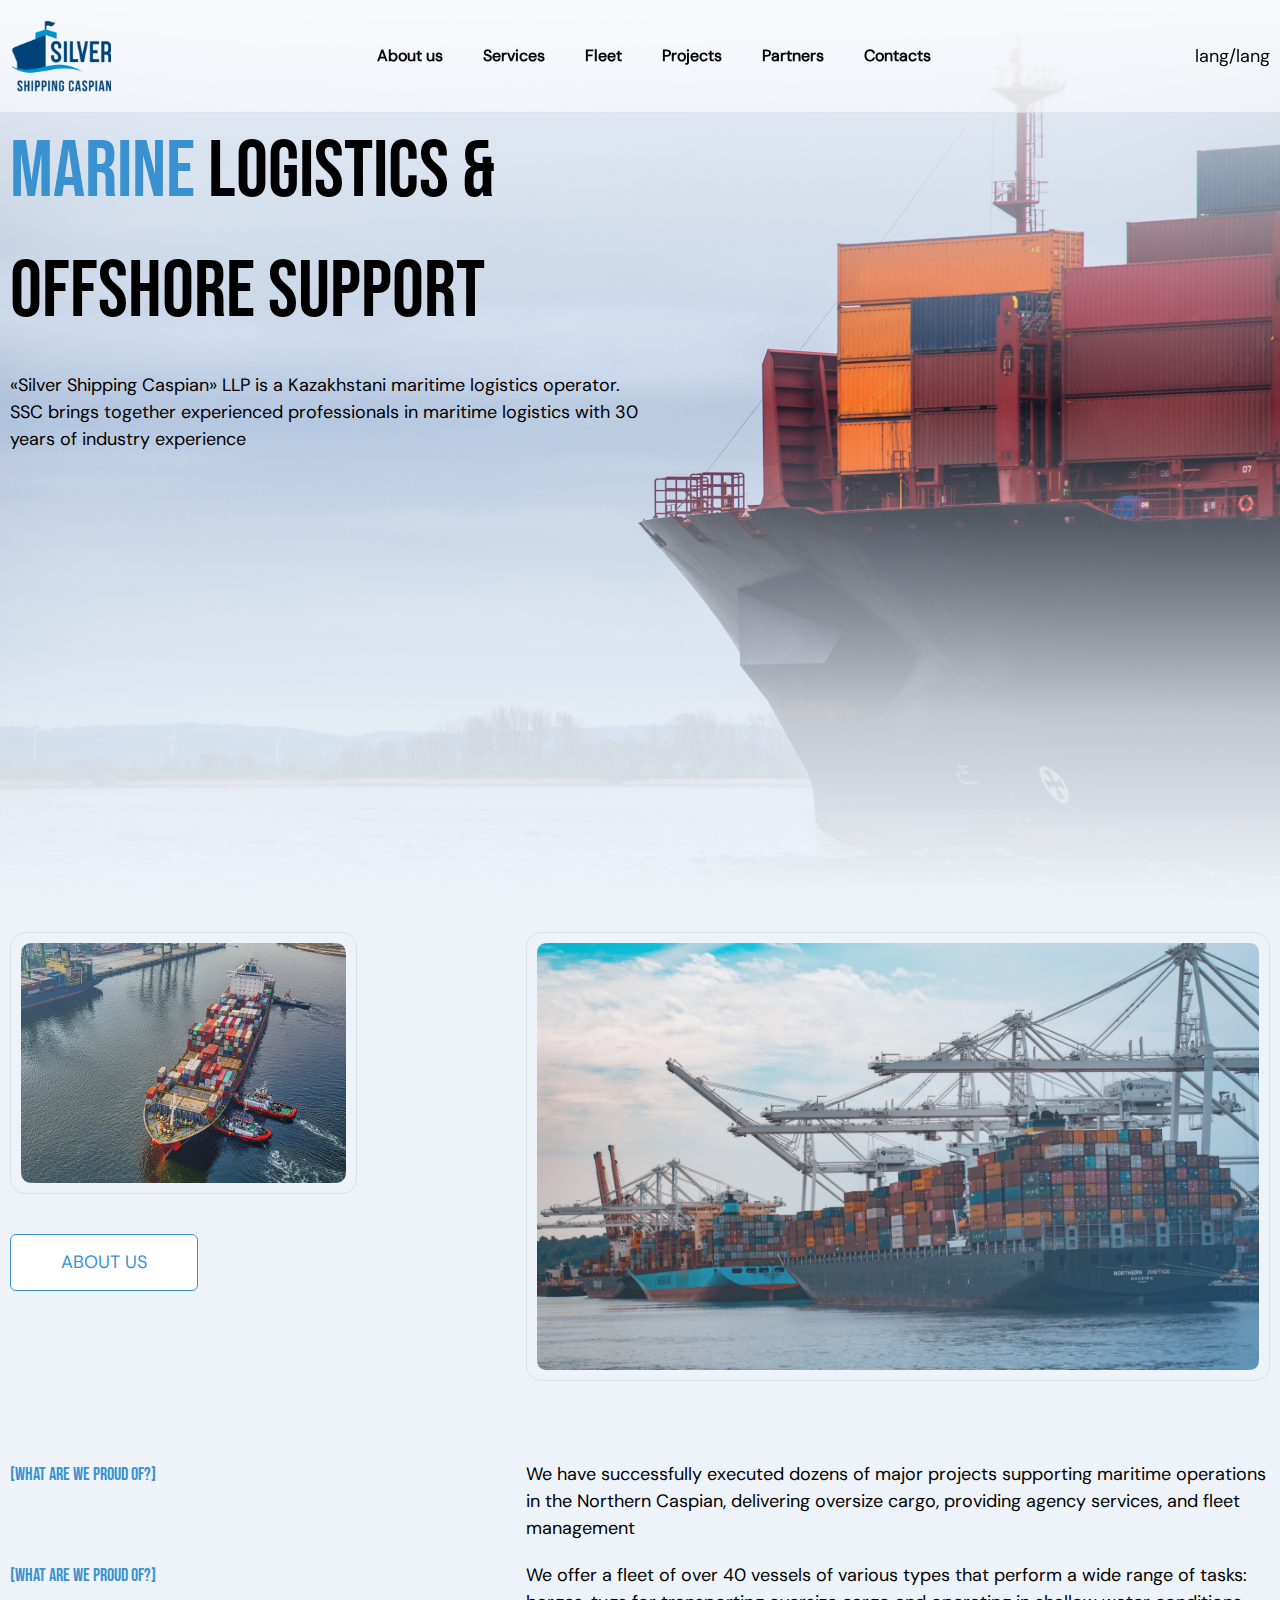
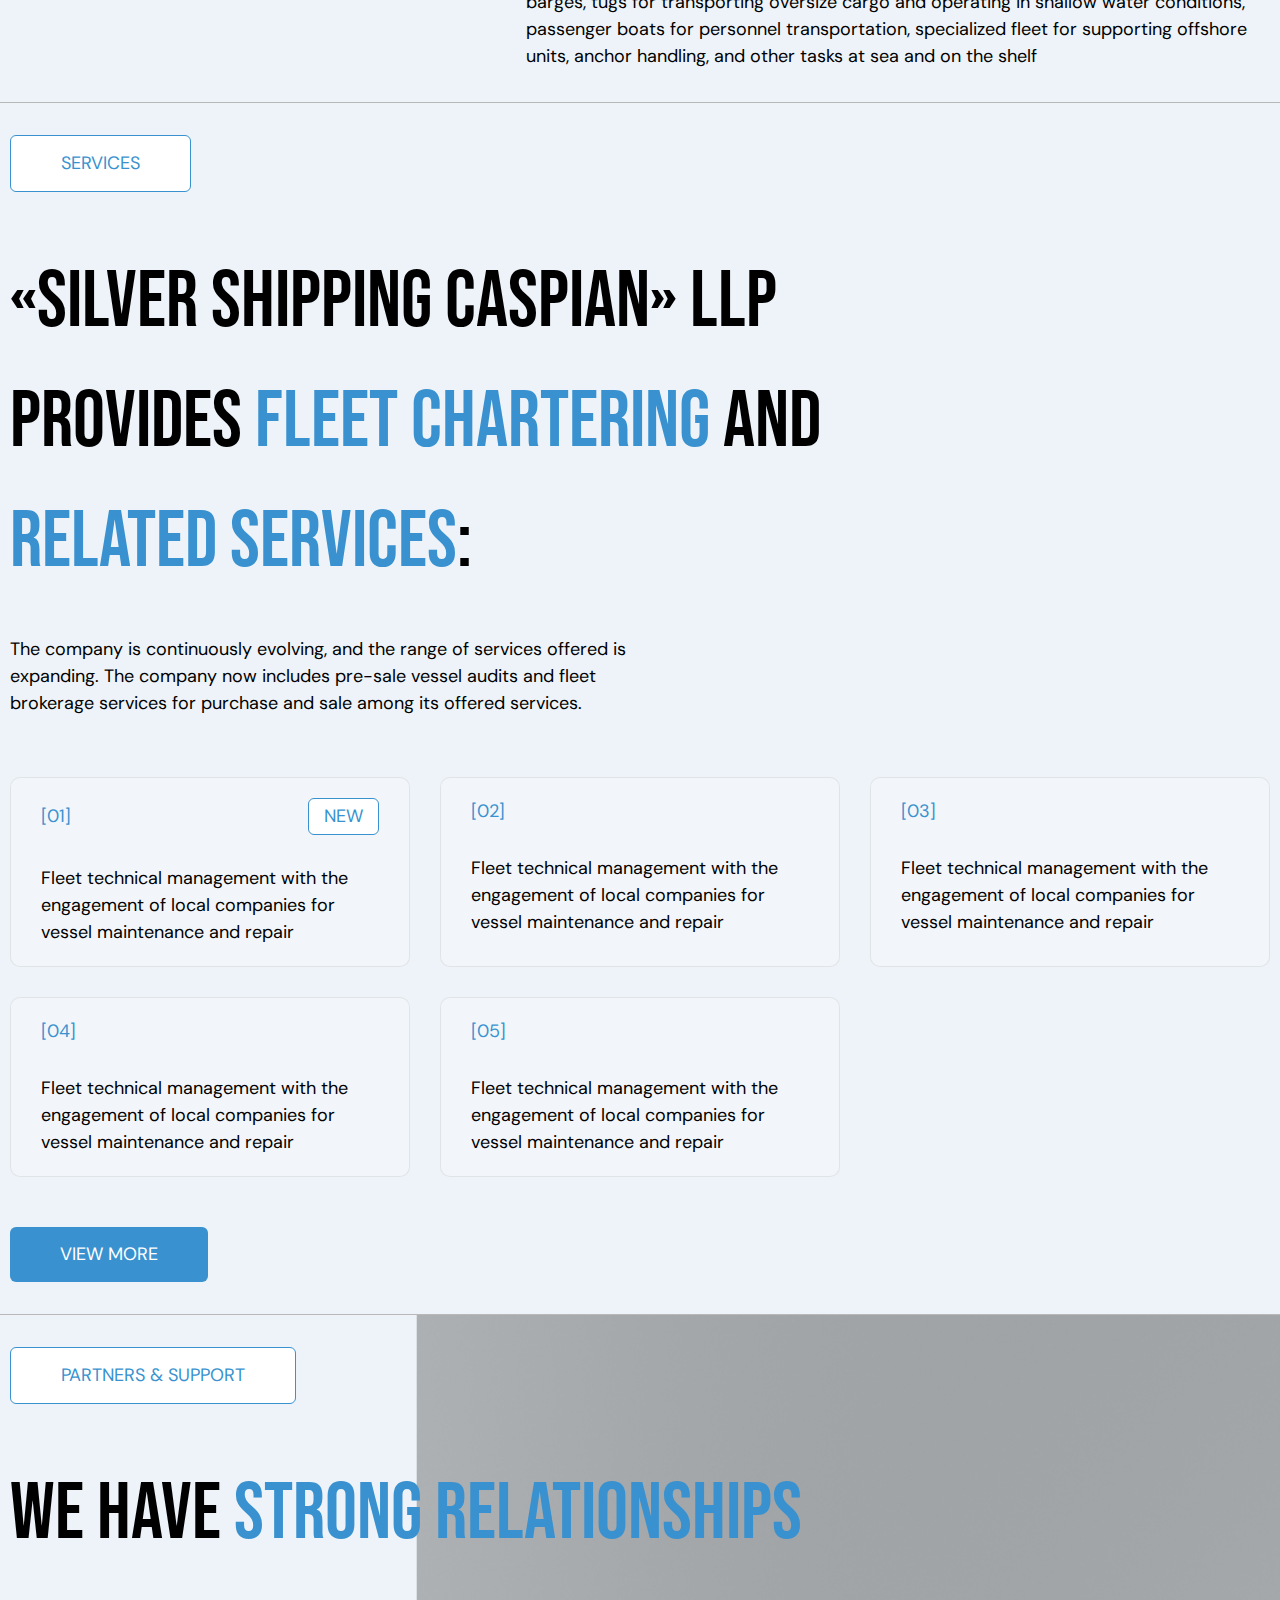
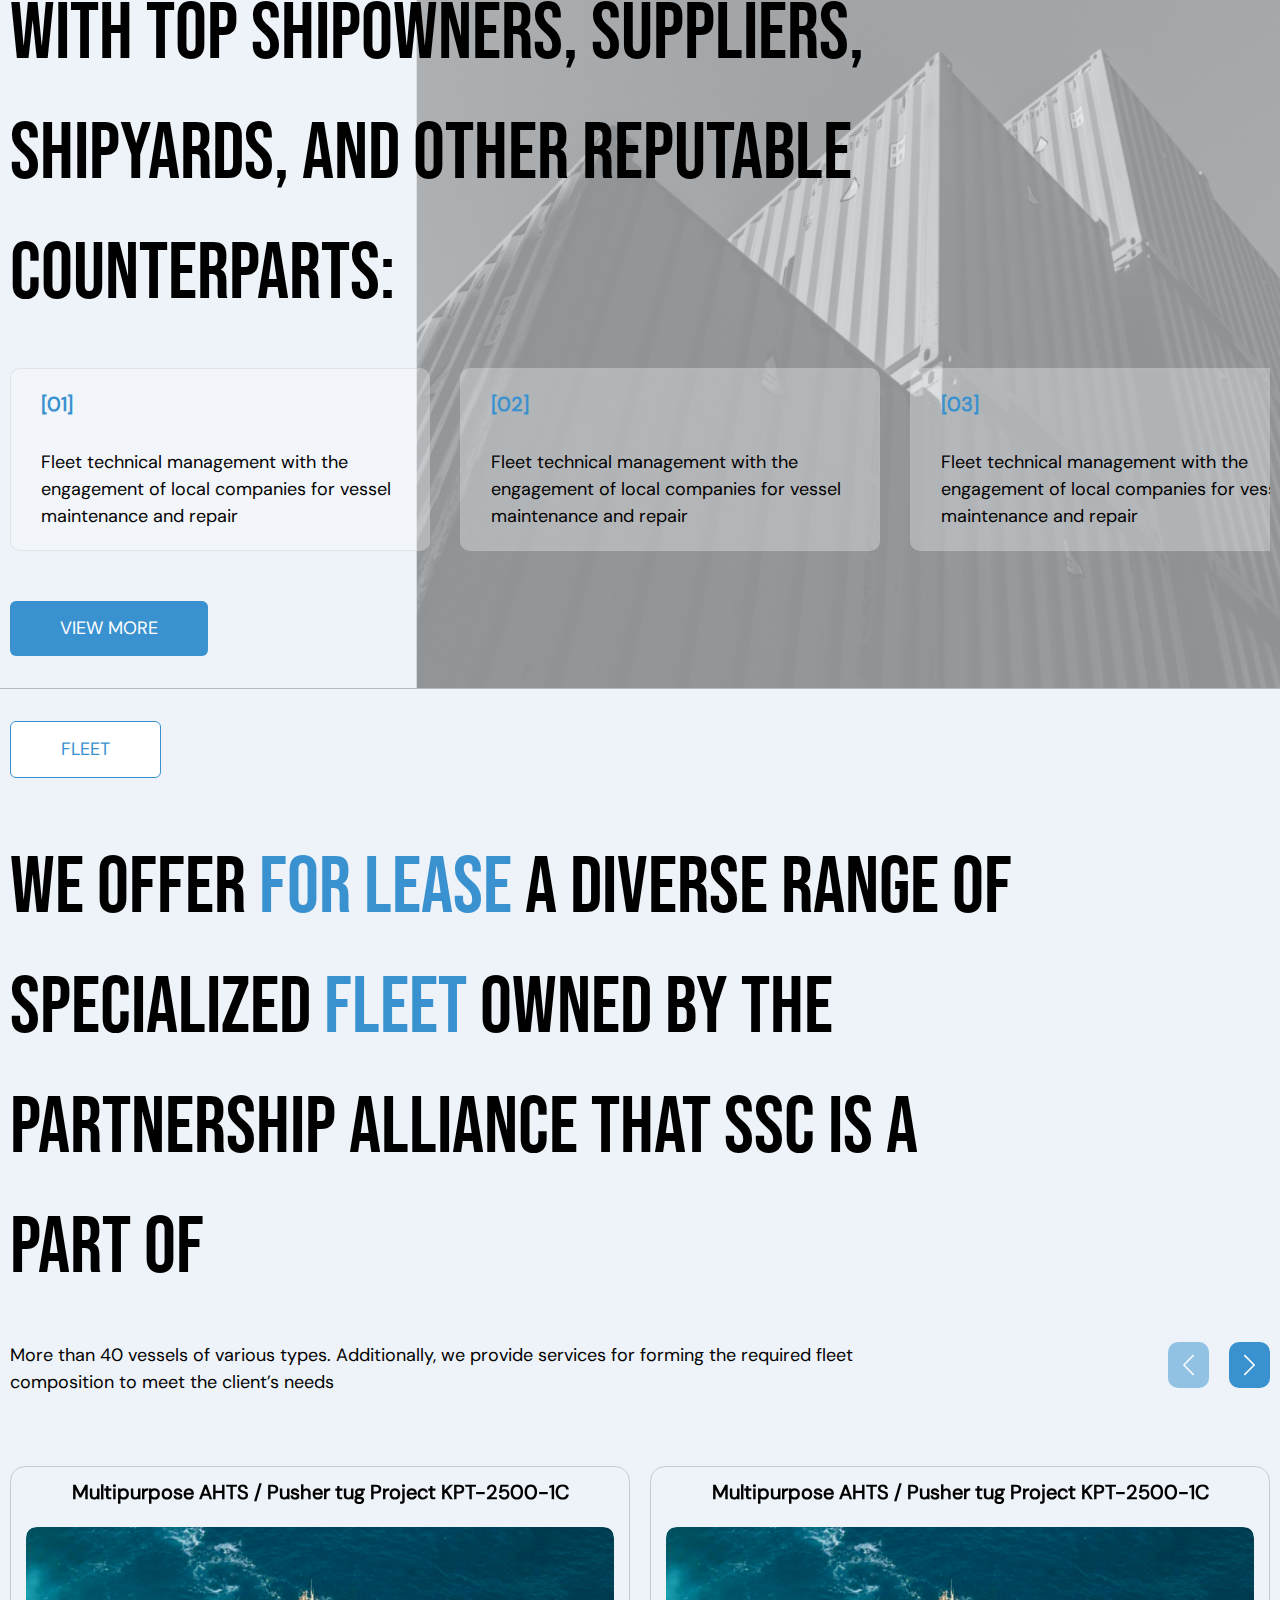
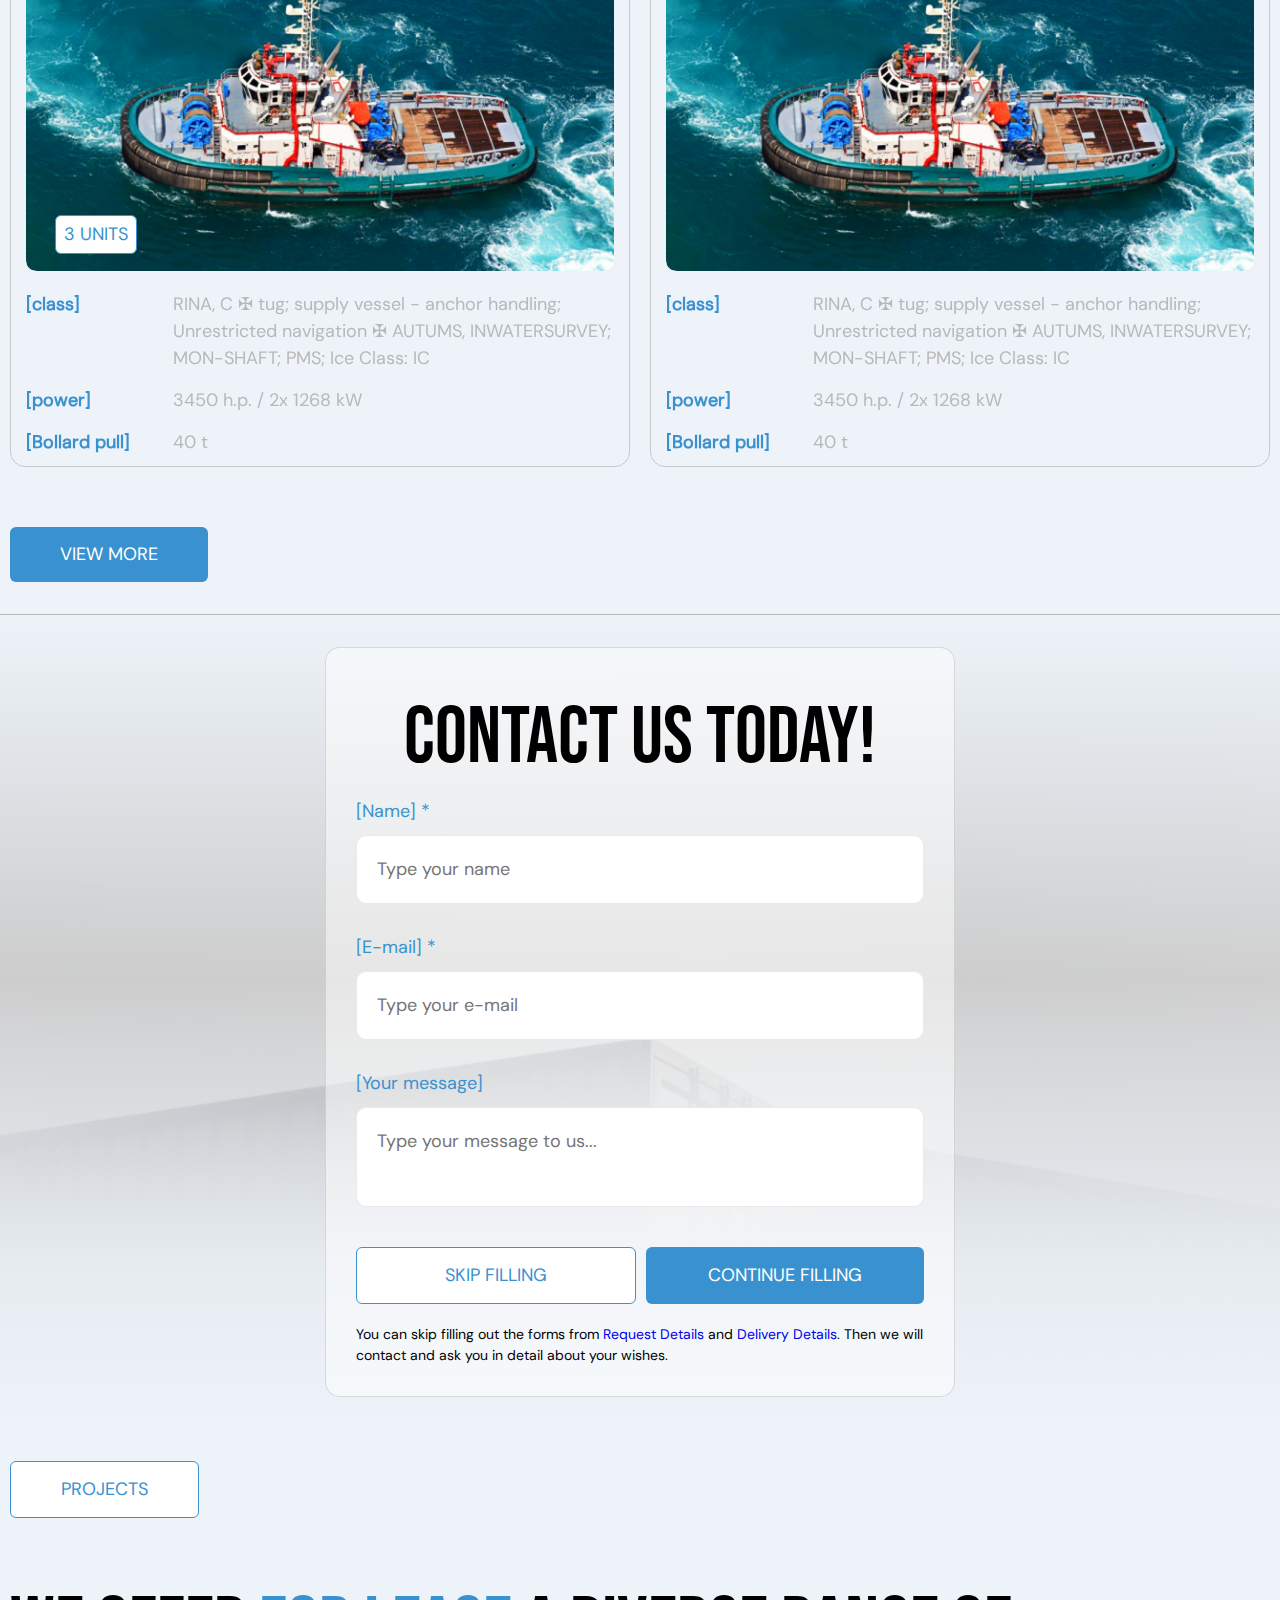
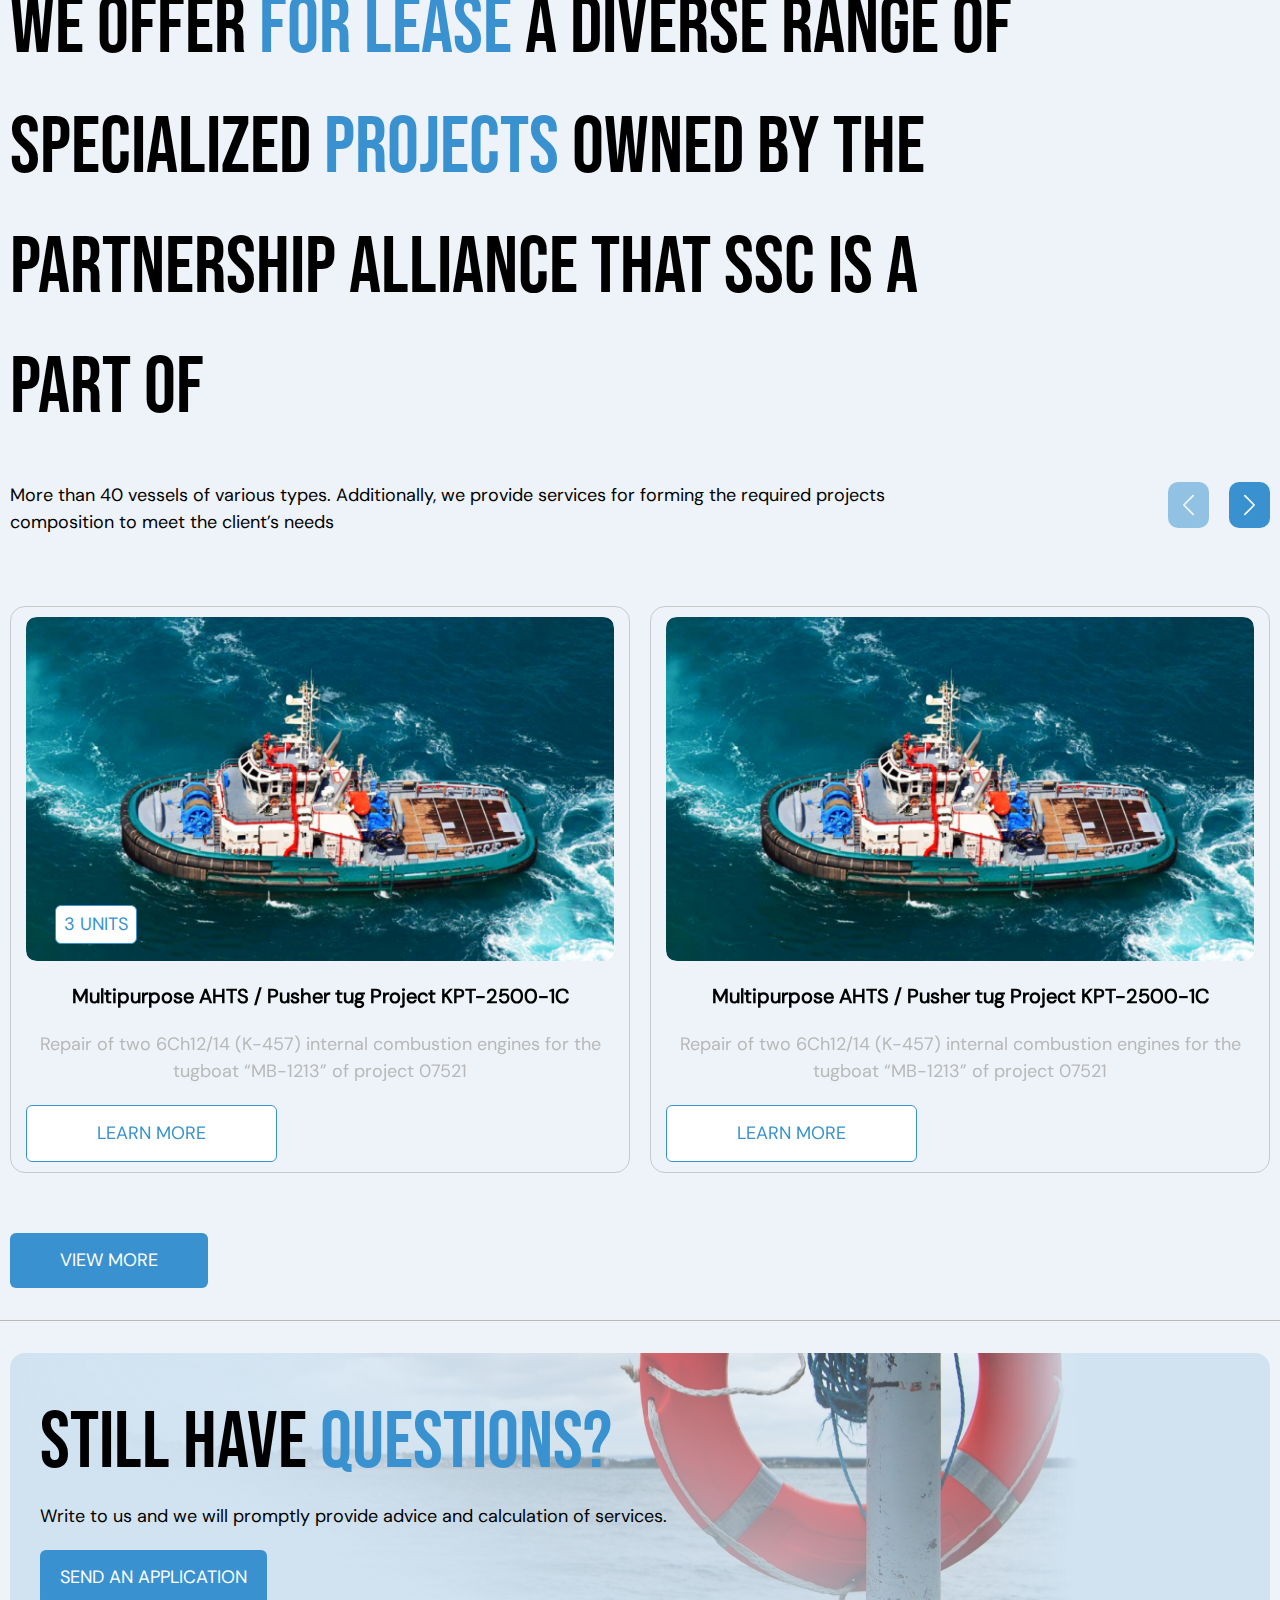
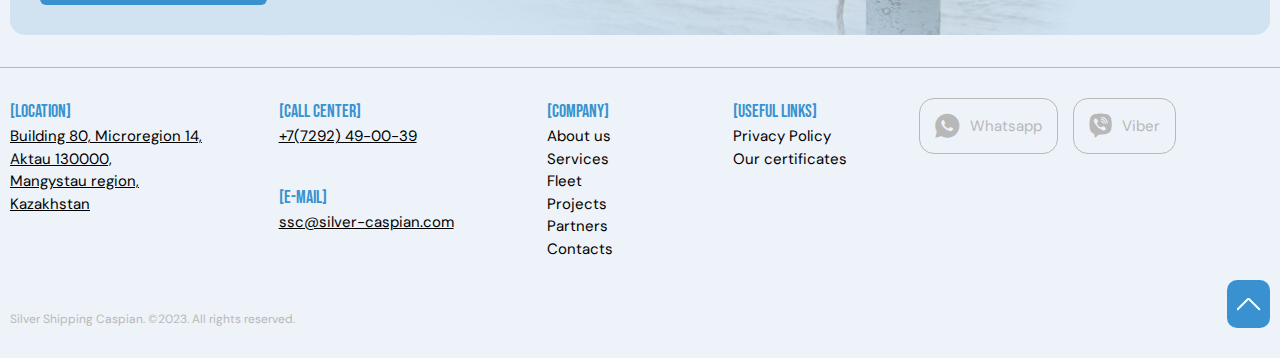
<file: index.html>
<!DOCTYPE html>
<html lang="ru">
  <head>
    <meta charset="UTF-8" />
    <meta name="viewport" content="width=device-width, initial-scale=1.0" />
    <title>Marine</title>
    <link
      rel="stylesheet"
      href="https://cdn.jsdelivr.net/npm/swiper@10/swiper-bundle.min.css"
    />
    <link rel="stylesheet" href="./asset/fonts/custom-icons/custom-icons.css" />
    <link rel="stylesheet" href="./asset/fonts/font.css" />
    <link rel="stylesheet" href="./asset/style.css" />
    <link rel="stylesheet" href="./asset/main.css" />
  </head>
  <body>
    <div id="main-page" class="wrapper">
      <header class="header">
        <div class="container">
          <button
            class="burger"
            data-burger
            aria-label="Открыть меню"
            aria-expanded="false"
          >
            <span class="burger__line"></span>
          </button>
          <div class="header-logo">
            <a href="/">
              <img src="./asset/img/icons/logo.svg" alt="logo" />
            </a>
          </div>
          <nav class="nav" data-nav>
            <ul class="nav-list">
              <li class="nav-item">
                <a href="./templates/about.page.html">About us</a>
              </li>
              <li class="nav-item">
                <a href="./templates/services.page.html">Services</a>
              </li>
              <li class="nav-item">
                <a href="./templates/fleet.page.html">Fleet</a>
              </li>
              <li class="nav-item">
                <a href="./templates/projects.page.html">Projects</a>
              </li>
              <li class="nav-item">
                <a href="./templates/partners.page.html">Partners</a>
              </li>

              <li class="nav-item">
                <a href="./templates/contacts.page.html">Contacts</a>
              </li>
            </ul>
            <div class="nav-bottom">
              <a href="#">Privacy Policy</a>
              <a href="#">+7(7292) 49-00-39</a>
              <a href="#">ssc@silver-caspian.com</a>
            </div>
          </nav>
          <div class="header-lang">lang/lang</div>
        </div>
      </header>
      <section class="main-banner">
        <div class="container">
          <div class="banner-content">
            <h1>
              <span class="accent-word">Marine</span> Logistics & Offshore
              Support
            </h1>
            <div class="banner-text">
              «Silver Shipping Caspian» LLP is a Kazakhstani maritime logistics
              operator. SSC brings together experienced professionals in
              maritime logistics with 30 years of industry experience
            </div>
          </div>
        </div>
      </section>
      <section class="underbanner">
        <div class="container">
          <div class="underbanner-content--img">
            <div>
              <div class="underbanner-item underbanner-item--smallimg frame">
                <img src="./asset/img/underbanner-small.png" alt="" />
              </div>
              <a href="./templates/about.page.html">
                <button class="banner-button button-white">About us</button>
              </a>
            </div>

            <div class="underbanner-item frame">
              <img src="./asset/img/underbanner-big.png" alt="" />
            </div>
          </div>
          <div class="underbanner-content--text">
            <div class="underbanner-item underbanner-item--title">
              [What are we proud of?]
            </div>
            <div class="underbanner-item">
              We have successfully executed dozens of major projects supporting
              maritime operations in the Northern Caspian, delivering oversize
              cargo, providing agency services, and fleet management
            </div>
            <div class="underbanner-item underbanner-item--title">
              [What are we proud of?]
            </div>
            <div class="underbanner-item">
              We offer a fleet of over 40 vessels of various types that perform
              a wide range of tasks: barges, tugs for transporting oversize
              cargo and operating in shallow water conditions, passenger boats
              for personnel transportation, specialized fleet for supporting
              offshore units, anchor handling, and other tasks at sea and on the
              shelf
            </div>
          </div>
        </div>
      </section>
      <section class="services">
        <div class="container">
          <div class="section-title">
            <a href="./templates/services.page.html">
              <button class="button-white">Services</button>
            </a>
            <h1>
              «Silver Shipping Caspian» LLP provides
              <span class="accent-word">fleet chartering</span> and
              <span class="accent-word">related services</span>:
            </h1>
          </div>
          <div class="services-subtitle">
            The company is continuously evolving, and the range of services
            offered is expanding. The company now includes pre-sale vessel
            audits and fleet brokerage services for purchase and sale among its
            offered services.
          </div>
          <div class="services-content">
            <div class="card">
              <div class="card-title">
                [01] <button class="button-white">new</button>
              </div>
              <div class="card-text">
                Fleet technical management with the engagement of local
                companies for vessel maintenance and repair
              </div>
            </div>
            <div class="card">
              <div class="card-title">[02]</div>
              <div class="card-text">
                Fleet technical management with the engagement of local
                companies for vessel maintenance and repair
              </div>
            </div>
            <div class="card">
              <div class="card-title">[03]</div>
              <div class="card-text">
                Fleet technical management with the engagement of local
                companies for vessel maintenance and repair
              </div>
            </div>
            <div class="card">
              <div class="card-title">[04]</div>
              <div class="card-text">
                Fleet technical management with the engagement of local
                companies for vessel maintenance and repair
              </div>
            </div>
            <div class="card">
              <div class="card-title">[05]</div>
              <div class="card-text">
                Fleet technical management with the engagement of local
                companies for vessel maintenance and repair
              </div>
            </div>
          </div>
          <button class="button-blue">View more</button>
        </div>
      </section>
      <section class="partners">
        <div class="container">
          <div class="section-title">
            <a href="./templates/partners.page.html">
              <button class="button-white">PARTNERS & SUPPORT</button>
            </a>

            <h1>
              We have <span class="accent-word">strong relationships</span> with
              top shipowners, suppliers, shipyards, and other reputable
              counterparts:
            </h1>
          </div>

          <div id="horizontal-scroller" class="partners-content">
            <div class="card">
              <div class="card-title">[01]</div>
              <div class="card-text">
                Fleet technical management with the engagement of local
                companies for vessel maintenance and repair
              </div>
            </div>
            <div class="card">
              <div class="card-title">[02]</div>
              <div class="card-text">
                Fleet technical management with the engagement of local
                companies for vessel maintenance and repair
              </div>
            </div>
            <div class="card">
              <div class="card-title">[03]</div>
              <div class="card-text">
                Fleet technical management with the engagement of local
                companies for vessel maintenance and repair
              </div>
            </div>
            <div class="card">
              <div class="card-title">[04]</div>
              <div class="card-text">
                Fleet technical management with the engagement of local
                companies for vessel maintenance and repair
              </div>
            </div>
            <div class="card">
              <div class="card-title">[05]</div>
              <div class="card-text">
                Fleet technical management with the engagement of local
                companies for vessel maintenance and repair
              </div>
            </div>
          </div>
          <button class="button-blue">View more</button>
        </div>
      </section>
      <section class="fleet">
        <div class="container">
          <div class="section-title">
            <a href="./templates/fleet.page.html">
              <button class="button-white">FLEET</button>
            </a>

            <h1>
              We offer <span class="accent-word">for lease</span> a diverse
              range of specialized <span class="accent-word">fleet</span> owned
              by the partnership alliance that SSC is a part of
            </h1>
          </div>
          <div class="fleet-subtitle">
            <div class="subtitle-text">
              More than 40 vessels of various types. Additionally, we provide
              services for forming the required fleet composition to meet the
              client’s needs
            </div>

            <div class="swiper-fleet--buttons">
              <div class="swiper-fleet-button-prev">
                <img src="./asset/img/icons/slider-but-next.svg" alt="but" />
              </div>
              <div class="swiper-fleet-button-next">
                <img src="./asset/img/icons/slider-but-next.svg" alt="but" />
              </div>
            </div>
          </div>
          <div class="fleet-content">
            <div class="swiper swiper-fleet">
              <div class="swiper-wrapper">
                <div class="swiper-slide">
                  <div class="card frame">
                    <div class="card-title">
                      Multipurpose AHTS / Pusher tug Project KPT-2500-1C
                    </div>
                    <div class="card-img">
                      <img src="./asset/img/fleet-img.png" alt="ship" />
                      <button class="button-white card-button">3 units</button>
                    </div>
                    <div class="card-text">
                      <div class="text-item">
                        <div class="text-left">[class]</div>
                        <div class="text-right">
                          RINA, C ✠ tug; supply vessel - anchor handling;
                          Unrestricted navigation ✠ AUTUMS, INWATERSURVEY;
                          MON-SHAFT; PMS; Ice Class: IC
                        </div>
                      </div>
                      <div class="text-item">
                        <div class="text-left">[power]</div>
                        <div class="text-right">3450 h.p. / 2x 1268 kW</div>
                      </div>
                      <div class="text-item">
                        <div class="text-left">[Bollard pull]</div>
                        <div class="text-right">40 t</div>
                      </div>
                    </div>
                  </div>
                </div>
                <div class="swiper-slide">
                  <div class="card frame">
                    <div class="card-title">
                      Multipurpose AHTS / Pusher tug Project KPT-2500-1C
                    </div>
                    <div class="card-img">
                      <img src="./asset/img/fleet-img.png" alt="ship" />
                      <!-- <button class="button-white card-button">3 units</button> -->
                    </div>
                    <div class="card-text">
                      <div class="text-item">
                        <div class="text-left">[class]</div>
                        <div class="text-right">
                          RINA, C ✠ tug; supply vessel - anchor handling;
                          Unrestricted navigation ✠ AUTUMS, INWATERSURVEY;
                          MON-SHAFT; PMS; Ice Class: IC
                        </div>
                      </div>
                      <div class="text-item">
                        <div class="text-left">[power]</div>
                        <div class="text-right">3450 h.p. / 2x 1268 kW</div>
                      </div>
                      <div class="text-item">
                        <div class="text-left">[Bollard pull]</div>
                        <div class="text-right">40 t</div>
                      </div>
                    </div>
                  </div>
                </div>
                <div class="swiper-slide">
                  <div class="card frame">
                    <div class="card-title">
                      Multipurpose AHTS / Pusher tug Project KPT-2500-1C
                    </div>
                    <div class="card-img">
                      <img src="./asset/img/fleet-img.png" alt="ship" />
                      <button class="button-white card-button">3 units</button>
                    </div>
                    <div class="card-text">
                      <div class="text-item">
                        <div class="text-left">[class]</div>
                        <div class="text-right">
                          RINA, C ✠ tug; supply vessel - anchor handling;
                          Unrestricted navigation ✠ AUTUMS, INWATERSURVEY;
                          MON-SHAFT; PMS; Ice Class: IC
                        </div>
                      </div>
                      <div class="text-item">
                        <div class="text-left">[power]</div>
                        <div class="text-right">3450 h.p. / 2x 1268 kW</div>
                      </div>
                      <div class="text-item">
                        <div class="text-left">[Bollard pull]</div>
                        <div class="text-right">40 t</div>
                      </div>
                    </div>
                  </div>
                </div>
                <div class="swiper-slide">Slide 4</div>
                <div class="swiper-slide">Slide 5</div>
                <div class="swiper-slide">Slide 6</div>
                <div class="swiper-slide">Slide 7</div>
                <div class="swiper-slide">Slide 8</div>
                <div class="swiper-slide">Slide 9</div>
              </div>
            </div>
          </div>
          <button class="button-blue">View more</button>
        </div>
      </section>
      <section class="contactus">
        <div class="container">
          <div class="contactus-block">
            <h1>Contact us today!</h1>
            <!-- <div class="tab-dots">
              <div class="tab-dot button-white active">Main forms</div>
              <div class="tab-dot button-white">Request details</div>
              <div class="tab-dot button-white">Delivery details</div>
            </div> -->
            <div class="tab-contents">
              <div class="tab-content">
                <div class="tab-content__element">
                  <div class="input-title">[Name] *</div>
                  <input placeholder="Type your name" type="text" />
                </div>
                <div class="tab-content__element">
                  <div class="input-title">[E-mail] *</div>
                  <input placeholder="Type your e-mail" type="text" />
                </div>
                <div class="tab-content__element">
                  <div class="input-title">[Your message]</div>
                  <textarea placeholder="Type your message to us..."></textarea>
                </div>
                <div class="tab-content__element-buttons">
                  <button class="button-white skip-filling">
                    Skip filling
                  </button>
                  <button class="button-blue continue-filling">
                    Continue filling
                  </button>
                </div>
                <div class="tab-content__element-description">
                  You can skip filling out the forms from
                  <span><a href="#">Request Details</a></span>
                  and
                  <span><a href="#">Delivery Details</a></span
                  >. Then we will contact and ask you in detail about your
                  wishes.
                </div>
              </div>
            </div>
          </div>
        </div>
      </section>
      <section class="projects">
        <div class="container">
          <div class="section-title">
            <a href="./templates/projects.page.html">
              <button class="button-white">PROJECTS</button>
            </a>

            <h1>
              We offer <span class="accent-word">for lease</span> a diverse
              range of specialized
              <span class="accent-word">projects</span> owned by the partnership
              alliance that SSC is a part of
            </h1>
          </div>
          <div class="projects-subtitle">
            <div class="subtitle-text">
              More than 40 vessels of various types. Additionally, we provide
              services for forming the required projects composition to meet the
              client’s needs
            </div>

            <div class="swiper-projects--buttons">
              <div class="swiper-projects-button-prev">
                <img src="./asset/img/icons/slider-but-next.svg" alt="but" />
              </div>
              <div class="swiper-projects-button-next">
                <img src="./asset/img/icons/slider-but-next.svg" alt="but" />
              </div>
            </div>
          </div>
          <div class="projects-content">
            <div class="swiper swiper-projects">
              <div class="swiper-wrapper">
                <div class="swiper-slide">
                  <div class="card frame">
                    <div class="card-img">
                      <img src="./asset/img/fleet-img.png" alt="ship" />
                      <button class="button-white card-button">3 units</button>
                    </div>
                    <div class="card-title">
                      Multipurpose AHTS / Pusher tug Project KPT-2500-1C
                    </div>
                    <div class="card-text">
                      Repair of two 6Ch12/14 (K-457) internal combustion engines
                      for the tugboat “MB-1213” of project 07521
                    </div>
                    <button class="button-white learn-button">
                      Learn more
                    </button>
                  </div>
                </div>
                <div class="swiper-slide">
                  <div class="card frame">
                    <div class="card-img">
                      <img src="./asset/img/fleet-img.png" alt="ship" />
                      <!-- <button class="button-white card-button">3 units</button> -->
                    </div>
                    <div class="card-title">
                      Multipurpose AHTS / Pusher tug Project KPT-2500-1C
                    </div>
                    <div class="card-text">
                      Repair of two 6Ch12/14 (K-457) internal combustion engines
                      for the tugboat “MB-1213” of project 07521
                    </div>
                    <button class="button-white learn-button">
                      Learn more
                    </button>
                  </div>
                </div>
                <div class="swiper-slide">
                  <div class="card frame">
                    <div class="card-img">
                      <img src="./asset/img/fleet-img.png" alt="ship" />
                      <button class="button-white card-button">3 units</button>
                    </div>
                    <div class="card-title">
                      Multipurpose AHTS / Pusher tug Project KPT-2500-1C
                    </div>
                    <div class="card-text">
                      Repair of two 6Ch12/14 (K-457) internal combustion engines
                      for the tugboat “MB-1213” of project 07521
                    </div>
                    <button class="button-white learn-button">
                      Learn more
                    </button>
                  </div>
                </div>
                <div class="swiper-slide">Slide 4</div>
                <div class="swiper-slide">Slide 5</div>
                <div class="swiper-slide">Slide 6</div>
                <div class="swiper-slide">Slide 7</div>
                <div class="swiper-slide">Slide 8</div>
                <div class="swiper-slide">Slide 9</div>
              </div>
            </div>
          </div>
          <button class="button-blue">View more</button>
        </div>
      </section>
      <section class="question">
        <div class="container">
          <div class="question-block">
            <h1>Still have <span class="accent-word">questions?</span></h1>
            <div class="question-text">
              Write to us and we will promptly provide advice and calculation of
              services.
            </div>
            <button class="button-blue">Send an application</button>
          </div>
        </div>
      </section>
      <footer class="footer">
        <div class="container">
          <div class="footer-content">
            <div class="footer-item footer-contactinfo">
              <div class="footer-contactinfo__item">
                <div class="item-title">[Location]</div>
                <div class="item-text">
                  Building 80, Microregion 14,<br />
                  Aktau 130000,<br />
                  Mangystau region,<br />
                  Kazakhstan
                </div>
              </div>
              <div class="footer-contactinfo__item">
                <div class="item-title">[Call center]</div>
                <div class="item-text">
                  <a href="tel:+77292490039">+7(7292) 49-00-39</a>
                </div>
              </div>
              <div class="footer-contactinfo__item">
                <div class="item-title">[E-mail]</div>
                <div class="item-text">
                  <a href="mailto:ssc@silver-caspian.com"
                    >ssc@silver-caspian.com</a
                  >
                </div>
              </div>
            </div>
            <div class="footer-item">
              <div class="item-title">[Company]</div>
              <ul class="item-content footer-company">
                <li>
                  <a href="./templates/about.page.html"> About us </a>
                </li>
                <li>
                  <a href="./templates/about.page.html">Services</a>
                </li>
                <li>
                  <a href="./templates/about.page.html">Fleet</a>
                </li>
                <li>
                  <a href="./templates/about.page.html">Projects</a>
                </li>
                <li>
                  <a href="./templates/about.page.html">Partners</a>
                </li>
                <li>
                  <a href="./templates/about.page.html">Contacts</a>
                </li>
              </ul>
            </div>
            <div class="footer-item">
              <div class="item-title">[Useful links]</div>
              <ul class="item-content footer-links">
                <li>
                  <a href="#Privacy Policy">Privacy Policy</a>
                </li>
                <li>
                  <a href="#Our certificates">Our certificates</a>
                </li>
              </ul>
            </div>
            <div class="footer-item footer-social">
              <div class="social-item">
                <a href="#Whatsapp"
                  ><div class="icon-whatsapp"></div>
                  <span>Whatsapp</span></a
                >
              </div>
              <div class="social-item">
                <a href="#Viber">
                  <div class="icon-viber"></div>
                  <span>Viber</span>
                </a>
              </div>
            </div>
          </div>

          <div class="footer-item footer-under">
            <div class="under-text">
              Silver Shipping Caspian. ©2023. All rights reserved.
            </div>
            <button class="gotop">
              <img src="./asset/img/icons/slider-but-next.svg" alt="" />
            </button>
          </div>
        </div>
      </footer>
    </div>
    <script src="https://ajax.googleapis.com/ajax/libs/jquery/2.2.0/jquery.min.js"></script>
    <script src="https://cdn.jsdelivr.net/npm/swiper@10/swiper-bundle.min.js"></script>
    <script src="./asset/app.js"></script>
  </body>
</html>
</file>
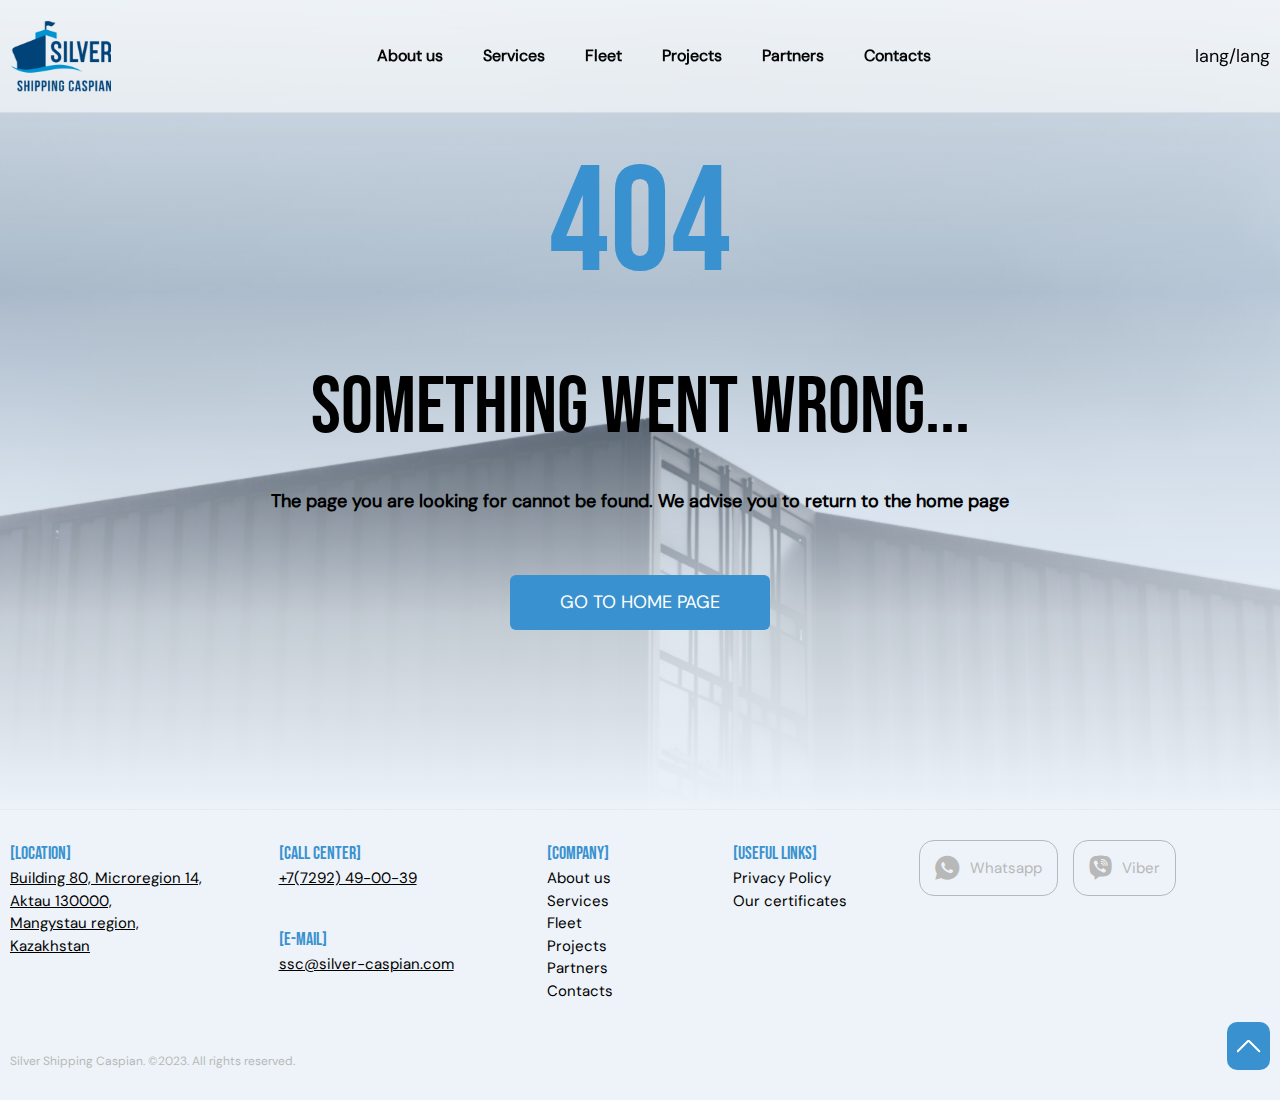
<file: templates/404.page.html>
<!DOCTYPE html>
<html lang="en">
  <head>
    <meta charset="UTF-8" />
    <meta name="viewport" content="width=device-width, initial-scale=1.0" />
    <title>Document</title>
  </head>
  <body>
    <!DOCTYPE html>
    <html lang="ru">
      <head>
        <meta charset="UTF-8" />
        <meta name="viewport" content="width=device-width, initial-scale=1.0" />
        <title>Marine</title>
        <link
          rel="stylesheet"
          href="https://cdn.jsdelivr.net/npm/swiper@10/swiper-bundle.min.css"
        />
        <link
          rel="stylesheet"
          href="../asset/fonts/custom-icons/custom-icons.css"
        />
        <link rel="stylesheet" href="../asset/fonts/font.css" />
        <link rel="stylesheet" href="../asset/style.css" />
        <link rel="stylesheet" href="../asset/main.css" />
      </head>
      <body>
        <div id="error-page " class="wrapper notmain-page">
          <header class="header">
            <div class="container">
              <button
                class="burger"
                data-burger
                aria-label="Открыть меню"
                aria-expanded="false"
              >
                <span class="burger__line"></span>
              </button>
              <div class="header-logo">
                <a href="/">
                  <img src="../asset/img/icons/logo.svg" alt="logo" />
                </a>
              </div>
              <nav class="nav" data-nav>
                <ul class="nav-list">
                  <li class="nav-item">
                    <a href="about.page.html">About us</a>
                  </li>
                  <li class="nav-item">
                    <a href="services.page.html">Services</a>
                  </li>
                  <li class="nav-item">
                    <a href="fleet.page.html">Fleet</a>
                  </li>
                  <li class="nav-item">
                    <a href="projects.page.html">Projects</a>
                  </li>
                  <li class="nav-item">
                    <a href="partners.page.html ">Partners</a>
                  </li>

                  <li class="nav-item">
                    <a href="contacts.page.html">Contacts</a>
                  </li>
                </ul>
                <div class="nav-bottom">
                  <a href="#">Privacy Policy</a>
                  <a href="tel:+77292490039">+7(7292) 49-00-39</a>
                  <a href="mailto:ssc@silver-caspian.com"
                    >ssc@silver-caspian.com</a
                  >
                </div>
              </nav>
              <div class="header-lang">lang/lang</div>
            </div>
          </header>
          <section class="error">
            <div class="container">
              <div class="error-code">404</div>
              <h1>Something went wrong...</h1>
              <div class="error-subtitle">
                The page you are looking for cannot be found. We advise you to
                return to the home page
              </div>
              <a href="../"
                ><button class="button-blue">Go to home page</button></a
              >
            </div>
          </section>

          <footer class="footer">
            <div class="container">
              <div class="footer-content">
                <div class="footer-item footer-contactinfo">
                  <div class="footer-contactinfo__item">
                    <div class="item-title">[Location]</div>
                    <div class="item-text">
                      Building 80, Microregion 14,<br />
                      Aktau 130000,<br />
                      Mangystau region,<br />
                      Kazakhstan
                    </div>
                  </div>
                  <div class="footer-contactinfo__item">
                    <div class="item-title">[Call center]</div>
                    <div class="item-text">
                      <a href="tel:+77292490039">+7(7292) 49-00-39</a>
                    </div>
                  </div>
                  <div class="footer-contactinfo__item">
                    <div class="item-title">[E-mail]</div>
                    <div class="item-text">
                      <a href="mailto:ssc@silver-caspian.com"
                        >ssc@silver-caspian.com</a
                      >
                    </div>
                  </div>
                </div>
                <div class="footer-item">
                  <div class="item-title">[Company]</div>
                  <ul class="item-content footer-company">
                    <li>
                      <a href="about.page.html"> About us </a>
                    </li>
                    <li>
                      <a href="services.page.html">Services</a>
                    </li>
                    <li>
                      <a href="fleet.page.html">Fleet</a>
                    </li>
                    <li>
                      <a href="projects.page.html">Projects</a>
                    </li>
                    <li>
                      <a href="partners.page.html">Partners</a>
                    </li>
                    <li>
                      <a href="contacts.page.html">Contacts</a>
                    </li>
                  </ul>
                </div>
                <div class="footer-item">
                  <div class="item-title">[Useful links]</div>
                  <ul class="item-content footer-links">
                    <li>
                      <a href="#Privacy Policy">Privacy Policy</a>
                    </li>
                    <li>
                      <a href="#Our certificates">Our certificates</a>
                    </li>
                  </ul>
                </div>
                <div class="footer-item footer-social">
                  <div class="social-item">
                    <a href="#Whatsapp"
                      ><div class="icon-whatsapp"></div>
                      <span>Whatsapp</span></a
                    >
                  </div>
                  <div class="social-item">
                    <a href="#Viber">
                      <div class="icon-viber"></div>
                      <span>Viber</span>
                    </a>
                  </div>
                </div>
              </div>

              <div class="footer-item footer-under">
                <div class="under-text">
                  Silver Shipping Caspian. ©2023. All rights reserved.
                </div>
                <button class="gotop">
                  <img src="../asset/img/icons/slider-but-next.svg" alt="" />
                </button>
              </div>
            </div>
          </footer>
        </div>
        <script src="https://ajax.googleapis.com/ajax/libs/jquery/2.2.0/jquery.min.js"></script>
        <script src="https://cdn.jsdelivr.net/npm/swiper@10/swiper-bundle.min.js"></script>
        <script src="../asset/app.js"></script>
      </body>
    </html>
  </body>
</html>
</file>
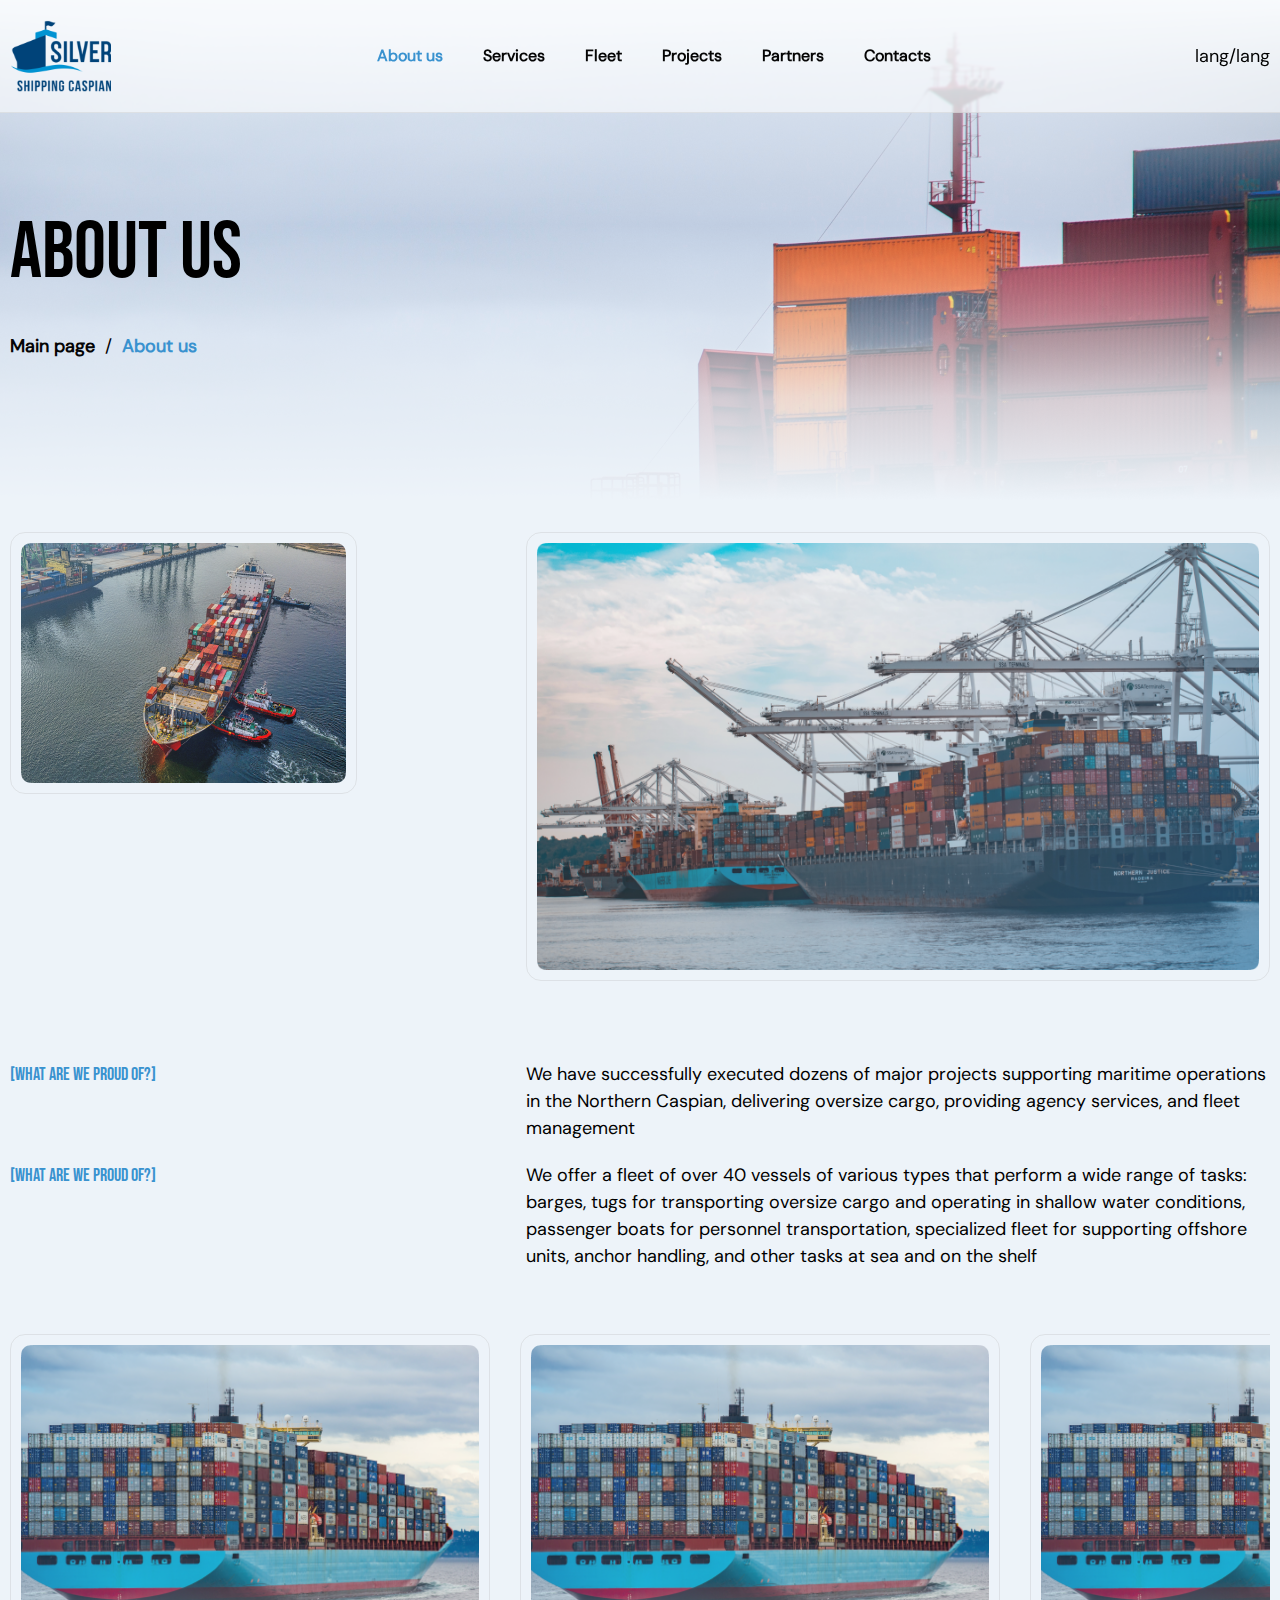
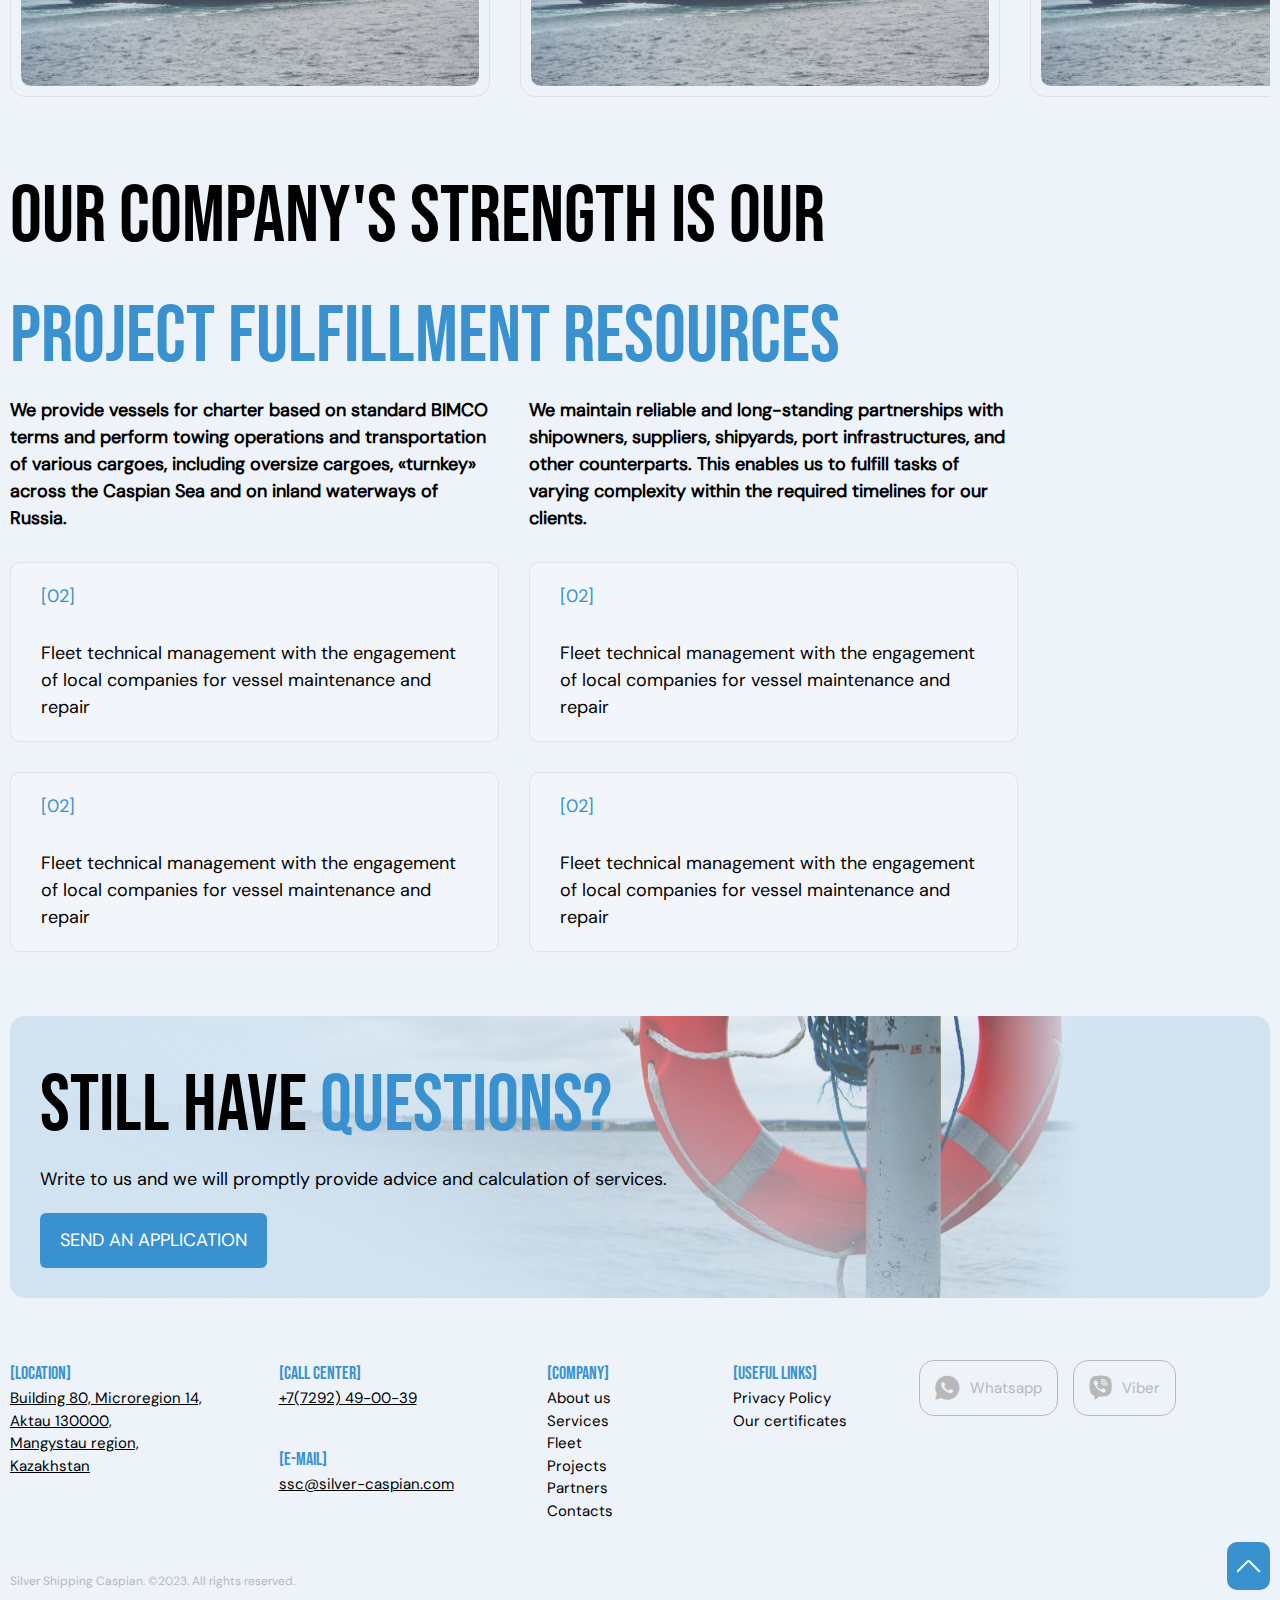
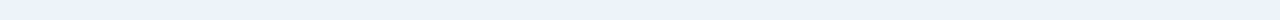
<file: templates/about.page.html>
<!DOCTYPE html>
<html lang="en">
  <head>
    <meta charset="UTF-8" />
    <meta name="viewport" content="width=device-width, initial-scale=1.0" />
    <title>Document</title>
  </head>
  <body>
    <!DOCTYPE html>
    <html lang="ru">
      <head>
        <meta charset="UTF-8" />
        <meta name="viewport" content="width=device-width, initial-scale=1.0" />
        <title>Marine</title>

        <link
          rel="stylesheet"
          href="https://cdn.jsdelivr.net/npm/swiper@10/swiper-bundle.min.css"
        />
        <link
          rel="stylesheet"
          href="../asset/fonts/custom-icons/custom-icons.css"
        />
        <link rel="stylesheet" href="../asset/fonts/font.css" />
        <link rel="stylesheet" href="../asset/style.css" />
        <link rel="stylesheet" href="../asset/main.css" />
      </head>
      <body>
        <div id="about-page " class="wrapper notmain-page">
          <header class="header">
            <div class="container">
              <button
                class="burger"
                data-burger
                aria-label="Открыть меню"
                aria-expanded="false"
              >
                <span class="burger__line"></span>
              </button>
              <div class="header-logo">
                <a href="/">
                  <img src="../asset/img/icons/logo.svg" alt="logo" />
                </a>
              </div>
              <nav class="nav" data-nav>
                <ul class="nav-list">
                  <li class="nav-item active">
                    <a href="about.page.html">About us</a>
                  </li>
                  <li class="nav-item">
                    <a href="services.page.html">Services</a>
                  </li>
                  <li class="nav-item">
                    <a href="fleet.page.html">Fleet</a>
                  </li>
                  <li class="nav-item">
                    <a href="projects.page.html">Projects</a>
                  </li>
                  <li class="nav-item">
                    <a href="partners.page.html">Partners</a>
                  </li>

                  <li class="nav-item">
                    <a href="contacts.page.html">Contacts</a>
                  </li>
                </ul>
                <div class="nav-bottom">
                  <a href="#">Privacy Policy</a>
                  <a href="tel:+77292490039">+7(7292) 49-00-39</a>
                  <a href="mailto:ssc@silver-caspian.com"
                    >ssc@silver-caspian.com</a
                  >
                </div>
              </nav>
              <div class="header-lang">lang/lang</div>
            </div>
          </header>
          <section class="title-another">
            <div class="container">
              <h1>About us</h1>
              <div class="breadcrump">
                <div class="breadcrump-item">
                  <a href="../"> Main page</a>
                </div>

                <div class="breadcrump-gap">/</div>

                <div class="breadcrump-item active">About us</div>
              </div>
            </div>
          </section>
          <section class="underbanner">
            <div class="container">
              <div class="underbanner-content--img">
                <div class="underbanner-item underbanner-item--smallimg frame">
                  <img src="../asset/img/underbanner-small.png" alt="" />
                </div>
                <div class="underbanner-item frame">
                  <img src="../asset/img/underbanner-big.png" alt="" />
                </div>
              </div>
              <div class="underbanner-content--text">
                <div class="underbanner-item underbanner-item--title">
                  [What are we proud of?]
                </div>
                <div class="underbanner-item">
                  We have successfully executed dozens of major projects
                  supporting maritime operations in the Northern Caspian,
                  delivering oversize cargo, providing agency services, and
                  fleet management
                </div>
                <div class="underbanner-item underbanner-item--title">
                  [What are we proud of?]
                </div>
                <div class="underbanner-item">
                  We offer a fleet of over 40 vessels of various types that
                  perform a wide range of tasks: barges, tugs for transporting
                  oversize cargo and operating in shallow water conditions,
                  passenger boats for personnel transportation, specialized
                  fleet for supporting offshore units, anchor handling, and
                  other tasks at sea and on the shelf
                </div>
              </div>
            </div>
          </section>
          <section class="about">
            <div class="container">
              <div id="horizontal-scroller2" class="block-img">
                <div class="card-img frame">
                  <img src="../asset/img/aboutpage card-img.png" alt="ship" />
                </div>
                <div class="card-img frame">
                  <img src="../asset/img/aboutpage card-img.png" alt="ship" />
                </div>
                <div class="card-img frame">
                  <img src="../asset/img/aboutpage card-img.png" alt="ship" />
                </div>
                <div class="card-img frame">
                  <img src="../asset/img/aboutpage card-img.png" alt="ship" />
                </div>
                <div class="card-img frame">
                  <img src="../asset/img/aboutpage card-img.png" alt="ship" />
                </div>
                <div class="card-img frame">
                  <img src="../asset/img/aboutpage card-img.png" alt="ship" />
                </div>
              </div>
              <div class="about-content">
                <h1>
                  Our company's strength is our
                  <span class="accent-word">project fulfillment resources</span>
                </h1>
                <div class="cards-block">
                  <div class="card-text--only">
                    We provide vessels for charter based on standard BIMCO terms
                    and perform towing operations and transportation of various
                    cargoes, including oversize cargoes, «turnkey» across the
                    Caspian Sea and on inland waterways of Russia.
                  </div>
                  <div class="card-text--only">
                    We maintain reliable and long-standing partnerships with
                    shipowners, suppliers, shipyards, port infrastructures, and
                    other counterparts. This enables us to fulfill tasks of
                    varying complexity within the required timelines for our
                    clients.
                  </div>
                  <div class="card">
                    <div class="card-title">[02]</div>
                    <div class="card-text">
                      Fleet technical management with the engagement of local
                      companies for vessel maintenance and repair
                    </div>
                  </div>
                  <div class="card">
                    <div class="card-title">[02]</div>
                    <div class="card-text">
                      Fleet technical management with the engagement of local
                      companies for vessel maintenance and repair
                    </div>
                  </div>
                  <div class="card">
                    <div class="card-title">[02]</div>
                    <div class="card-text">
                      Fleet technical management with the engagement of local
                      companies for vessel maintenance and repair
                    </div>
                  </div>
                  <div class="card">
                    <div class="card-title">[02]</div>
                    <div class="card-text">
                      Fleet technical management with the engagement of local
                      companies for vessel maintenance and repair
                    </div>
                  </div>
                </div>
              </div>
            </div>
          </section>
          <section class="question">
            <div class="container">
              <div class="question-block">
                <h1>Still have <span class="accent-word">questions?</span></h1>
                <div class="question-text">
                  Write to us and we will promptly provide advice and
                  calculation of services.
                </div>
                <button class="button-blue">Send an application</button>
              </div>
            </div>
          </section>
          <footer class="footer">
            <div class="container">
              <div class="footer-content">
                <div class="footer-item footer-contactinfo">
                  <div class="footer-contactinfo__item">
                    <div class="item-title">[Location]</div>
                    <div class="item-text">
                      Building 80, Microregion 14,<br />
                      Aktau 130000,<br />
                      Mangystau region,<br />
                      Kazakhstan
                    </div>
                  </div>
                  <div class="footer-contactinfo__item">
                    <div class="item-title">[Call center]</div>
                    <div class="item-text">
                      <a href="tel:+77292490039">+7(7292) 49-00-39</a>
                    </div>
                  </div>
                  <div class="footer-contactinfo__item">
                    <div class="item-title">[E-mail]</div>
                    <div class="item-text">
                      <a href="mailto:ssc@silver-caspian.com"
                        >ssc@silver-caspian.com</a
                      >
                    </div>
                  </div>
                </div>
                <div class="footer-item">
                  <div class="item-title">[Company]</div>
                  <ul class="item-content footer-company">
                    <li>
                      <a href="about.page.html"> About us </a>
                    </li>
                    <li>
                      <a href="services.page.html">Services</a>
                    </li>
                    <li>
                      <a href="fleet.page.html">Fleet</a>
                    </li>
                    <li>
                      <a href="projects.page.html">Projects</a>
                    </li>
                    <li>
                      <a href="partners.page.html">Partners</a>
                    </li>
                    <li>
                      <a href="contacts.page.html">Contacts</a>
                    </li>
                  </ul>
                </div>
                <div class="footer-item">
                  <div class="item-title">[Useful links]</div>
                  <ul class="item-content footer-links">
                    <li>
                      <a href="#Privacy Policy">Privacy Policy</a>
                    </li>
                    <li>
                      <a href="#Our certificates">Our certificates</a>
                    </li>
                  </ul>
                </div>
                <div class="footer-item footer-social">
                  <div class="social-item">
                    <a href="#Whatsapp"
                      ><div class="icon-whatsapp"></div>
                      <span>Whatsapp</span></a
                    >
                  </div>
                  <div class="social-item">
                    <a href="#Viber">
                      <div class="icon-viber"></div>
                      <span>Viber</span>
                    </a>
                  </div>
                </div>
              </div>

              <div class="footer-item footer-under">
                <div class="under-text">
                  Silver Shipping Caspian. ©2023. All rights reserved.
                </div>
                <button class="gotop">
                  <img src="../asset/img/icons/slider-but-next.svg" alt="" />
                </button>
              </div>
            </div>
          </footer>
        </div>
        <script src="https://ajax.googleapis.com/ajax/libs/jquery/2.2.0/jquery.min.js"></script>
        <script src="https://cdn.jsdelivr.net/npm/swiper@10/swiper-bundle.min.js"></script>
        <script src="../asset/app.js"></script>
      </body>
    </html>
  </body>
</html>
</file>
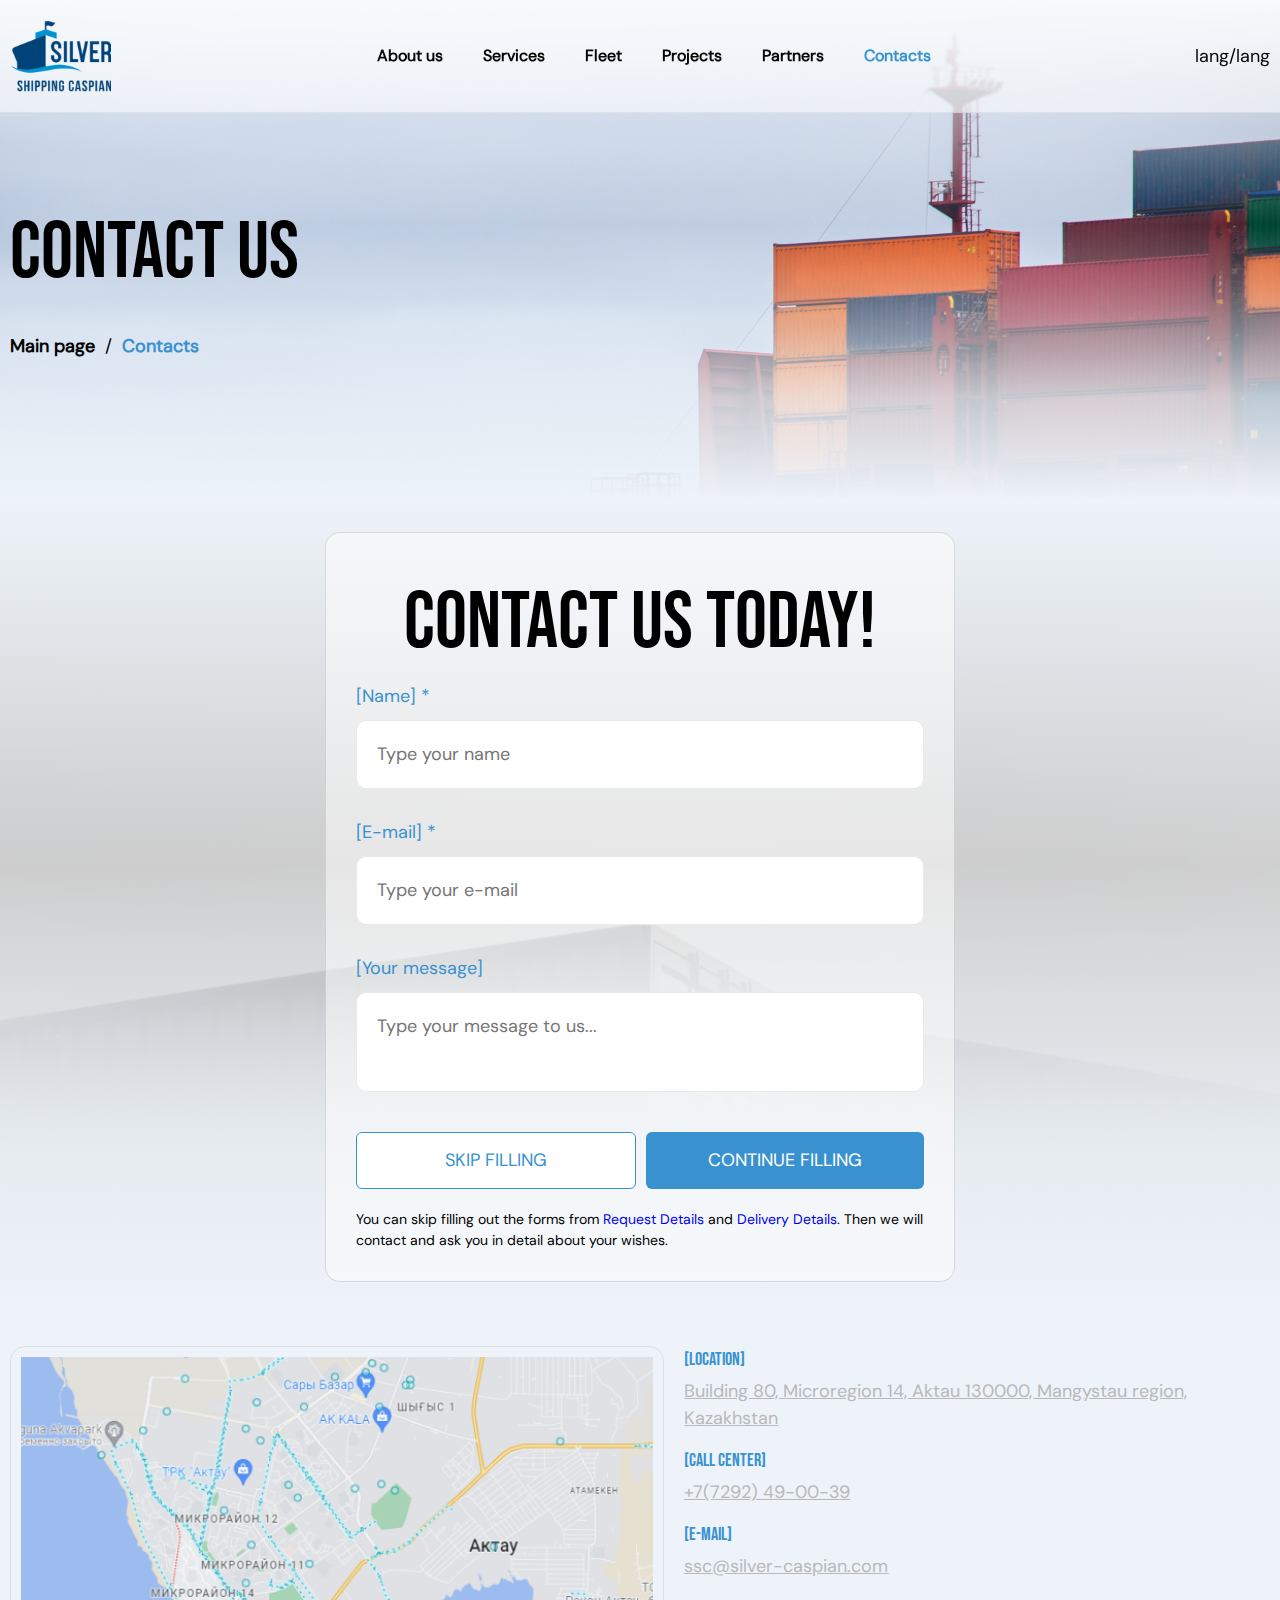
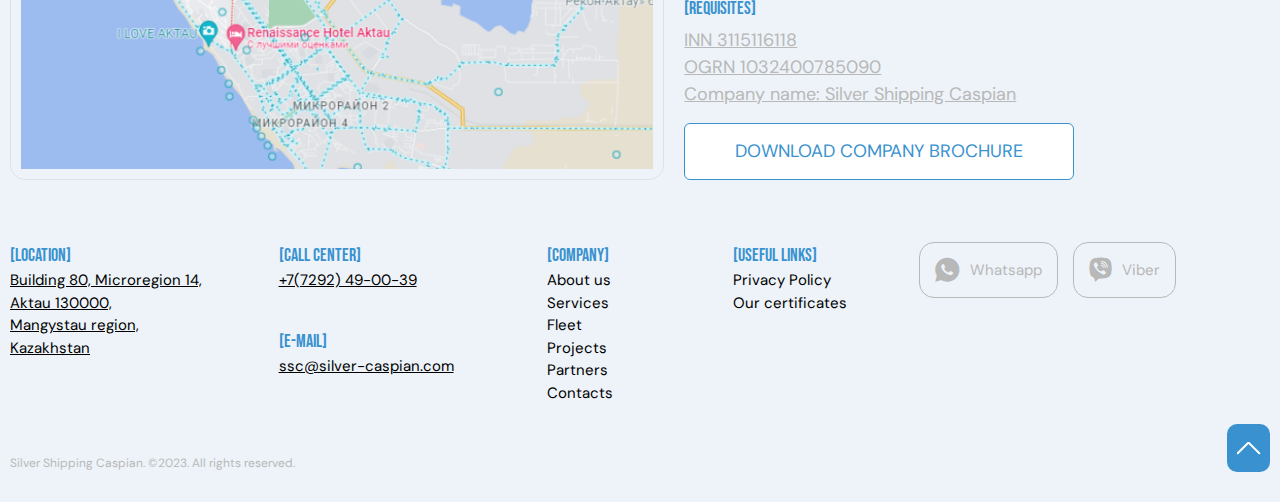
<file: templates/contacts.page.html>
<!DOCTYPE html>
<html lang="en">
  <head>
    <meta charset="UTF-8" />
    <meta name="viewport" content="width=device-width, initial-scale=1.0" />
    <title>Document</title>
  </head>
  <body>
    <!DOCTYPE html>
    <html lang="ru">
      <head>
        <meta charset="UTF-8" />
        <meta name="viewport" content="width=device-width, initial-scale=1.0" />
        <title>Marine</title>
        <link
          rel="stylesheet"
          href="https://cdn.jsdelivr.net/npm/swiper@10/swiper-bundle.min.css"
        />
        <link
          rel="stylesheet"
          href="../asset/fonts/custom-icons/custom-icons.css"
        />
        <link rel="stylesheet" href="../asset/fonts/font.css" />
        <link rel="stylesheet" href="../asset/style.css" />
        <link rel="stylesheet" href="../asset/main.css" />
      </head>
      <body>
        <div id="contact-page " class="wrapper notmain-page">
          <header class="header">
            <div class="container">
              <button
                class="burger"
                data-burger
                aria-label="Открыть меню"
                aria-expanded="false"
              >
                <span class="burger__line"></span>
              </button>
              <div class="header-logo">
                <a href="/">
                  <img src="../asset/img/icons/logo.svg" alt="logo" />
                </a>
              </div>
              <nav class="nav" data-nav>
                <ul class="nav-list">
                  <li class="nav-item">
                    <a href="about.page.html">About us</a>
                  </li>
                  <li class="nav-item">
                    <a href="services.page.html">Services</a>
                  </li>
                  <li class="nav-item">
                    <a href="fleet.page.html">Fleet</a>
                  </li>
                  <li class="nav-item">
                    <a href="projects.page.html">Projects</a>
                  </li>
                  <li class="nav-item">
                    <a href="partners.page.html">Partners</a>
                  </li>

                  <li class="nav-item active">
                    <a href="contacts.page.html">Contacts</a>
                  </li>
                </ul>
                <div class="nav-bottom">
                  <a href="#">Privacy Policy</a>
                  <a href="tel:+77292490039">+7(7292) 49-00-39</a>
                  <a href="mailto:ssc@silver-caspian.com"
                    >ssc@silver-caspian.com</a
                  >
                </div>
              </nav>
              <div class="header-lang">lang/lang</div>
            </div>
          </header>
          <section class="title-another">
            <div class="container">
              <h1>Contact us</h1>
              <div class="breadcrump">
                <div class="breadcrump-item">
                  <a href="../"> Main page</a>
                </div>

                <div class="breadcrump-gap">/</div>

                <div class="breadcrump-item active">Contacts</div>
              </div>
            </div>
          </section>
          <section class="contactus">
            <div class="container">
              <div class="contactus-block">
                <h1>Contact us today!</h1>
                <!-- <div class="tab-dots">
                  <div class="tab-dot button-white active">Main forms</div>
                  <div class="tab-dot button-white">Request details</div>
                  <div class="tab-dot button-white">Delivery details</div>
                </div> -->
                <div class="tab-contents">
                  <div class="tab-content">
                    <div class="tab-content__element">
                      <div class="input-title">[Name] *</div>
                      <input placeholder="Type your name" type="text" />
                    </div>
                    <div class="tab-content__element">
                      <div class="input-title">[E-mail] *</div>
                      <input placeholder="Type your e-mail" type="text" />
                    </div>
                    <div class="tab-content__element">
                      <div class="input-title">[Your message]</div>
                      <textarea
                        placeholder="Type your message to us..."
                      ></textarea>
                    </div>
                    <div class="tab-content__element-buttons">
                      <button class="button-white skip-filling">
                        Skip filling
                      </button>
                      <button class="button-blue continue-filling">
                        Continue filling
                      </button>
                    </div>
                    <div class="tab-content__element-description">
                      You can skip filling out the forms from
                      <span><a href="#">Request Details</a></span>
                      and
                      <span><a href="#">Delivery Details</a></span
                      >. Then we will contact and ask you in detail about your
                      wishes.
                    </div>
                  </div>
                </div>
              </div>
            </div>
          </section>
          <section class="map-contact">
            <div class="container">
              <div class="map frame">
                <img src="../asset/img/map.png" alt="map">
              </div>
              <div class="map-info">
                <div class="map-info__item">
                  <div class="item-title">[Location]</div>
                  <div class="item-text">
                    Building 80, Microregion 14, Aktau 130000, Mangystau region,
                    Kazakhstan
                  </div>
                </div>
                <div class="map-info__item">
                  <div class="item-title">[Call center]</div>
                  <div class="item-text">
                    <a href="tel:+77292490039">+7(7292) 49-00-39</a>
                  </div>
                </div>
                <div class="map-info__item">
                  <div class="item-title">[E-mail]</div>
                  <div class="item-text">
                    <a href="mailto:ssc@silver-caspian.com"
                      >ssc@silver-caspian.com</a
                    >
                  </div>
                </div>
                <div class="map-info__item">
                  <div class="item-title">[Requisites]</div>
                  <div class="item-text">
                    INN 3115116118<br/>
                    OGRN 1032400785090<br/>
                    Company name: Silver Shipping Caspian
                  </div>
                </div>
                <button class="button-white">Download Company brochure</button>
              </div>
            </div>
          </section>
          <footer class="footer">
            <div class="container">
              <div class="footer-content">
                <div class="footer-item footer-contactinfo">
                  <div class="footer-contactinfo__item">
                    <div class="item-title">[Location]</div>
                    <div class="item-text">
                      Building 80, Microregion 14,<br />
                      Aktau 130000,<br />
                      Mangystau region,<br />
                      Kazakhstan
                    </div>
                  </div>
                  <div class="footer-contactinfo__item">
                    <div class="item-title">[Call center]</div>
                    <div class="item-text">
                      <a href="tel:+77292490039">+7(7292) 49-00-39</a>
                    </div>
                  </div>
                  <div class="footer-contactinfo__item">
                    <div class="item-title">[E-mail]</div>
                    <div class="item-text">
                      <a href="mailto:ssc@silver-caspian.com"
                        >ssc@silver-caspian.com</a
                      >
                    </div>
                  </div>
                </div>
                <div class="footer-item">
                  <div class="item-title">[Company]</div>
                  <ul class="item-content footer-company">
                    <li>
                      <a href="about.page.html"> About us </a>
                    </li>
                    <li>
                      <a href="services.page.html">Services</a>
                    </li>
                    <li>
                      <a href="fleet.page.html">Fleet</a>
                    </li>
                    <li>
                      <a href="projects.page.html">Projects</a>
                    </li>
                    <li>
                      <a href="partners.page.html">Partners</a>
                    </li>
                    <li>
                      <a href="contacts.page.html">Contacts</a>
                    </li>
                  </ul>
                </div>
                <div class="footer-item">
                  <div class="item-title">[Useful links]</div>
                  <ul class="item-content footer-links">
                    <li>
                      <a href="#Privacy Policy">Privacy Policy</a>
                    </li>
                    <li>
                      <a href="#Our certificates">Our certificates</a>
                    </li>
                  </ul>
                </div>
                <div class="footer-item footer-social">
                  <div class="social-item">
                    <a href="#Whatsapp"
                      ><div class="icon-whatsapp"></div>
                      <span>Whatsapp</span></a
                    >
                  </div>
                  <div class="social-item">
                    <a href="#Viber">
                      <div class="icon-viber"></div>
                      <span>Viber</span>
                    </a>
                  </div>
                </div>
              </div>

              <div class="footer-item footer-under">
                <div class="under-text">
                  Silver Shipping Caspian. ©2023. All rights reserved.
                </div>
                <button class="gotop">
                  <img src="../asset/img/icons/slider-but-next.svg" alt="" />
                </button>
              </div>
            </div>
          </footer>
        </div>
        <script src="https://ajax.googleapis.com/ajax/libs/jquery/2.2.0/jquery.min.js"></script>
        <script src="https://cdn.jsdelivr.net/npm/swiper@10/swiper-bundle.min.js"></script>
        <script src="../asset/app.js"></script>
      </body>
    </html>
  </body>
</html>
</file>
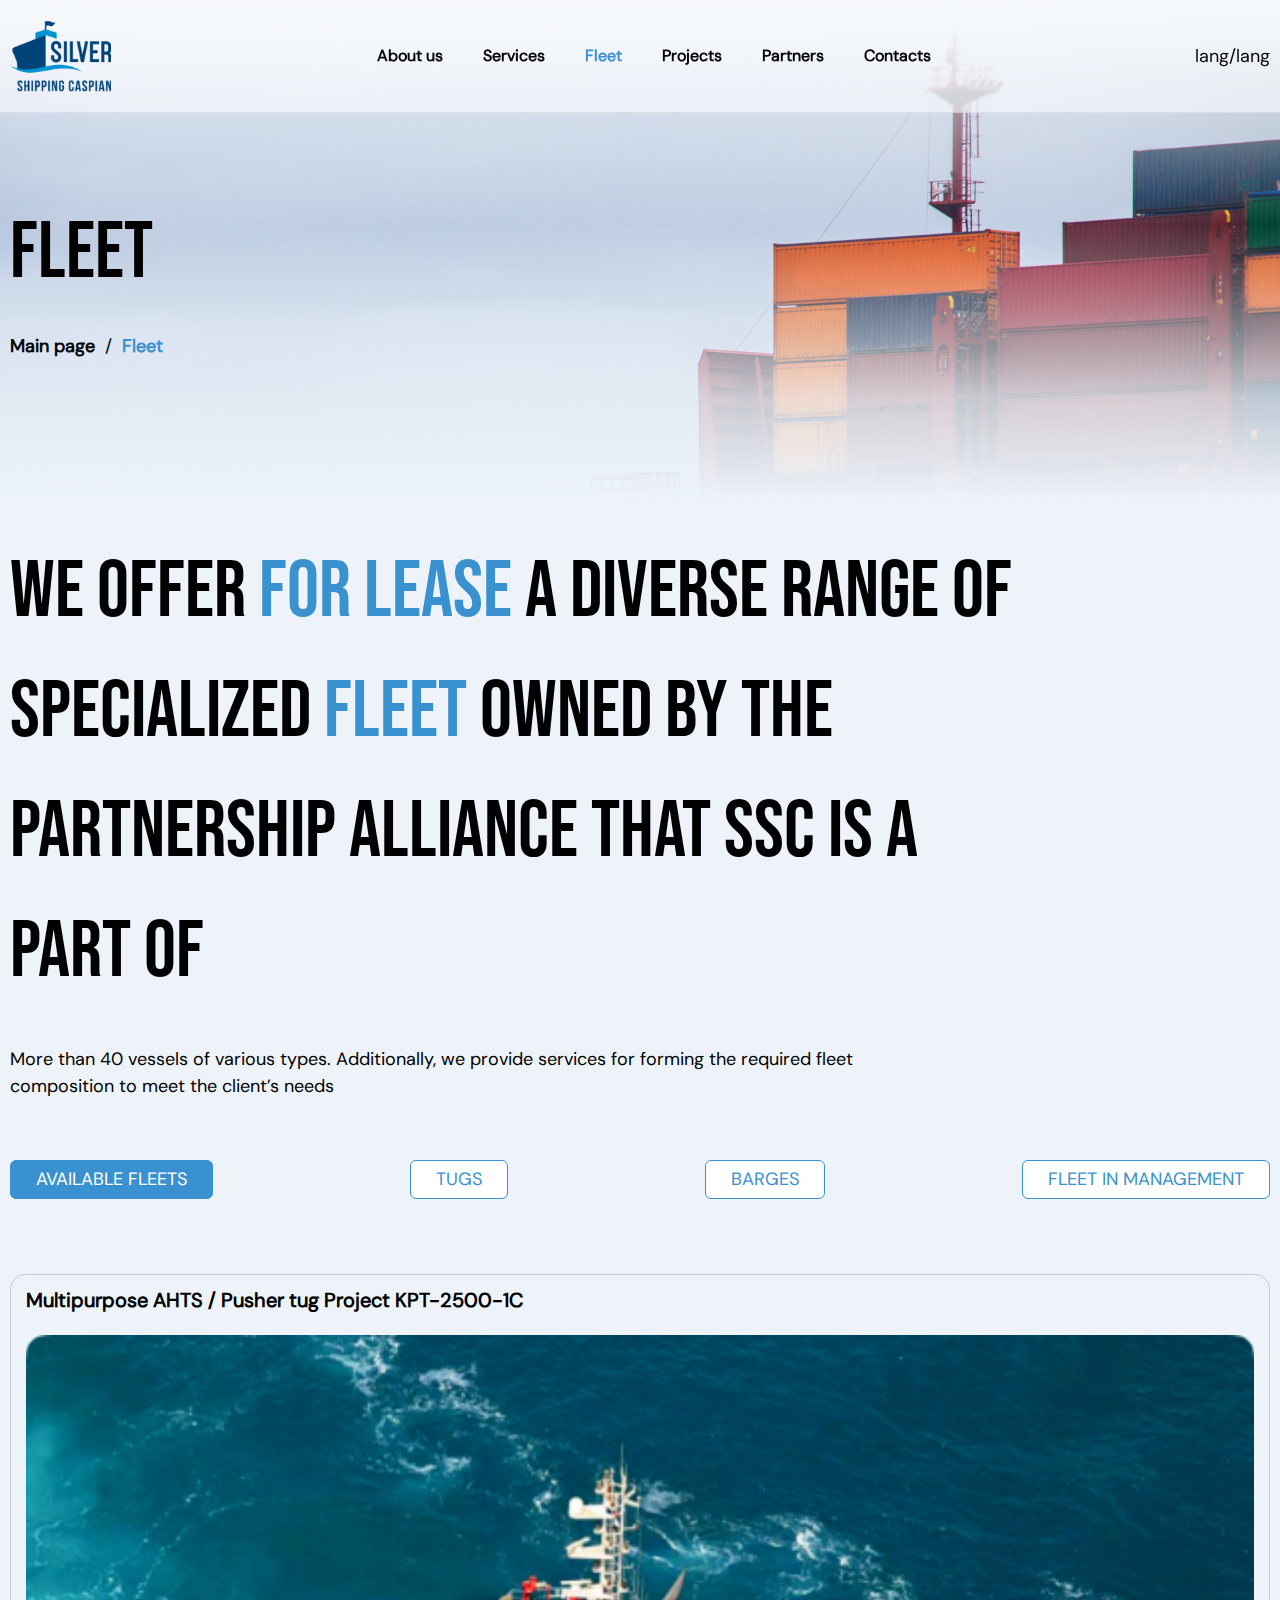
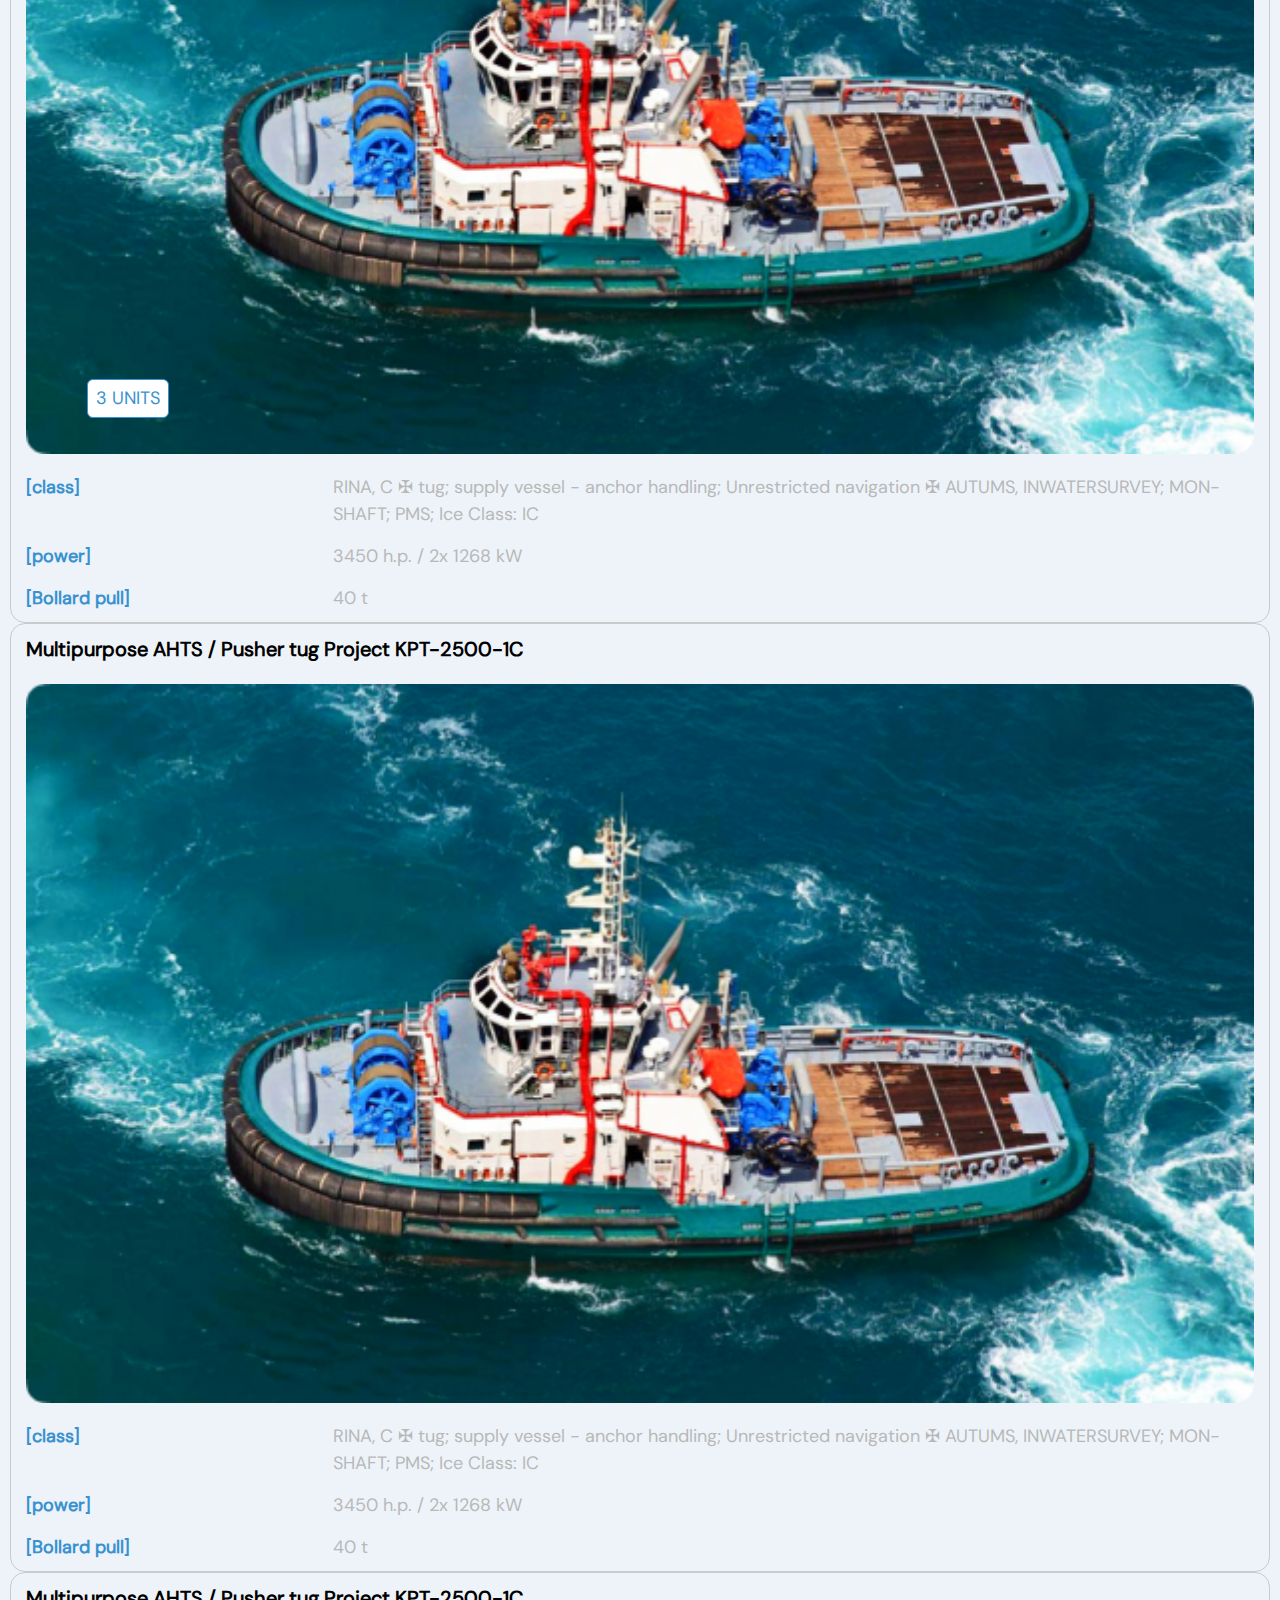
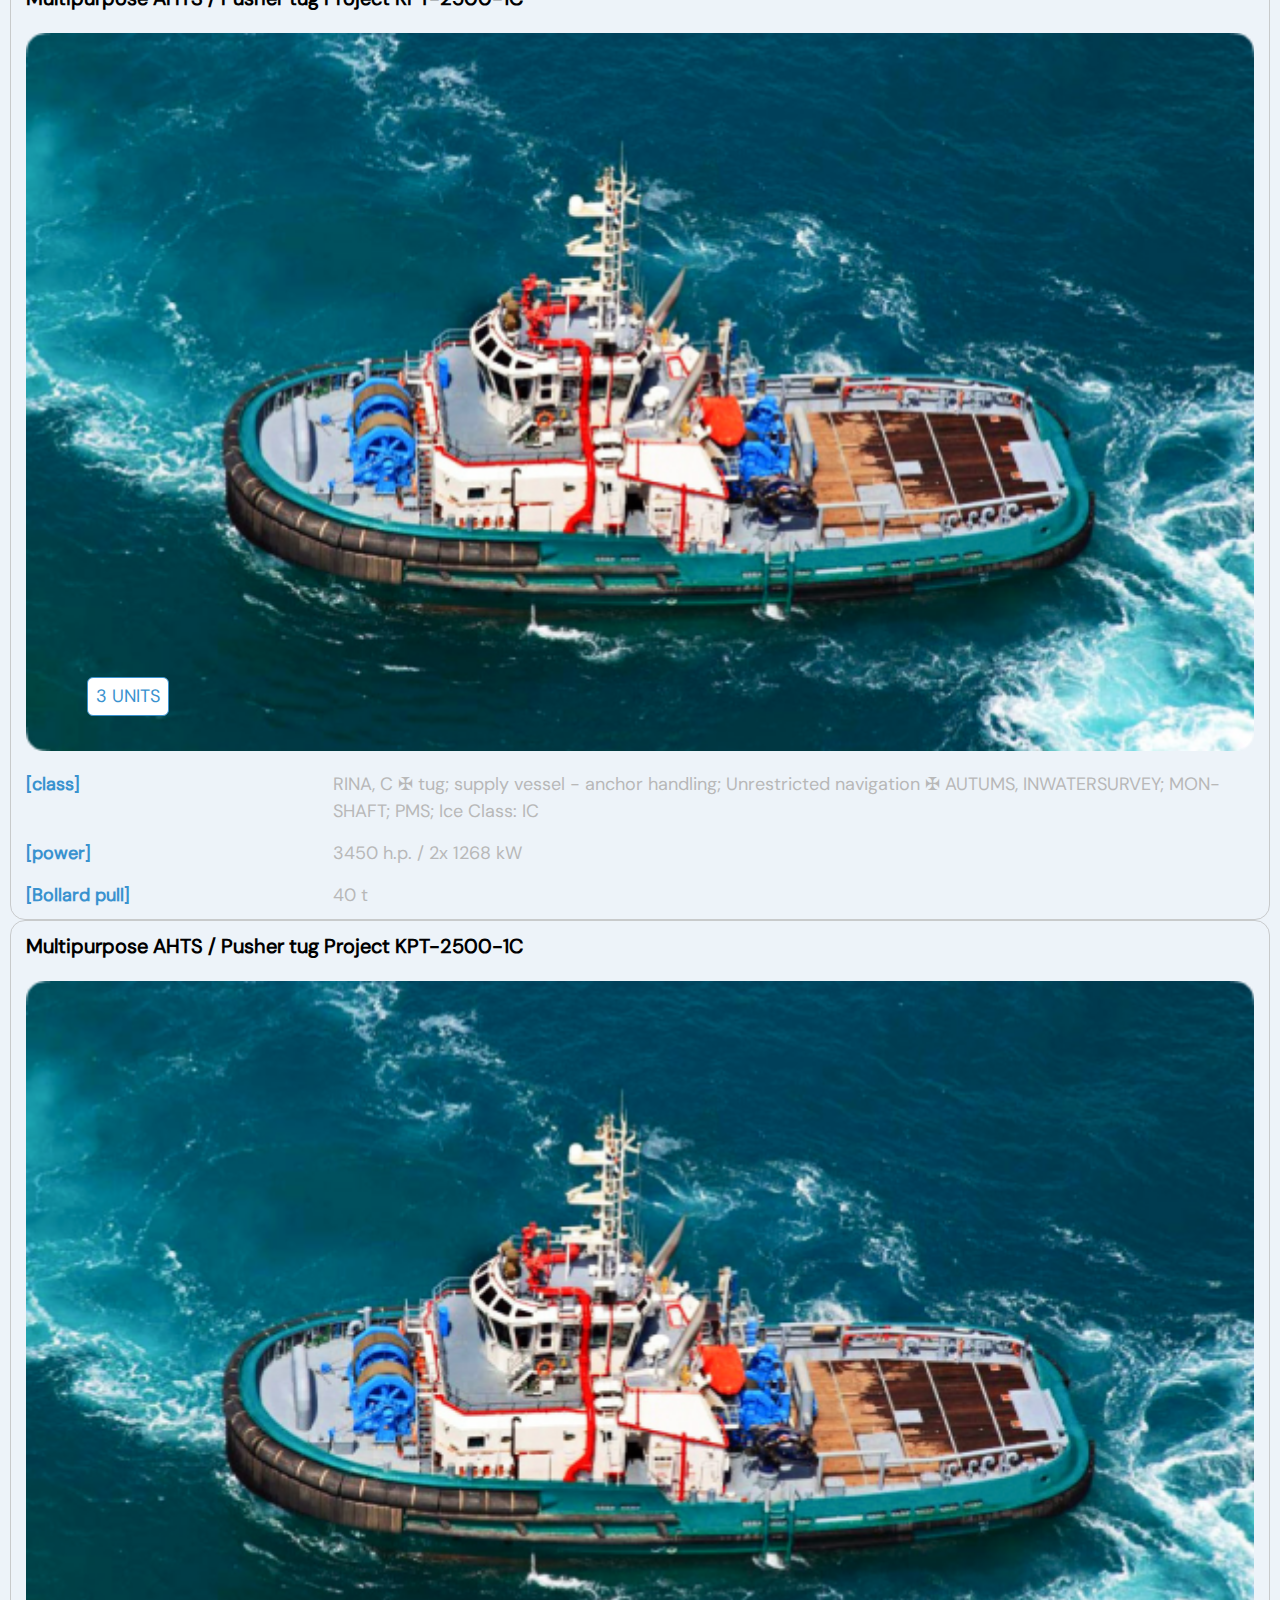
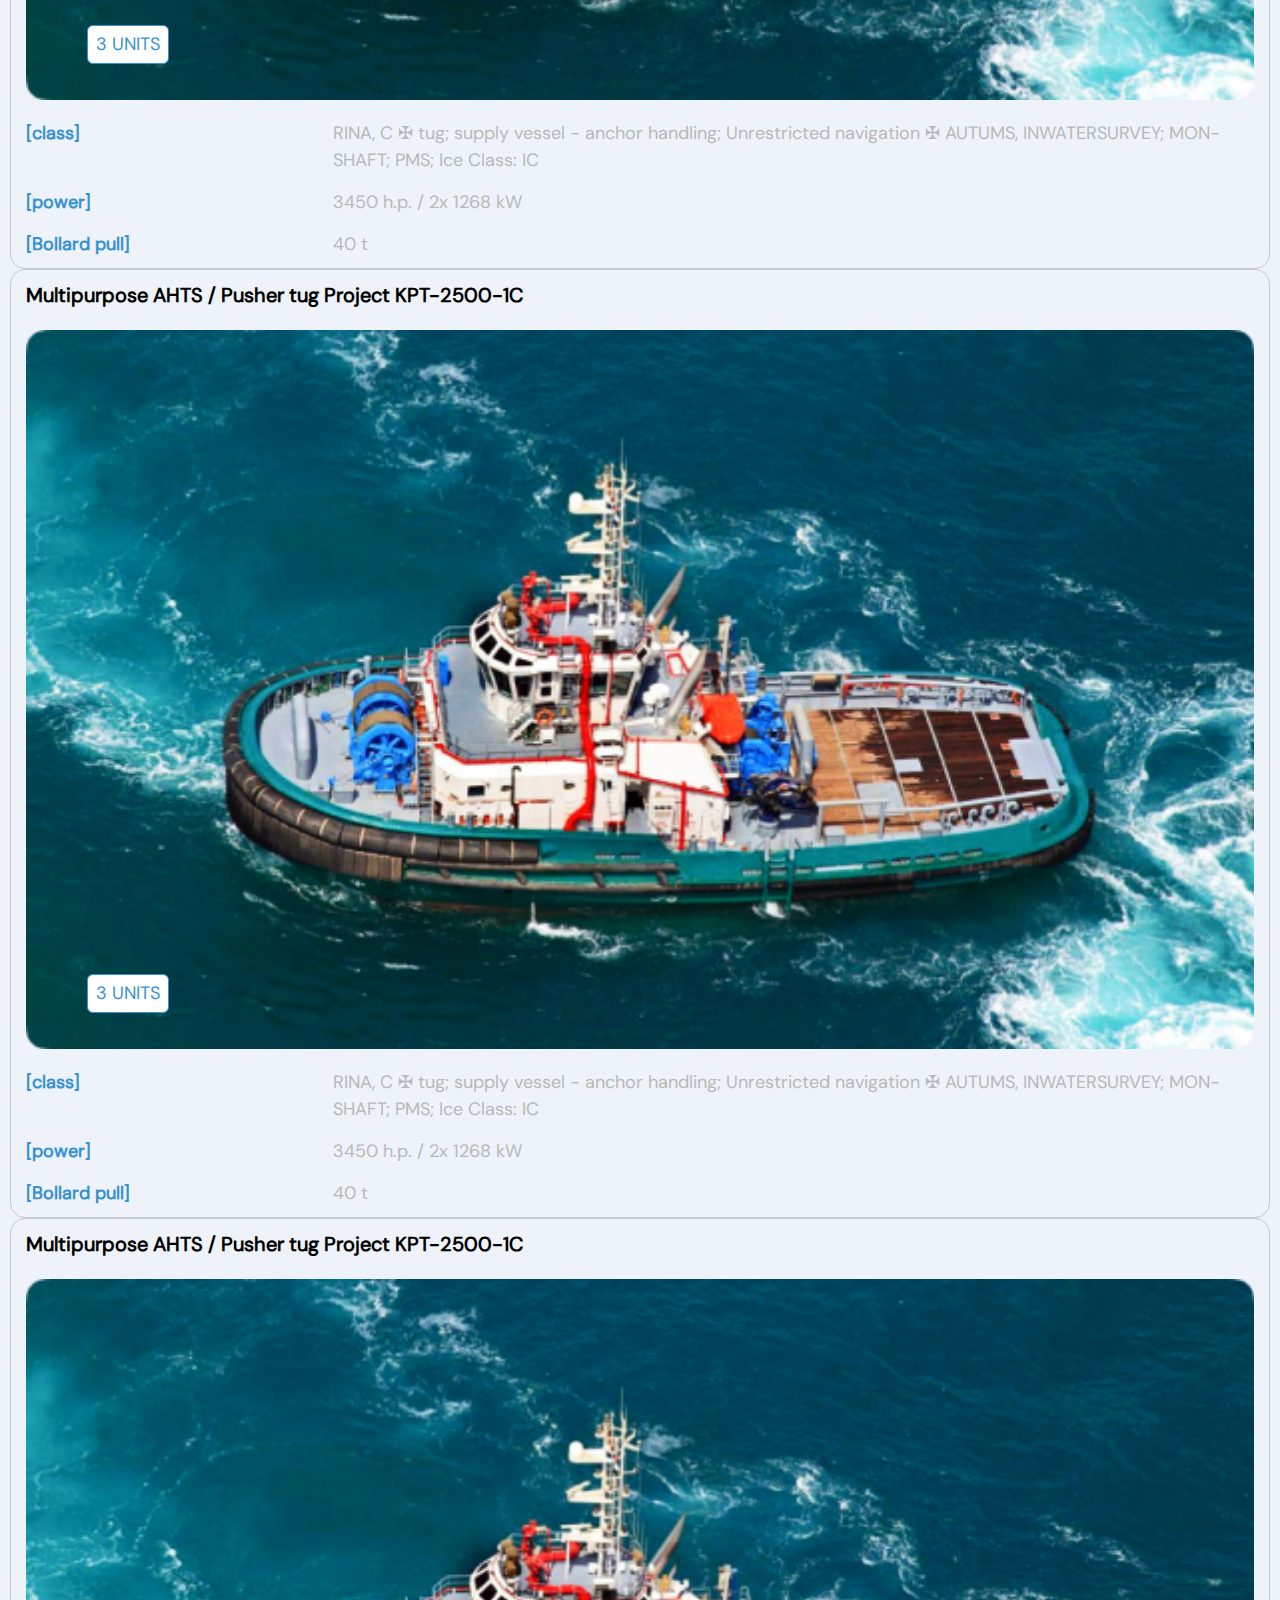
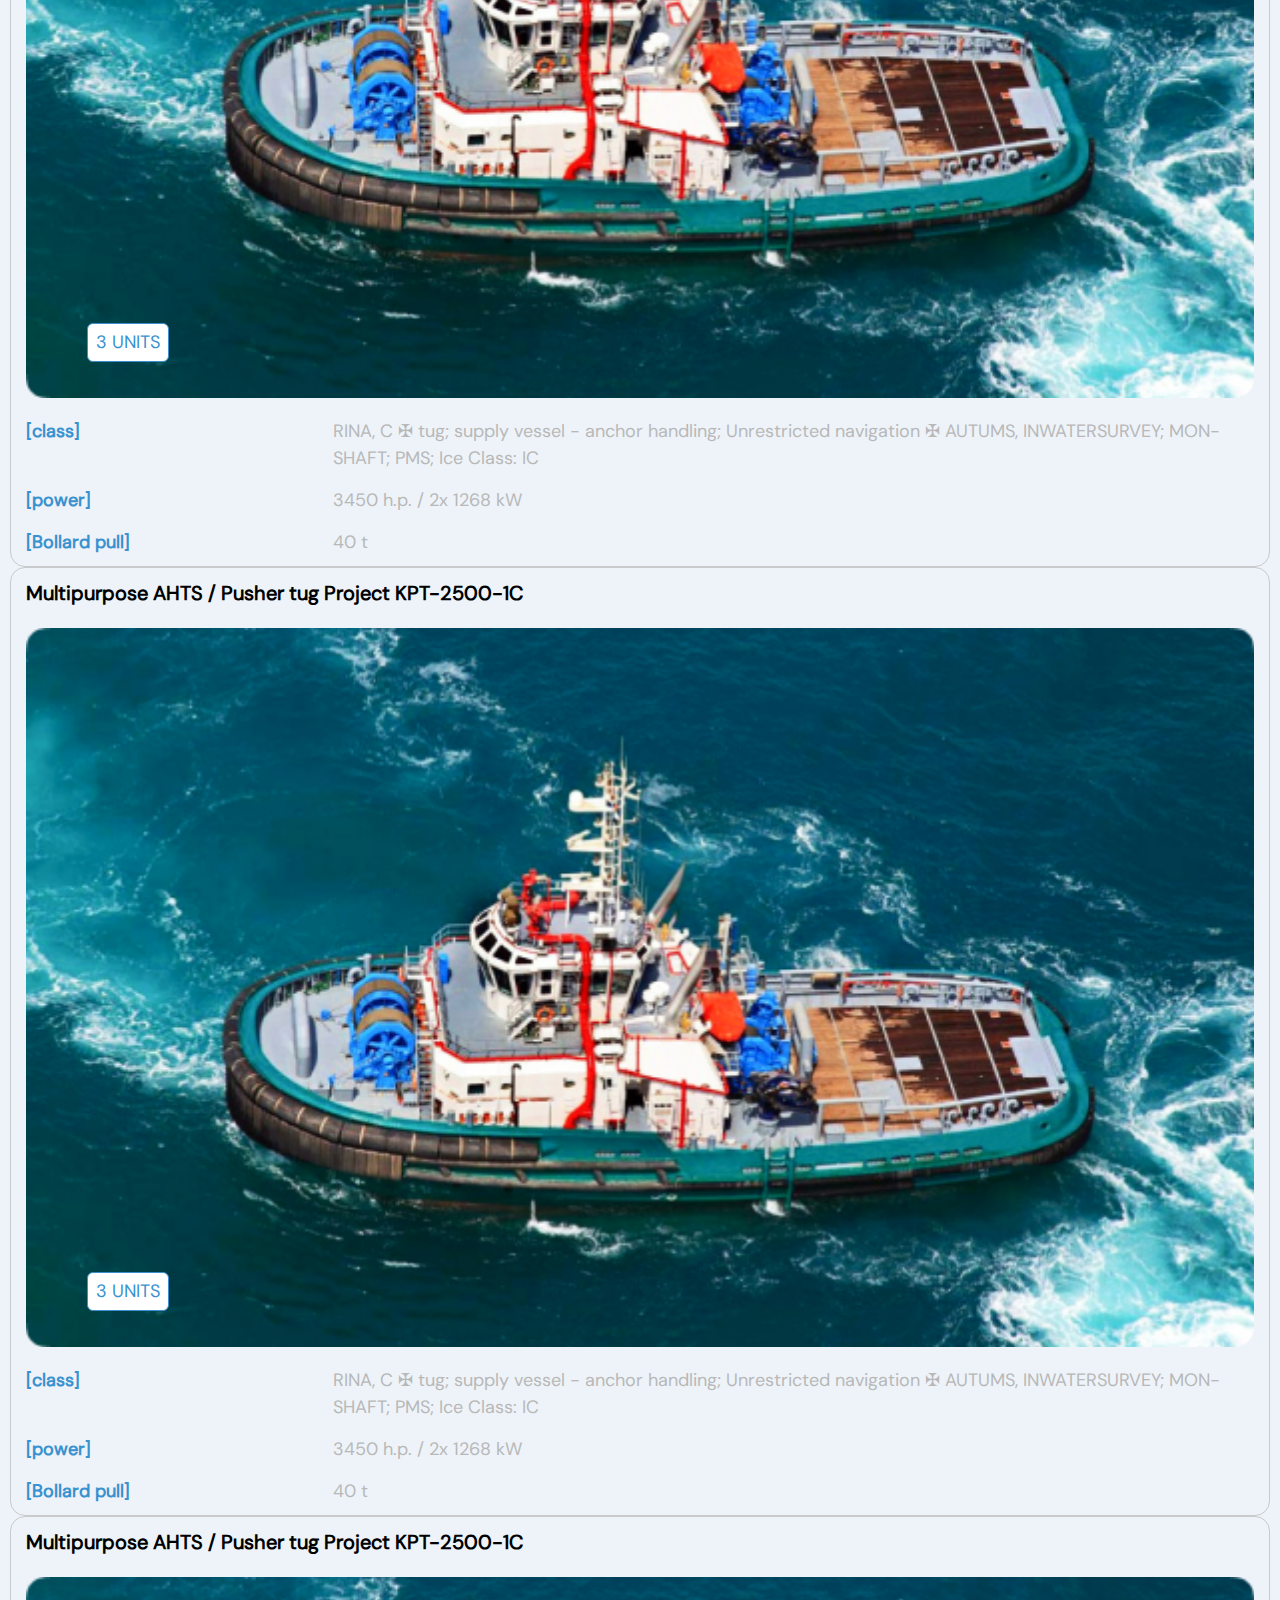
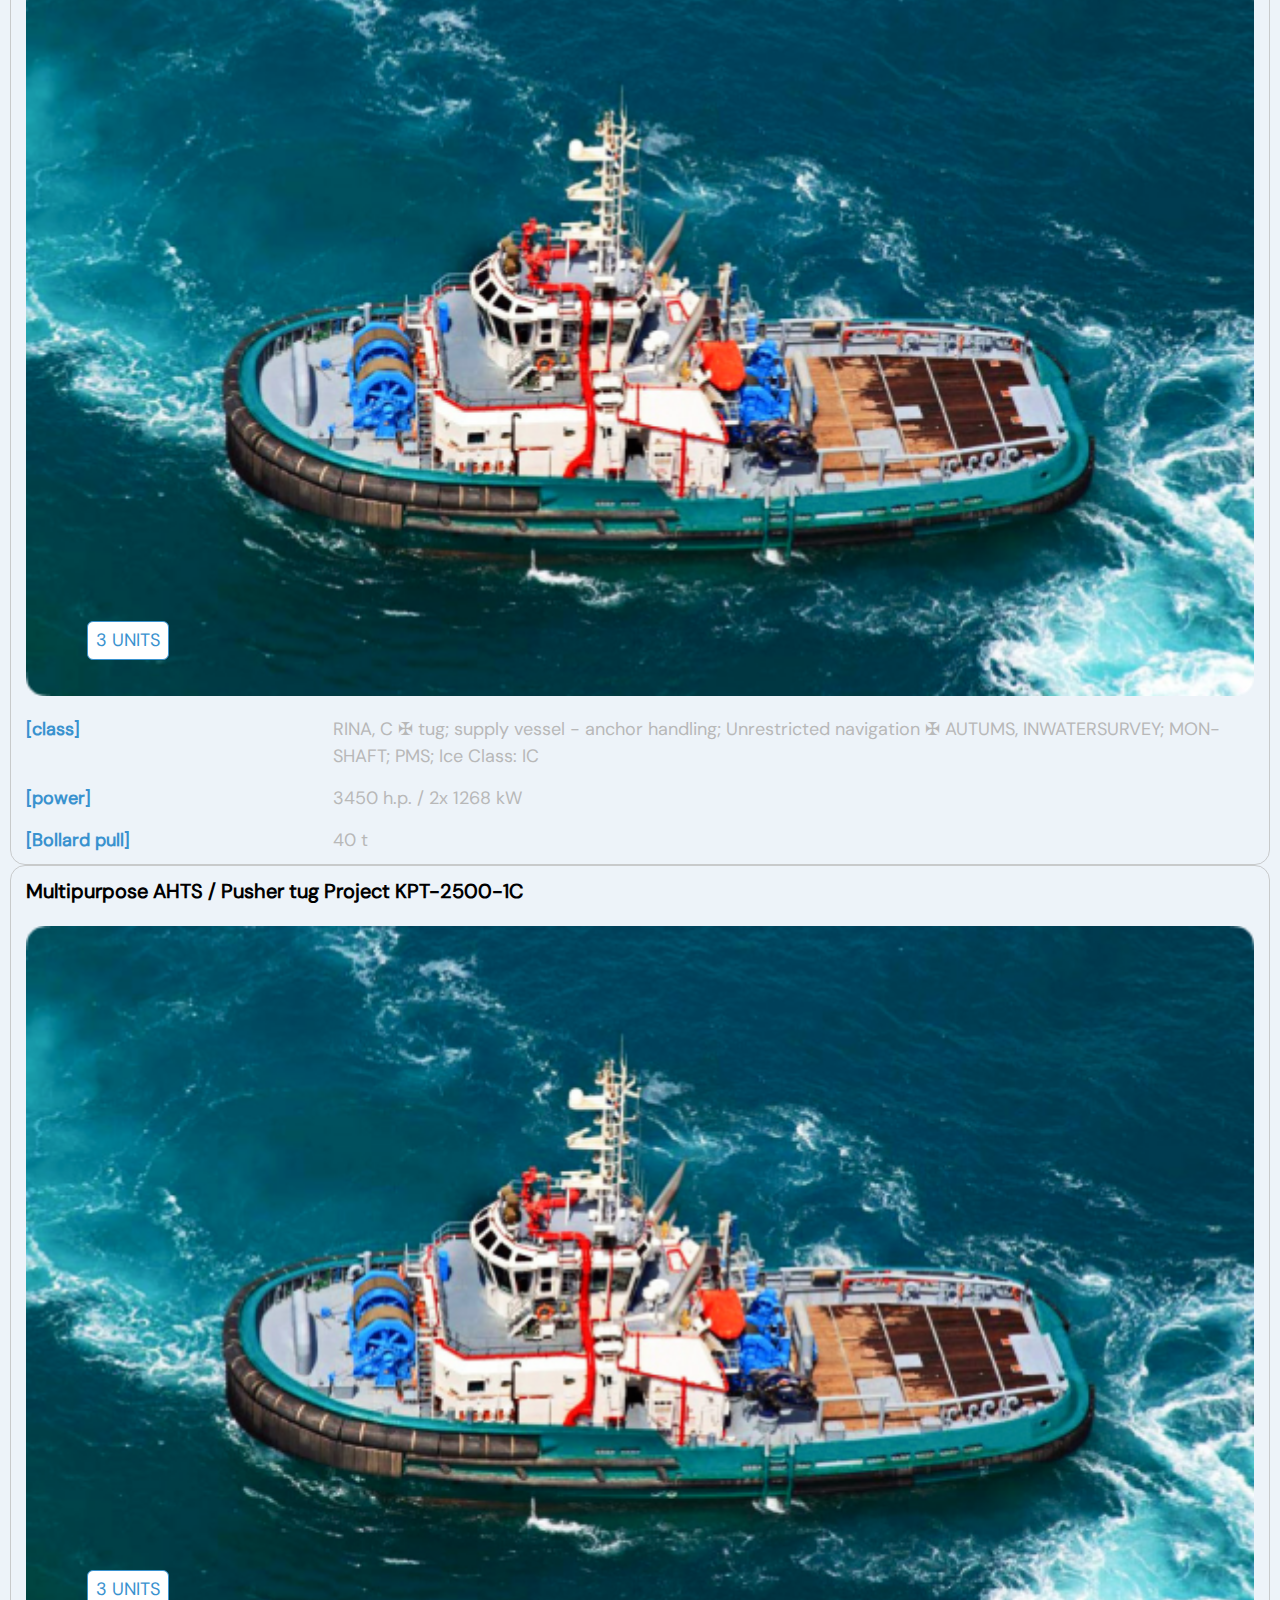
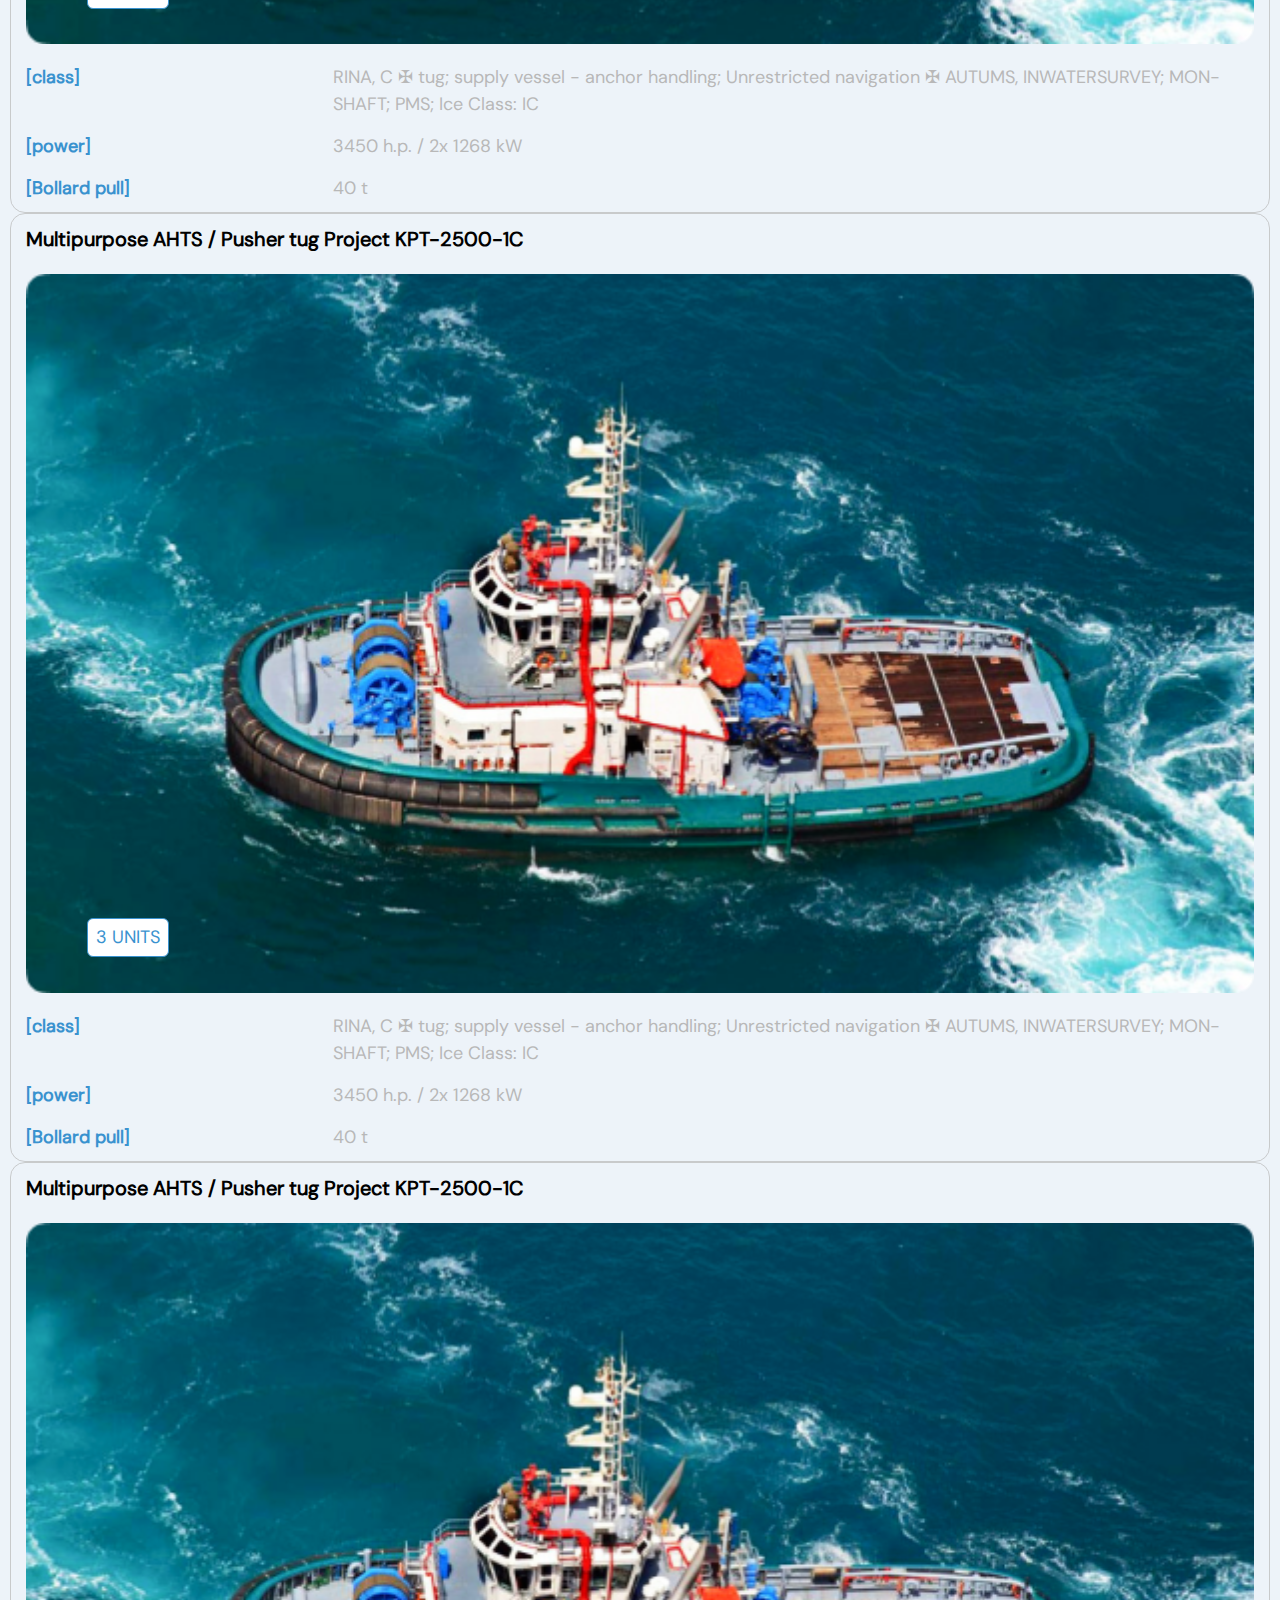
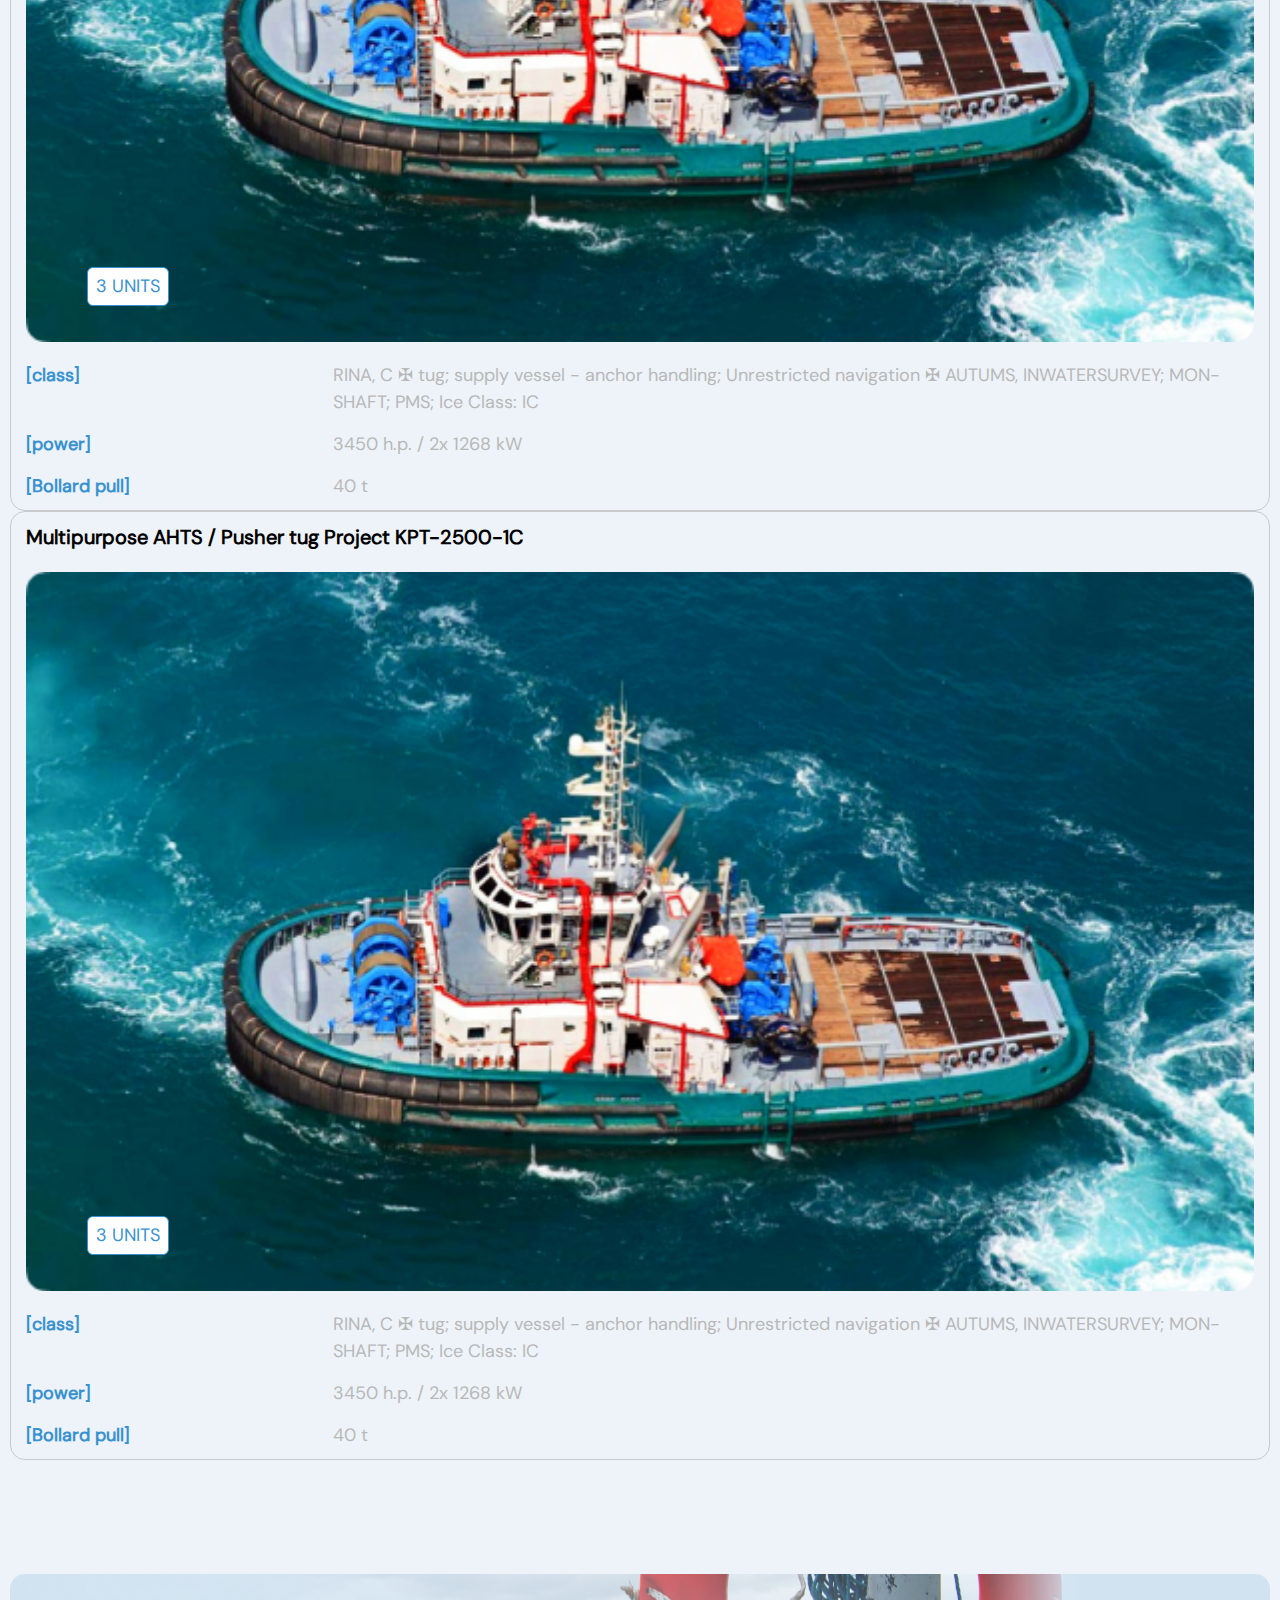
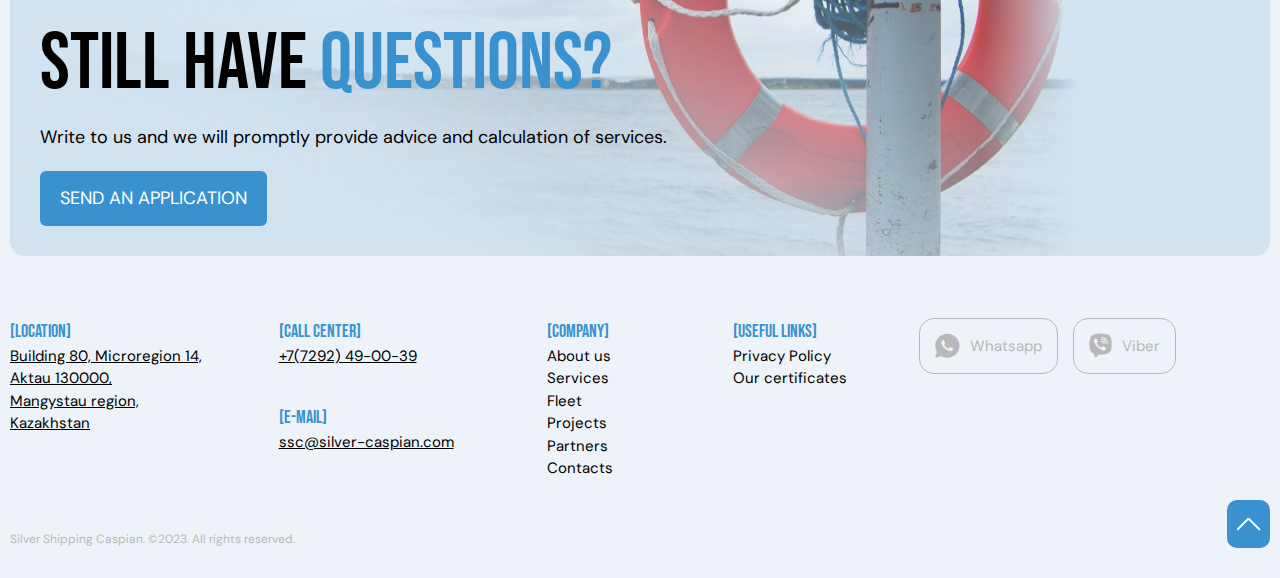
<file: templates/fleet.page.html>
<!DOCTYPE html>
<html lang="en">
  <head>
    <meta charset="UTF-8" />
    <meta name="viewport" content="width=device-width, initial-scale=1.0" />
    <title>Document</title>
  </head>
  <body>
    <!DOCTYPE html>
    <html lang="ru">
      <head>
        <meta charset="UTF-8" />
        <meta name="viewport" content="width=device-width, initial-scale=1.0" />
        <title>Marine</title>
        <link
          rel="stylesheet"
          href="https://cdn.jsdelivr.net/npm/swiper@10/swiper-bundle.min.css"
        />
        <link
          rel="stylesheet"
          href="../asset/fonts/custom-icons/custom-icons.css"
        />
        <link rel="stylesheet" href="../asset/fonts/font.css" />
        <link rel="stylesheet" href="../asset/style.css" />
        <link rel="stylesheet" href="../asset/main.css" />
      </head>
      <body>
        <div id="fleet-page " class="wrapper notmain-page">
          <header class="header">
            <div class="container">
              <button
                class="burger"
                data-burger
                aria-label="Открыть меню"
                aria-expanded="false"
              >
                <span class="burger__line"></span>
              </button>
              <div class="header-logo">
                <a href="/">
                  <img src="../asset/img/icons/logo.svg" alt="logo" />
                </a>
              </div>
              <nav class="nav" data-nav>
                <ul class="nav-list">
                  <li class="nav-item">
                    <a href="about.page.html">About us</a>
                  </li>
                  <li class="nav-item">
                    <a href="services.page.html">Services</a>
                  </li>
                  <li class="nav-item active">
                    <a href="fleet.page.html">Fleet</a>
                  </li>
                  <li class="nav-item">
                    <a href="projects.page.html">Projects</a>
                  </li>
                  <li class="nav-item ">
                    <a href="partners.page.html">Partners</a>
                  </li>

                  <li class="nav-item">
                    <a href="contacts.page.html">Contacts</a>
                  </li>
                </ul>
                <div class="nav-bottom">
                  <a href="#">Privacy Policy</a>
                  <a href="tel:+77292490039">+7(7292) 49-00-39</a>
                  <a href="mailto:ssc@silver-caspian.com"
                    >ssc@silver-caspian.com</a
                  >
                </div>
              </nav>
              <div class="header-lang">lang/lang</div>
            </div>
          </header>
          <section class="title-another">
            <div class="container">
              <h1>fleet</h1>
              <div class="breadcrump">
                <div class="breadcrump-item">
                  <a href="../"> Main page</a>
                </div>

                <div class="breadcrump-gap">/</div>

                <div class="breadcrump-item active">Fleet</div>
              </div>
            </div>
          </section>
          <section class="fleet">
            <div class="container">
              <div class="section-title">
                <h1>
                  We offer <span class="accent-word">for lease</span> a diverse
                  range of specialized
                  <span class="accent-word">fleet</span> owned by the
                  partnership alliance that SSC is a part of
                </h1>
              </div>
              <div class="fleet-subtitle">
                <div class="subtitle-text">
                  More than 40 vessels of various types. Additionally, we
                  provide services for forming the required fleet composition to
                  meet the client’s needs
                </div>
              </div>
              <div class="tab-dots">
                <div key-switch="1" class="tab-dot button-white active">
                  Available Fleets
                </div>
                <div key-switch="2" class="tab-dot button-white">Tugs</div>
                <div key-switch="3" class="tab-dot button-white">Barges</div>
                <div key-switch="4" class="tab-dot button-white">
                  Fleet in management
                </div>
              </div>
              <div class="fleet-content">
                <div data-switch="1" class="card frame">
                  <div class="card-title">
                    Multipurpose AHTS / Pusher tug Project KPT-2500-1C
                  </div>
                  <div class="card-img">
                    <img src="../asset/img/fleet-img.png" alt="ship" />
                    <button class="button-white card-button">3 units</button>
                  </div>
                  <div class="card-text">
                    <div class="text-item">
                      <div class="text-left">[class]</div>
                      <div class="text-right">
                        RINA, C ✠ tug; supply vessel - anchor handling;
                        Unrestricted navigation ✠ AUTUMS, INWATERSURVEY;
                        MON-SHAFT; PMS; Ice Class: IC
                      </div>
                    </div>
                    <div class="text-item">
                      <div class="text-left">[power]</div>
                      <div class="text-right">3450 h.p. / 2x 1268 kW</div>
                    </div>
                    <div class="text-item">
                      <div class="text-left">[Bollard pull]</div>
                      <div class="text-right">40 t</div>
                    </div>
                  </div>
                </div>

                <div data-switch="3" class="card frame">
                  <div class="card-title">
                    Multipurpose AHTS / Pusher tug Project KPT-2500-1C
                  </div>
                  <div class="card-img">
                    <img src="../asset/img/fleet-img.png" alt="ship" />
                    <!-- <button class="button-white card-button">3 units</button> -->
                  </div>
                  <div class="card-text">
                    <div class="text-item">
                      <div class="text-left">[class]</div>
                      <div class="text-right">
                        RINA, C ✠ tug; supply vessel - anchor handling;
                        Unrestricted navigation ✠ AUTUMS, INWATERSURVEY;
                        MON-SHAFT; PMS; Ice Class: IC
                      </div>
                    </div>
                    <div class="text-item">
                      <div class="text-left">[power]</div>
                      <div class="text-right">3450 h.p. / 2x 1268 kW</div>
                    </div>
                    <div class="text-item">
                      <div class="text-left">[Bollard pull]</div>
                      <div class="text-right">40 t</div>
                    </div>
                  </div>
                </div>

                <div data-switch="2" class="card frame">
                  <div class="card-title">
                    Multipurpose AHTS / Pusher tug Project KPT-2500-1C
                  </div>
                  <div class="card-img">
                    <img src="../asset/img/fleet-img.png" alt="ship" />
                    <button class="button-white card-button">3 units</button>
                  </div>
                  <div class="card-text">
                    <div class="text-item">
                      <div class="text-left">[class]</div>
                      <div class="text-right">
                        RINA, C ✠ tug; supply vessel - anchor handling;
                        Unrestricted navigation ✠ AUTUMS, INWATERSURVEY;
                        MON-SHAFT; PMS; Ice Class: IC
                      </div>
                    </div>
                    <div class="text-item">
                      <div class="text-left">[power]</div>
                      <div class="text-right">3450 h.p. / 2x 1268 kW</div>
                    </div>
                    <div class="text-item">
                      <div class="text-left">[Bollard pull]</div>
                      <div class="text-right">40 t</div>
                    </div>
                  </div>
                </div>
                <div data-switch="1" class="card frame">
                  <div class="card-title">
                    Multipurpose AHTS / Pusher tug Project KPT-2500-1C
                  </div>
                  <div class="card-img">
                    <img src="../asset/img/fleet-img.png" alt="ship" />
                    <button class="button-white card-button">3 units</button>
                  </div>
                  <div class="card-text">
                    <div class="text-item">
                      <div class="text-left">[class]</div>
                      <div class="text-right">
                        RINA, C ✠ tug; supply vessel - anchor handling;
                        Unrestricted navigation ✠ AUTUMS, INWATERSURVEY;
                        MON-SHAFT; PMS; Ice Class: IC
                      </div>
                    </div>
                    <div class="text-item">
                      <div class="text-left">[power]</div>
                      <div class="text-right">3450 h.p. / 2x 1268 kW</div>
                    </div>
                    <div class="text-item">
                      <div class="text-left">[Bollard pull]</div>
                      <div class="text-right">40 t</div>
                    </div>
                  </div>
                </div>
                <div data-switch="1" class="card frame">
                  <div class="card-title">
                    Multipurpose AHTS / Pusher tug Project KPT-2500-1C
                  </div>
                  <div class="card-img">
                    <img src="../asset/img/fleet-img.png" alt="ship" />
                    <button class="button-white card-button">3 units</button>
                  </div>
                  <div class="card-text">
                    <div class="text-item">
                      <div class="text-left">[class]</div>
                      <div class="text-right">
                        RINA, C ✠ tug; supply vessel - anchor handling;
                        Unrestricted navigation ✠ AUTUMS, INWATERSURVEY;
                        MON-SHAFT; PMS; Ice Class: IC
                      </div>
                    </div>
                    <div class="text-item">
                      <div class="text-left">[power]</div>
                      <div class="text-right">3450 h.p. / 2x 1268 kW</div>
                    </div>
                    <div class="text-item">
                      <div class="text-left">[Bollard pull]</div>
                      <div class="text-right">40 t</div>
                    </div>
                  </div>
                </div>
                <div data-switch="3" class="card frame">
                  <div class="card-title">
                    Multipurpose AHTS / Pusher tug Project KPT-2500-1C
                  </div>
                  <div class="card-img">
                    <img src="../asset/img/fleet-img.png" alt="ship" />
                    <button class="button-white card-button">3 units</button>
                  </div>
                  <div class="card-text">
                    <div class="text-item">
                      <div class="text-left">[class]</div>
                      <div class="text-right">
                        RINA, C ✠ tug; supply vessel - anchor handling;
                        Unrestricted navigation ✠ AUTUMS, INWATERSURVEY;
                        MON-SHAFT; PMS; Ice Class: IC
                      </div>
                    </div>
                    <div class="text-item">
                      <div class="text-left">[power]</div>
                      <div class="text-right">3450 h.p. / 2x 1268 kW</div>
                    </div>
                    <div class="text-item">
                      <div class="text-left">[Bollard pull]</div>
                      <div class="text-right">40 t</div>
                    </div>
                  </div>
                </div>
                <div data-switch="4" class="card frame">
                  <div class="card-title">
                    Multipurpose AHTS / Pusher tug Project KPT-2500-1C
                  </div>
                  <div class="card-img">
                    <img src="../asset/img/fleet-img.png" alt="ship" />
                    <button class="button-white card-button">3 units</button>
                  </div>
                  <div class="card-text">
                    <div class="text-item">
                      <div class="text-left">[class]</div>
                      <div class="text-right">
                        RINA, C ✠ tug; supply vessel - anchor handling;
                        Unrestricted navigation ✠ AUTUMS, INWATERSURVEY;
                        MON-SHAFT; PMS; Ice Class: IC
                      </div>
                    </div>
                    <div class="text-item">
                      <div class="text-left">[power]</div>
                      <div class="text-right">3450 h.p. / 2x 1268 kW</div>
                    </div>
                    <div class="text-item">
                      <div class="text-left">[Bollard pull]</div>
                      <div class="text-right">40 t</div>
                    </div>
                  </div>
                </div>
                <div data-switch="4" class="card frame">
                  <div class="card-title">
                    Multipurpose AHTS / Pusher tug Project KPT-2500-1C
                  </div>
                  <div class="card-img">
                    <img src="../asset/img/fleet-img.png" alt="ship" />
                    <button class="button-white card-button">3 units</button>
                  </div>
                  <div class="card-text">
                    <div class="text-item">
                      <div class="text-left">[class]</div>
                      <div class="text-right">
                        RINA, C ✠ tug; supply vessel - anchor handling;
                        Unrestricted navigation ✠ AUTUMS, INWATERSURVEY;
                        MON-SHAFT; PMS; Ice Class: IC
                      </div>
                    </div>
                    <div class="text-item">
                      <div class="text-left">[power]</div>
                      <div class="text-right">3450 h.p. / 2x 1268 kW</div>
                    </div>
                    <div class="text-item">
                      <div class="text-left">[Bollard pull]</div>
                      <div class="text-right">40 t</div>
                    </div>
                  </div>
                </div>
                <div data-switch="4" class="card frame">
                  <div class="card-title">
                    Multipurpose AHTS / Pusher tug Project KPT-2500-1C
                  </div>
                  <div class="card-img">
                    <img src="../asset/img/fleet-img.png" alt="ship" />
                    <button class="button-white card-button">3 units</button>
                  </div>
                  <div class="card-text">
                    <div class="text-item">
                      <div class="text-left">[class]</div>
                      <div class="text-right">
                        RINA, C ✠ tug; supply vessel - anchor handling;
                        Unrestricted navigation ✠ AUTUMS, INWATERSURVEY;
                        MON-SHAFT; PMS; Ice Class: IC
                      </div>
                    </div>
                    <div class="text-item">
                      <div class="text-left">[power]</div>
                      <div class="text-right">3450 h.p. / 2x 1268 kW</div>
                    </div>
                    <div class="text-item">
                      <div class="text-left">[Bollard pull]</div>
                      <div class="text-right">40 t</div>
                    </div>
                  </div>
                </div>
                <div data-switch="4" class="card frame">
                  <div class="card-title">
                    Multipurpose AHTS / Pusher tug Project KPT-2500-1C
                  </div>
                  <div class="card-img">
                    <img src="../asset/img/fleet-img.png" alt="ship" />
                    <button class="button-white card-button">3 units</button>
                  </div>
                  <div class="card-text">
                    <div class="text-item">
                      <div class="text-left">[class]</div>
                      <div class="text-right">
                        RINA, C ✠ tug; supply vessel - anchor handling;
                        Unrestricted navigation ✠ AUTUMS, INWATERSURVEY;
                        MON-SHAFT; PMS; Ice Class: IC
                      </div>
                    </div>
                    <div class="text-item">
                      <div class="text-left">[power]</div>
                      <div class="text-right">3450 h.p. / 2x 1268 kW</div>
                    </div>
                    <div class="text-item">
                      <div class="text-left">[Bollard pull]</div>
                      <div class="text-right">40 t</div>
                    </div>
                  </div>
                </div>
                <div data-switch="2" class="card frame">
                  <div class="card-title">
                    Multipurpose AHTS / Pusher tug Project KPT-2500-1C
                  </div>
                  <div class="card-img">
                    <img src="../asset/img/fleet-img.png" alt="ship" />
                    <button class="button-white card-button">3 units</button>
                  </div>
                  <div class="card-text">
                    <div class="text-item">
                      <div class="text-left">[class]</div>
                      <div class="text-right">
                        RINA, C ✠ tug; supply vessel - anchor handling;
                        Unrestricted navigation ✠ AUTUMS, INWATERSURVEY;
                        MON-SHAFT; PMS; Ice Class: IC
                      </div>
                    </div>
                    <div class="text-item">
                      <div class="text-left">[power]</div>
                      <div class="text-right">3450 h.p. / 2x 1268 kW</div>
                    </div>
                    <div class="text-item">
                      <div class="text-left">[Bollard pull]</div>
                      <div class="text-right">40 t</div>
                    </div>
                  </div>
                </div>
                <div data-switch="1" class="card frame">
                  <div class="card-title">
                    Multipurpose AHTS / Pusher tug Project KPT-2500-1C
                  </div>
                  <div class="card-img">
                    <img src="../asset/img/fleet-img.png" alt="ship" />
                    <button class="button-white card-button">3 units</button>
                  </div>
                  <div class="card-text">
                    <div class="text-item">
                      <div class="text-left">[class]</div>
                      <div class="text-right">
                        RINA, C ✠ tug; supply vessel - anchor handling;
                        Unrestricted navigation ✠ AUTUMS, INWATERSURVEY;
                        MON-SHAFT; PMS; Ice Class: IC
                      </div>
                    </div>
                    <div class="text-item">
                      <div class="text-left">[power]</div>
                      <div class="text-right">3450 h.p. / 2x 1268 kW</div>
                    </div>
                    <div class="text-item">
                      <div class="text-left">[Bollard pull]</div>
                      <div class="text-right">40 t</div>
                    </div>
                  </div>
                </div>
              </div>
            </div>
          </section>
          <section class="question">
            <div class="container">
              <div class="question-block">
                <h1>Still have <span class="accent-word">questions?</span></h1>
                <div class="question-text">
                  Write to us and we will promptly provide advice and
                  calculation of services.
                </div>
                <button class="button-blue">Send an application</button>
              </div>
            </div>
          </section>
          <footer class="footer">
            <div class="container">
              <div class="footer-content">
                <div class="footer-item footer-contactinfo">
                  <div class="footer-contactinfo__item">
                    <div class="item-title">[Location]</div>
                    <div class="item-text">
                      Building 80, Microregion 14,<br />
                      Aktau 130000,<br />
                      Mangystau region,<br />
                      Kazakhstan
                    </div>
                  </div>
                  <div class="footer-contactinfo__item">
                    <div class="item-title">[Call center]</div>
                    <div class="item-text">
                      <a href="tel:+77292490039">+7(7292) 49-00-39</a>
                    </div>
                  </div>
                  <div class="footer-contactinfo__item">
                    <div class="item-title">[E-mail]</div>
                    <div class="item-text">
                      <a href="mailto:ssc@silver-caspian.com"
                        >ssc@silver-caspian.com</a
                      >
                    </div>
                  </div>
                </div>
                <div class="footer-item">
                  <div class="item-title">[Company]</div>
                  <ul class="item-content footer-company">
                    <li>
                      <a href="about.page.html"> About us </a>
                    </li>
                    <li>
                      <a href="services.page.html">Services</a>
                    </li>
                    <li>
                      <a href="fleet.page.html">Fleet</a>
                    </li>
                    <li>
                      <a href="projects.page.html">Projects</a>
                    </li>
                    <li>
                      <a href="partners.page.html">Partners</a>
                    </li>
                    <li>
                      <a href="contacts.page.html">Contacts</a>
                    </li>
                  </ul>
                </div>
                <div class="footer-item">
                  <div class="item-title">[Useful links]</div>
                  <ul class="item-content footer-links">
                    <li>
                      <a href="#Privacy Policy">Privacy Policy</a>
                    </li>
                    <li>
                      <a href="#Our certificates">Our certificates</a>
                    </li>
                  </ul>
                </div>
                <div class="footer-item footer-social">
                  <div class="social-item">
                    <a href="#Whatsapp"
                      ><div class="icon-whatsapp"></div>
                      <span>Whatsapp</span></a
                    >
                  </div>
                  <div class="social-item">
                    <a href="#Viber">
                      <div class="icon-viber"></div>
                      <span>Viber</span>
                    </a>
                  </div>
                </div>
              </div>

              <div class="footer-item footer-under">
                <div class="under-text">
                  Silver Shipping Caspian. ©2023. All rights reserved.
                </div>
                <button class="gotop">
                  <img src="../asset/img/icons/slider-but-next.svg" alt="" />
                </button>
              </div>
            </div>
          </footer>
        </div>
        <script src="https://ajax.googleapis.com/ajax/libs/jquery/2.2.0/jquery.min.js"></script>
        <script src="https://cdn.jsdelivr.net/npm/swiper@10/swiper-bundle.min.js"></script>
        <script src="../asset/app.js"></script>
      </body>
    </html>
  </body>
</html>
</file>
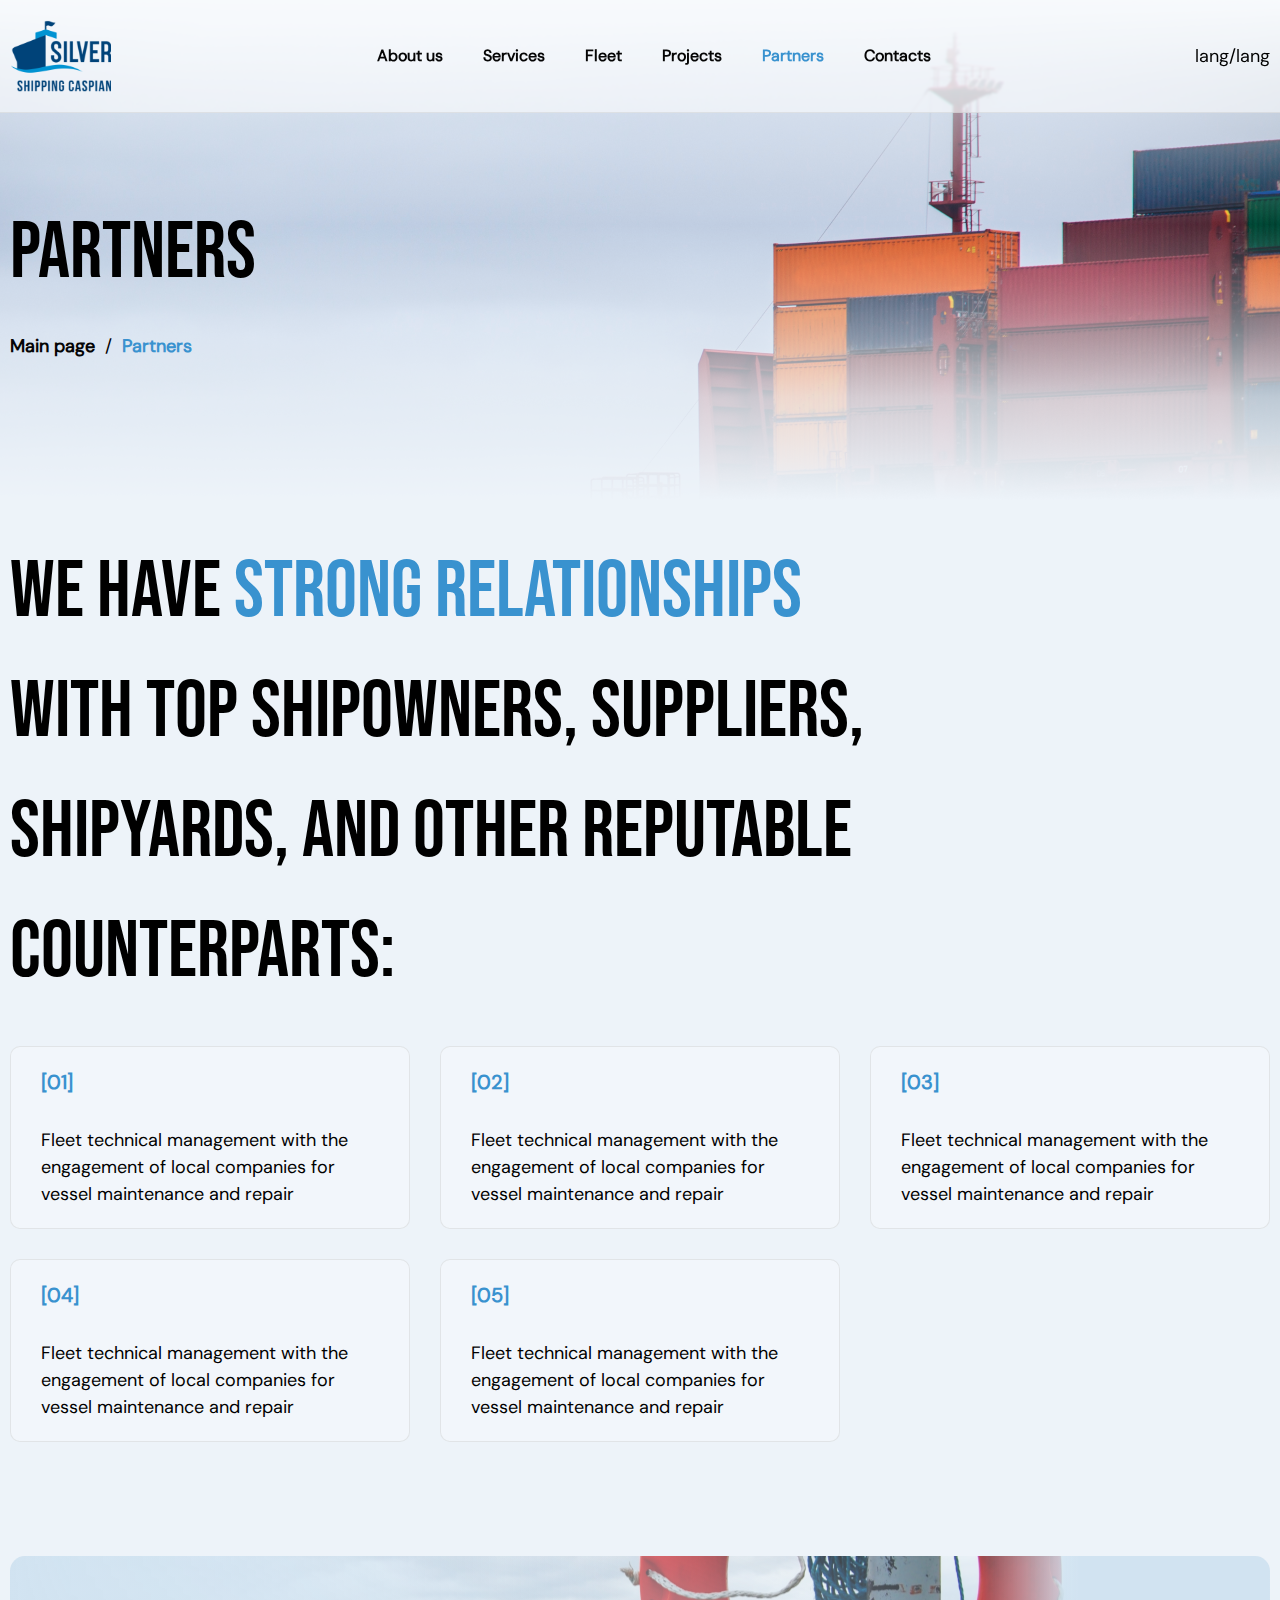
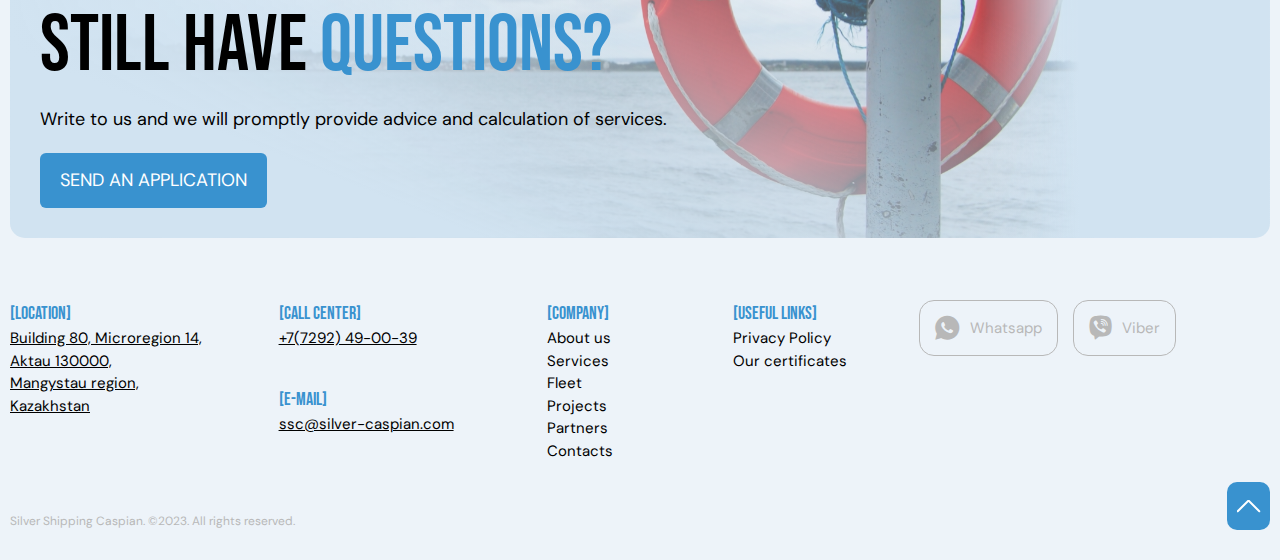
<file: templates/partners.page.html>
<!DOCTYPE html>
<html lang="en">
  <head>
    <meta charset="UTF-8" />
    <meta name="viewport" content="width=device-width, initial-scale=1.0" />
    <title>Document</title>
  </head>
  <body>
    <!DOCTYPE html>
    <html lang="ru">
      <head>
        <meta charset="UTF-8" />
        <meta name="viewport" content="width=device-width, initial-scale=1.0" />
        <title>Marine</title>
        <link
          rel="stylesheet"
          href="https://cdn.jsdelivr.net/npm/swiper@10/swiper-bundle.min.css"
        />
        <link
          rel="stylesheet"
          href="../asset/fonts/custom-icons/custom-icons.css"
        />
        <link rel="stylesheet" href="../asset/fonts/font.css" />
        <link rel="stylesheet" href="../asset/style.css" />
        <link rel="stylesheet" href="../asset/main.css" />
      </head>
      <body>
        <div id="partners-page" class="wrapper notmain-page">
          <header class="header">
            <div class="container">
              <button
                class="burger"
                data-burger
                aria-label="Открыть меню"
                aria-expanded="false"
              >
                <span class="burger__line"></span>
              </button>
              <div class="header-logo">
                <a href="/">
                  <img src="../asset/img/icons/logo.svg" alt="logo" />
                </a>
              </div>
              <nav class="nav" data-nav>
                <ul class="nav-list">
                  <li class="nav-item">
                    <a href="about.page.html">About us</a>
                  </li>
                  <li class="nav-item">
                    <a href="services.page.html">Services</a>
                  </li>
                  <li class="nav-item">
                    <a href="fleet.page.html">Fleet</a>
                  </li>
                  <li class="nav-item">
                    <a href="projects.page.html">Projects</a>
                  </li>
                  <li class="nav-item active">
                    <a href="partners.page.html active">Partners</a>
                  </li>

                  <li class="nav-item">
                    <a href="contacts.page.html">Contacts</a>
                  </li>
                </ul>
                <div class="nav-bottom">
                  <a href="#">Privacy Policy</a>
                  <a href="tel:+77292490039">+7(7292) 49-00-39</a>
                  <a href="mailto:ssc@silver-caspian.com"
                    >ssc@silver-caspian.com</a
                  >
                </div>
              </nav>
              <div class="header-lang">lang/lang</div>
            </div>
          </header>
          <section class="title-another">
            <div class="container">
              <h1>PARTNERS</h1>
              <div class="breadcrump">
                <div class="breadcrump-item">
                  <a href="../"> Main page</a>
                </div>

                <div class="breadcrump-gap">/</div>

                <div class="breadcrump-item active">Partners</div>
              </div>
            </div>
          </section>
          <section class="partners">
            <div class="container">
              <div class="section-title">
                <h1>
                  We have
                  <span class="accent-word">strong relationships</span> with top
                  shipowners, suppliers, shipyards, and other reputable
                  counterparts:
                </h1>
              </div>

              <div class="partners-content">
                <div class="card">
                  <div class="card-title">[01]</div>
                  <div class="card-text">
                    Fleet technical management with the engagement of local
                    companies for vessel maintenance and repair
                  </div>
                </div>
                <div class="card">
                  <div class="card-title">[02]</div>
                  <div class="card-text">
                    Fleet technical management with the engagement of local
                    companies for vessel maintenance and repair
                  </div>
                </div>
                <div class="card">
                  <div class="card-title">[03]</div>
                  <div class="card-text">
                    Fleet technical management with the engagement of local
                    companies for vessel maintenance and repair
                  </div>
                </div>
                <div class="card">
                  <div class="card-title">[04]</div>
                  <div class="card-text">
                    Fleet technical management with the engagement of local
                    companies for vessel maintenance and repair
                  </div>
                </div>
                <div class="card">
                  <div class="card-title">[05]</div>
                  <div class="card-text">
                    Fleet technical management with the engagement of local
                    companies for vessel maintenance and repair
                  </div>
                </div>
              </div>
            </div>
          </section>
          <section class="question">
            <div class="container">
              <div class="question-block">
                <h1>Still have <span class="accent-word">questions?</span></h1>
                <div class="question-text">
                  Write to us and we will promptly provide advice and
                  calculation of services.
                </div>
                <button class="button-blue">Send an application</button>
              </div>
            </div>
          </section>
          <footer class="footer">
            <div class="container">
              <div class="footer-content">
                <div class="footer-item footer-contactinfo">
                  <div class="footer-contactinfo__item">
                    <div class="item-title">[Location]</div>
                    <div class="item-text">
                      Building 80, Microregion 14,<br />
                      Aktau 130000,<br />
                      Mangystau region,<br />
                      Kazakhstan
                    </div>
                  </div>
                  <div class="footer-contactinfo__item">
                    <div class="item-title">[Call center]</div>
                    <div class="item-text">
                      <a href="tel:+77292490039">+7(7292) 49-00-39</a>
                    </div>
                  </div>
                  <div class="footer-contactinfo__item">
                    <div class="item-title">[E-mail]</div>
                    <div class="item-text">
                      <a href="mailto:ssc@silver-caspian.com"
                        >ssc@silver-caspian.com</a
                      >
                    </div>
                  </div>
                </div>
                <div class="footer-item">
                  <div class="item-title">[Company]</div>
                  <ul class="item-content footer-company">
                    <li>
                      <a href="about.page.html"> About us </a>
                    </li>
                    <li>
                      <a href="services.page.html">Services</a>
                    </li>
                    <li>
                      <a href="fleet.page.html">Fleet</a>
                    </li>
                    <li>
                      <a href="projects.page.html">Projects</a>
                    </li>
                    <li>
                      <a href="partners.page.html">Partners</a>
                    </li>
                    <li>
                      <a href="contacts.page.html">Contacts</a>
                    </li>
                  </ul>
                </div>
                <div class="footer-item">
                  <div class="item-title">[Useful links]</div>
                  <ul class="item-content footer-links">
                    <li>
                      <a href="#Privacy Policy">Privacy Policy</a>
                    </li>
                    <li>
                      <a href="#Our certificates">Our certificates</a>
                    </li>
                  </ul>
                </div>
                <div class="footer-item footer-social">
                  <div class="social-item">
                    <a href="#Whatsapp"
                      ><div class="icon-whatsapp"></div>
                      <span>Whatsapp</span></a
                    >
                  </div>
                  <div class="social-item">
                    <a href="#Viber">
                      <div class="icon-viber"></div>
                      <span>Viber</span>
                    </a>
                  </div>
                </div>
              </div>

              <div class="footer-item footer-under">
                <div class="under-text">
                  Silver Shipping Caspian. ©2023. All rights reserved.
                </div>
                <button class="gotop">
                  <img src="../asset/img/icons/slider-but-next.svg" alt="" />
                </button>
              </div>
            </div>
          </footer>
        </div>
        <script src="https://ajax.googleapis.com/ajax/libs/jquery/2.2.0/jquery.min.js"></script>
        <script src="https://cdn.jsdelivr.net/npm/swiper@10/swiper-bundle.min.js"></script>
        <script src="../asset/app.js"></script>
      </body>
    </html>
  </body>
</html>
</file>
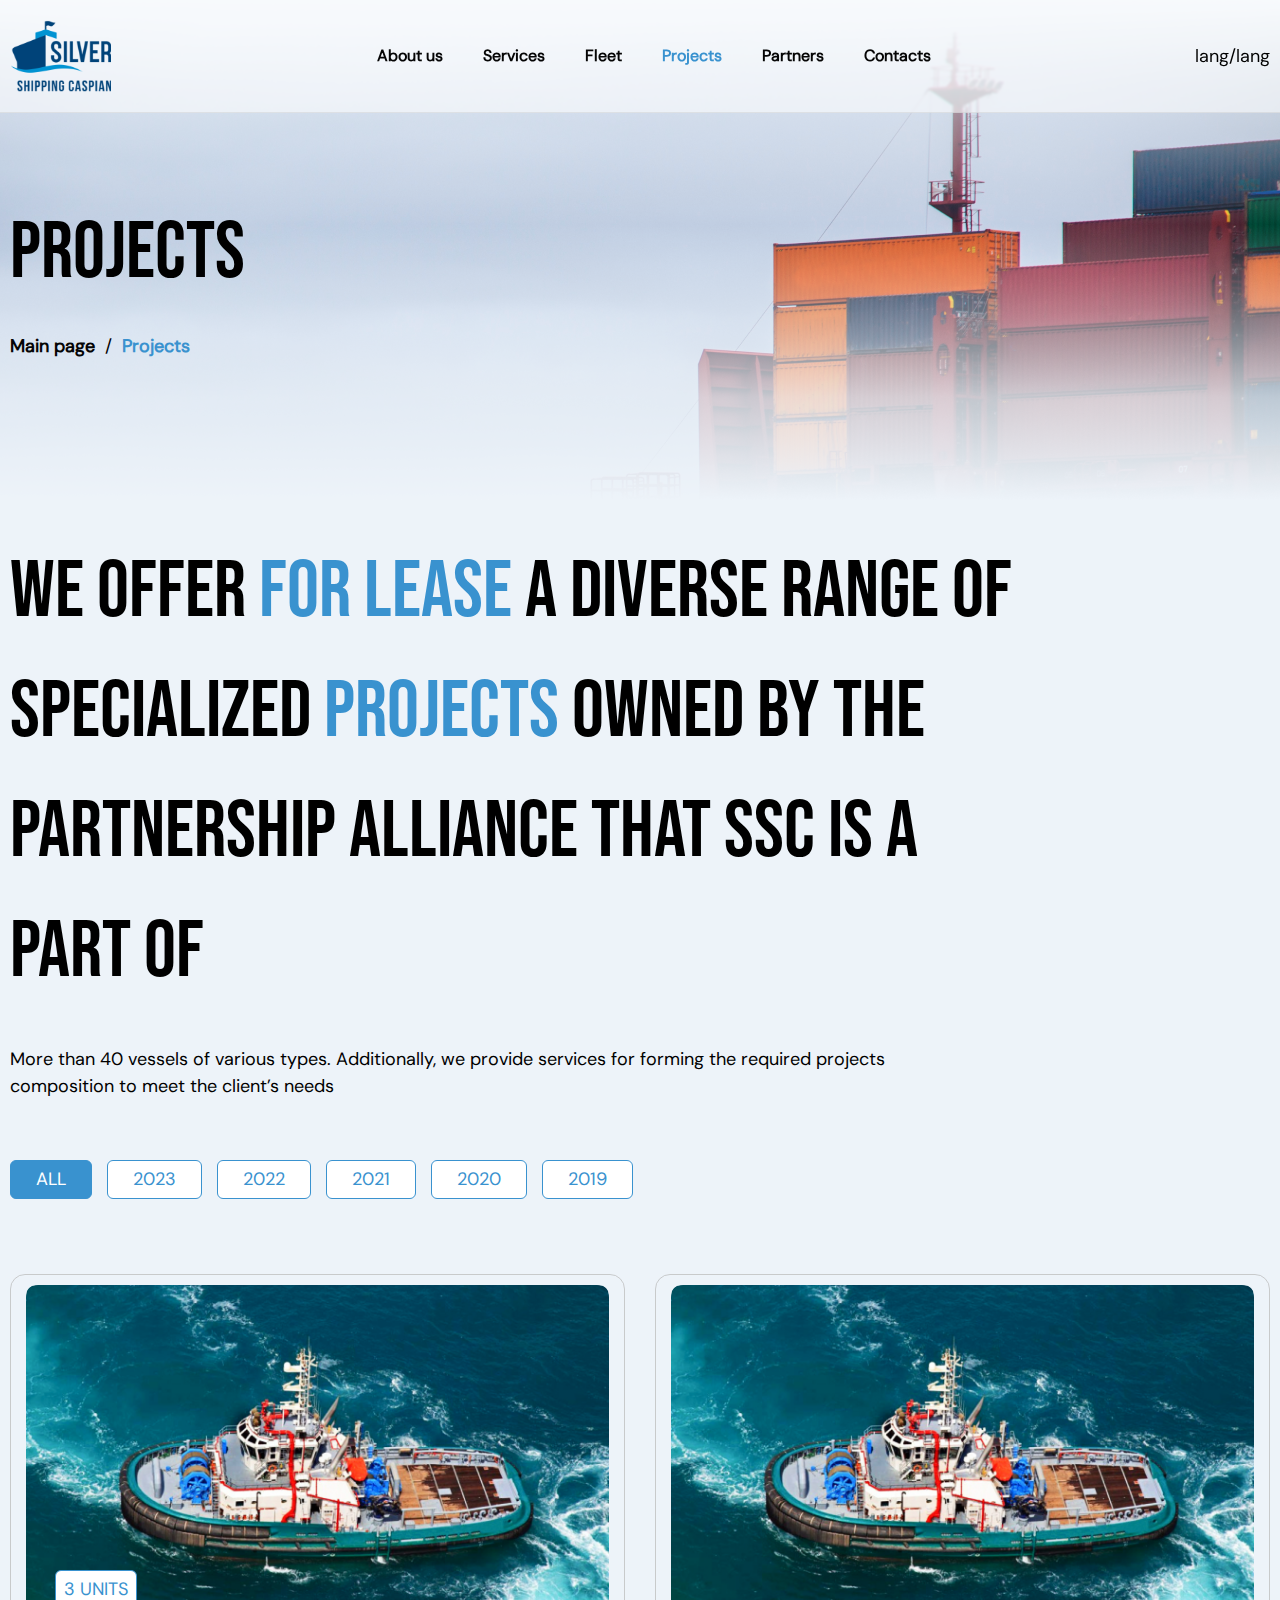
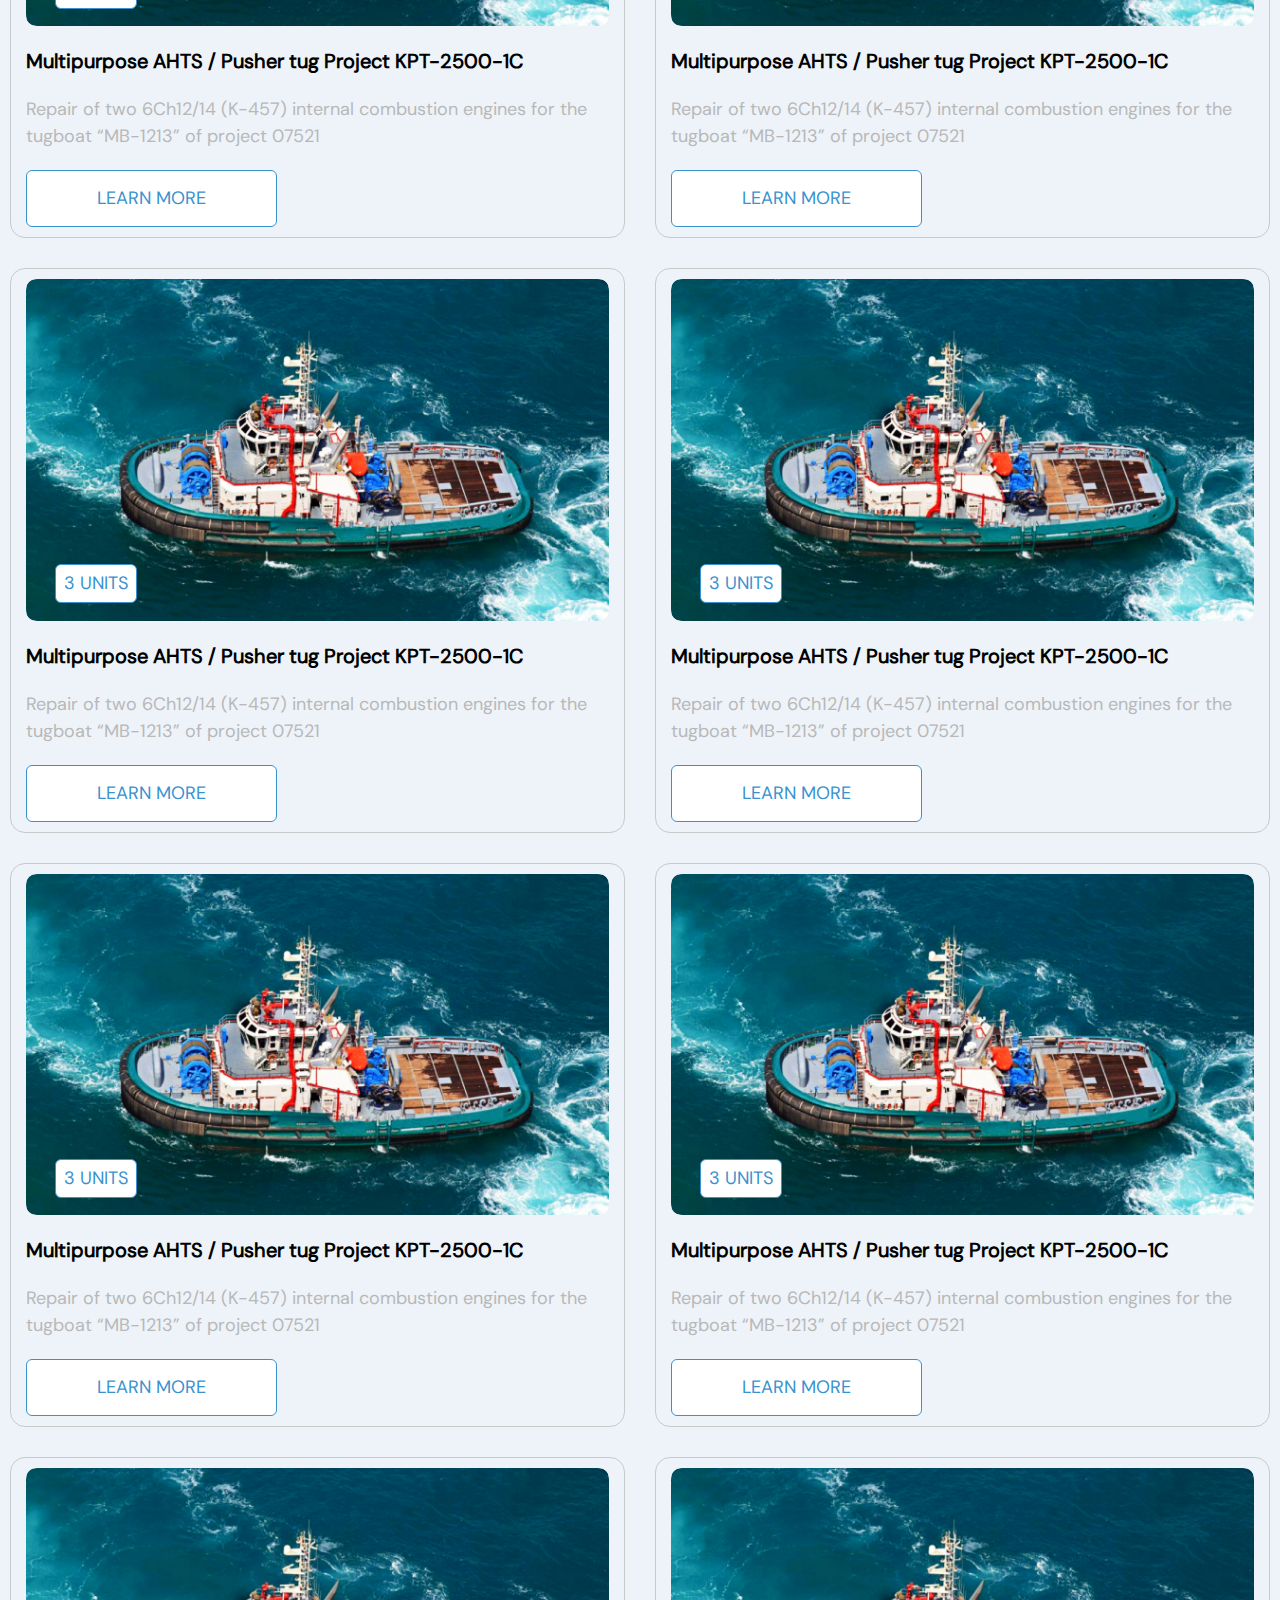
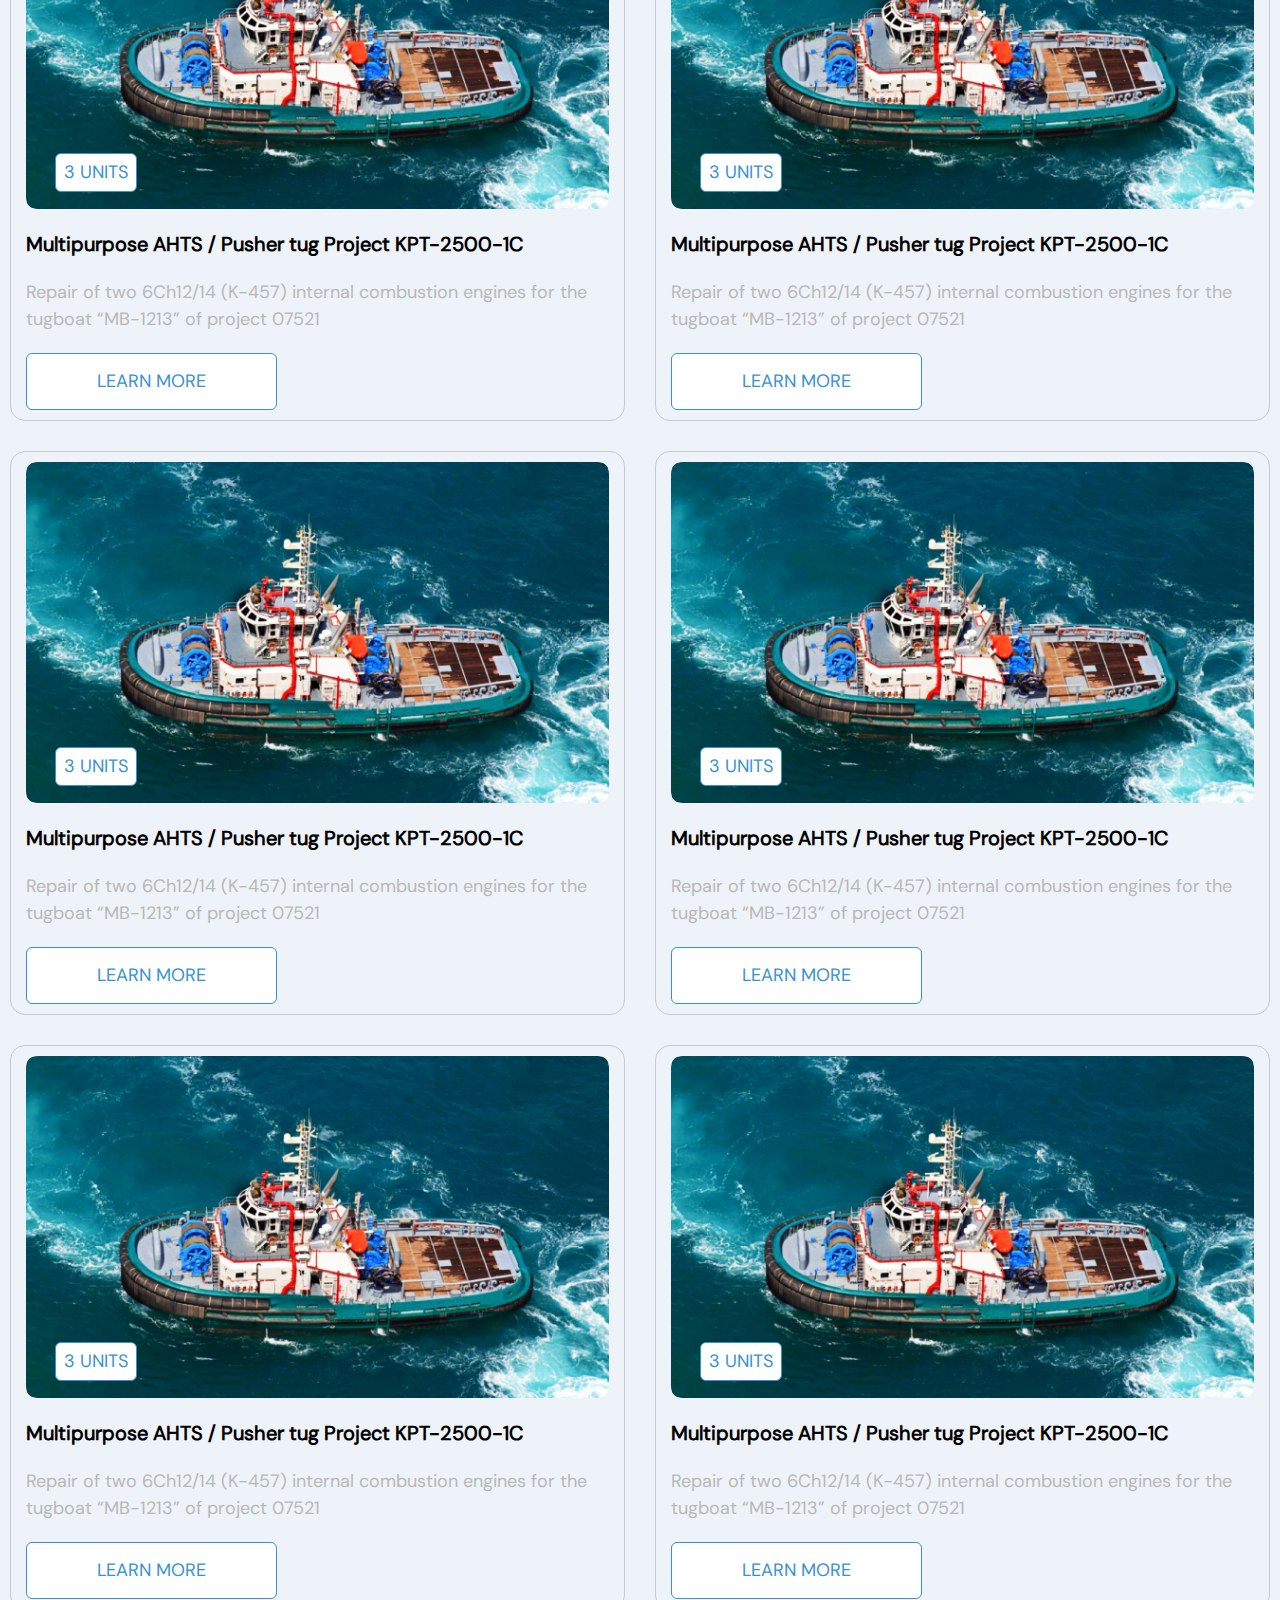
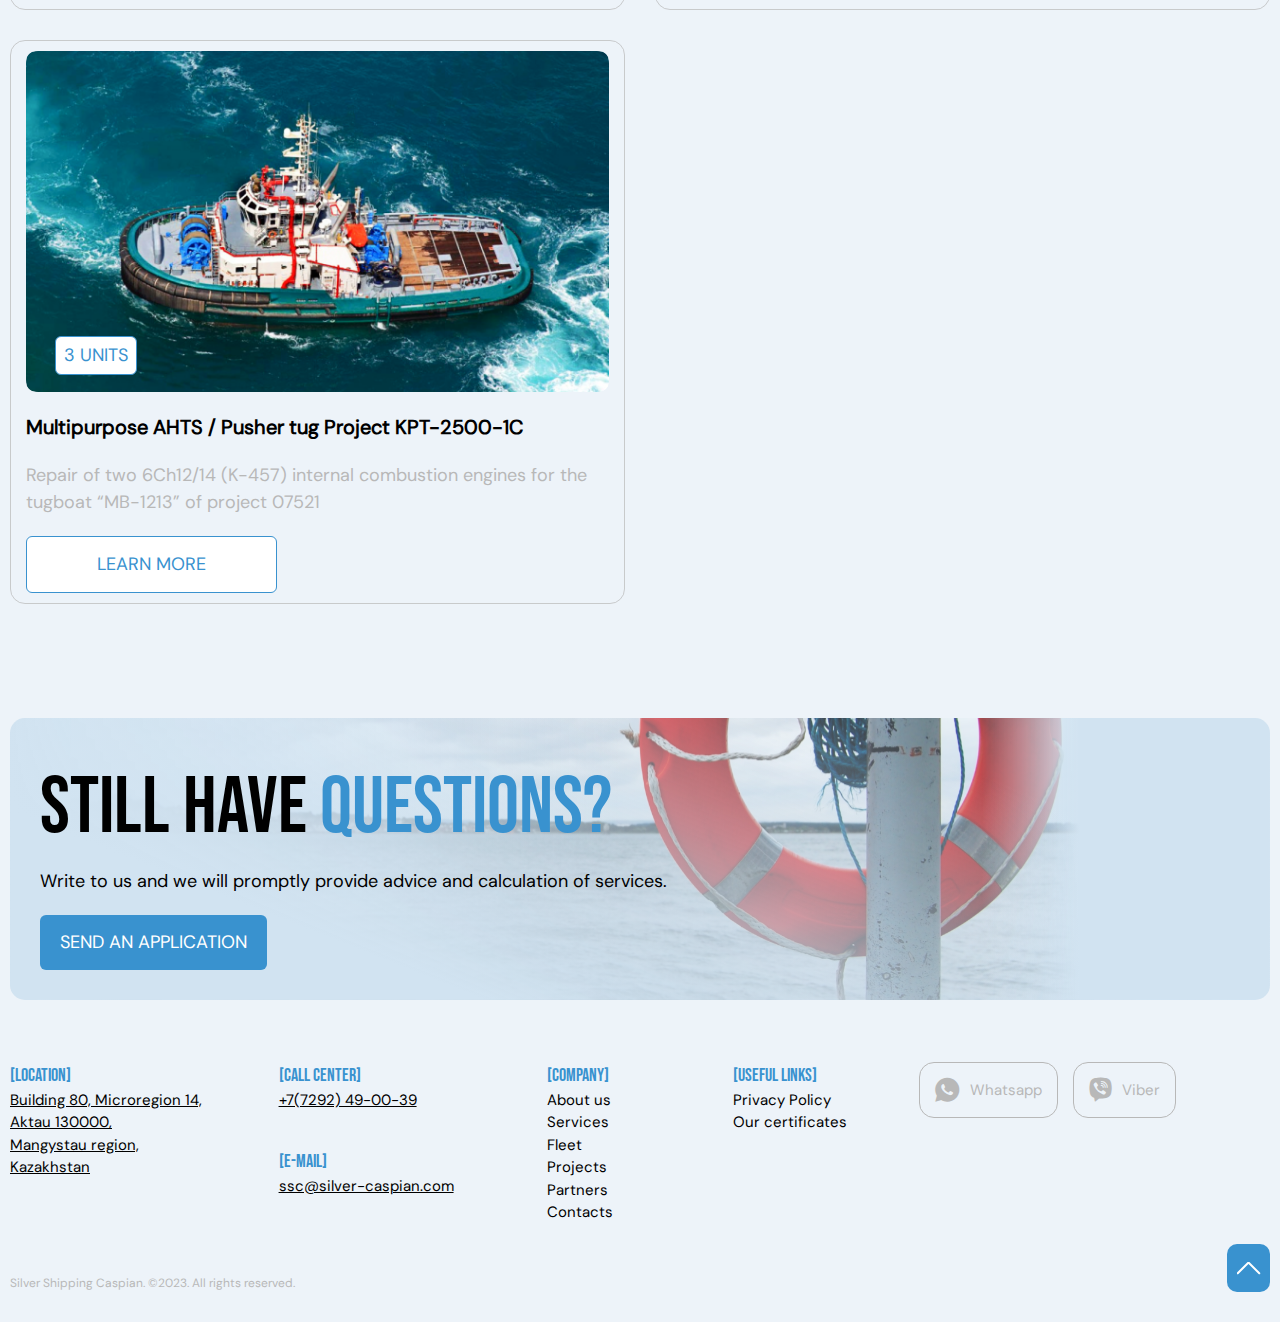
<file: templates/projects.page.html>
<!DOCTYPE html>
<html lang="en">
  <head>
    <meta charset="UTF-8" />
    <meta name="viewport" content="width=device-width, initial-scale=1.0" />
    <title>Document</title>
  </head>
  <body>
    <!DOCTYPE html>
    <html lang="ru">
      <head>
        <meta charset="UTF-8" />
        <meta name="viewport" content="width=device-width, initial-scale=1.0" />
        <title>Marine</title>
        <link
          rel="stylesheet"
          href="https://cdn.jsdelivr.net/npm/swiper@10/swiper-bundle.min.css"
        />
        <link
          rel="stylesheet"
          href="../asset/fonts/custom-icons/custom-icons.css"
        />
        <link rel="stylesheet" href="../asset/fonts/font.css" />
        <link rel="stylesheet" href="../asset/style.css" />
        <link rel="stylesheet" href="../asset/main.css" />
      </head>
      <body>
        <div id="projects-page" class="wrapper notmain-page">
          <header class="header">
            <div class="container">
              <button
                class="burger"
                data-burger
                aria-label="Открыть меню"
                aria-expanded="false"
              >
                <span class="burger__line"></span>
              </button>
              <div class="header-logo">
                <a href="/">
                  <img src="../asset/img/icons/logo.svg" alt="logo" />
                </a>
              </div>
              <nav class="nav" data-nav>
                <ul class="nav-list">
                  <li class="nav-item">
                    <a href="about.page.html">About us</a>
                  </li>
                  <li class="nav-item">
                    <a href="services.page.html">Services</a>
                  </li>
                  <li class="nav-item">
                    <a href="fleet.page.html">Fleet</a>
                  </li>
                  <li class="nav-item active">
                    <a href="projects.page.html">Projects</a>
                  </li>
                  <li class="nav-item">
                    <a href="partners.page.html ">Partners</a>
                  </li>

                  <li class="nav-item">
                    <a href="contacts.page.html">Contacts</a>
                  </li>
                </ul>
                <div class="nav-bottom">
                  <a href="#">Privacy Policy</a>
                  <a href="tel:+77292490039">+7(7292) 49-00-39</a>
                  <a href="mailto:ssc@silver-caspian.com"
                    >ssc@silver-caspian.com</a
                  >
                </div>
              </nav>
              <div class="header-lang">lang/lang</div>
            </div>
          </header>
          <section class="title-another">
            <div class="container">
              <h1>Projects</h1>
              <div class="breadcrump">
                <div class="breadcrump-item">
                  <a href="../"> Main page</a>
                </div>

                <div class="breadcrump-gap">/</div>

                <div class="breadcrump-item active">Projects</div>
              </div>
            </div>
          </section>
          <section class="projects">
            <div class="container">
              <div class="section-title">
                <h1>
                  We offer <span class="accent-word">for lease</span> a diverse
                  range of specialized
                  <span class="accent-word">projects</span> owned by the
                  partnership alliance that SSC is a part of
                </h1>
              </div>
              <div class="projects-subtitle">
                <div class="subtitle-text">
                  More than 40 vessels of various types. Additionally, we
                  provide services for forming the required projects composition
                  to meet the client’s needs
                </div>
              </div>
              <div class="tab-dots">
                <div key-switch="all" class="tab-dot button-white active">
                  All
                </div>
                <div key-switch="2" class="tab-dot button-white">2023</div>
                <div key-switch="3" class="tab-dot button-white">2022</div>
                <div key-switch="4" class="tab-dot button-white">2021</div>
                <div key-switch="5" class="tab-dot button-white">2020</div>
                <div key-switch="1" class="tab-dot button-white">2019</div>
              </div>
              <div class="projects-content">
                <div data-switch="1" class="card frame">
                  <div class="card-img">
                    <img src="../asset/img/fleet-img.png" alt="ship" />
                    <button class="button-white card-button">3 units</button>
                  </div>
                  <div class="card-title">
                    Multipurpose AHTS / Pusher tug Project KPT-2500-1C
                  </div>
                  <div class="card-text">
                    Repair of two 6Ch12/14 (K-457) internal combustion engines
                    for the tugboat “MB-1213” of project 07521
                  </div>
                  <button class="button-white learn-button">Learn more</button>
                </div>

                <div data-switch="1" class="card frame">
                  <div class="card-img">
                    <img src="../asset/img/fleet-img.png" alt="ship" />
                    <!-- <button class="button-white card-button">3 units</button> -->
                  </div>
                  <div class="card-title">
                    Multipurpose AHTS / Pusher tug Project KPT-2500-1C
                  </div>
                  <div class="card-text">
                    Repair of two 6Ch12/14 (K-457) internal combustion engines
                    for the tugboat “MB-1213” of project 07521
                  </div>
                  <button class="button-white learn-button">Learn more</button>
                </div>

                <div data-switch="1" class="card frame">
                  <div class="card-img">
                    <img src="../asset/img/fleet-img.png" alt="ship" />
                    <button class="button-white card-button">3 units</button>
                  </div>
                  <div class="card-title">
                    Multipurpose AHTS / Pusher tug Project KPT-2500-1C
                  </div>
                  <div class="card-text">
                    Repair of two 6Ch12/14 (K-457) internal combustion engines
                    for the tugboat “MB-1213” of project 07521
                  </div>
                  <button class="button-white learn-button">Learn more</button>
                </div>
                <div data-switch="3" class="card frame">
                  <div class="card-img">
                    <img src="../asset/img/fleet-img.png" alt="ship" />
                    <button class="button-white card-button">3 units</button>
                  </div>
                  <div class="card-title">
                    Multipurpose AHTS / Pusher tug Project KPT-2500-1C
                  </div>
                  <div class="card-text">
                    Repair of two 6Ch12/14 (K-457) internal combustion engines
                    for the tugboat “MB-1213” of project 07521
                  </div>
                  <button class="button-white learn-button">Learn more</button>
                </div>
                <div data-switch="2" class="card frame">
                  <div class="card-img">
                    <img src="../asset/img/fleet-img.png" alt="ship" />
                    <button class="button-white card-button">3 units</button>
                  </div>
                  <div class="card-title">
                    Multipurpose AHTS / Pusher tug Project KPT-2500-1C
                  </div>
                  <div class="card-text">
                    Repair of two 6Ch12/14 (K-457) internal combustion engines
                    for the tugboat “MB-1213” of project 07521
                  </div>
                  <button class="button-white learn-button">Learn more</button>
                </div>
                <div data-switch="1" class="card frame">
                  <div class="card-img">
                    <img src="../asset/img/fleet-img.png" alt="ship" />
                    <button class="button-white card-button">3 units</button>
                  </div>
                  <div class="card-title">
                    Multipurpose AHTS / Pusher tug Project KPT-2500-1C
                  </div>
                  <div class="card-text">
                    Repair of two 6Ch12/14 (K-457) internal combustion engines
                    for the tugboat “MB-1213” of project 07521
                  </div>
                  <button class="button-white learn-button">Learn more</button>
                </div>
                <div data-switch="5" class="card frame">
                  <div class="card-img">
                    <img src="../asset/img/fleet-img.png" alt="ship" />
                    <button class="button-white card-button">3 units</button>
                  </div>
                  <div class="card-title">
                    Multipurpose AHTS / Pusher tug Project KPT-2500-1C
                  </div>
                  <div class="card-text">
                    Repair of two 6Ch12/14 (K-457) internal combustion engines
                    for the tugboat “MB-1213” of project 07521
                  </div>
                  <button class="button-white learn-button">Learn more</button>
                </div>
                <div data-switch="4" class="card frame">
                  <div class="card-img">
                    <img src="../asset/img/fleet-img.png" alt="ship" />
                    <button class="button-white card-button">3 units</button>
                  </div>
                  <div class="card-title">
                    Multipurpose AHTS / Pusher tug Project KPT-2500-1C
                  </div>
                  <div class="card-text">
                    Repair of two 6Ch12/14 (K-457) internal combustion engines
                    for the tugboat “MB-1213” of project 07521
                  </div>
                  <button class="button-white learn-button">Learn more</button>
                </div>
                <div data-switch="3" class="card frame">
                  <div class="card-img">
                    <img src="../asset/img/fleet-img.png" alt="ship" />
                    <button class="button-white card-button">3 units</button>
                  </div>
                  <div class="card-title">
                    Multipurpose AHTS / Pusher tug Project KPT-2500-1C
                  </div>
                  <div class="card-text">
                    Repair of two 6Ch12/14 (K-457) internal combustion engines
                    for the tugboat “MB-1213” of project 07521
                  </div>
                  <button class="button-white learn-button">Learn more</button>
                </div>
                <div data-switch="3" class="card frame">
                  <div class="card-img">
                    <img src="../asset/img/fleet-img.png" alt="ship" />
                    <button class="button-white card-button">3 units</button>
                  </div>
                  <div class="card-title">
                    Multipurpose AHTS / Pusher tug Project KPT-2500-1C
                  </div>
                  <div class="card-text">
                    Repair of two 6Ch12/14 (K-457) internal combustion engines
                    for the tugboat “MB-1213” of project 07521
                  </div>
                  <button class="button-white learn-button">Learn more</button>
                </div>
                <div data-switch="1" class="card frame">
                  <div class="card-img">
                    <img src="../asset/img/fleet-img.png" alt="ship" />
                    <button class="button-white card-button">3 units</button>
                  </div>
                  <div class="card-title">
                    Multipurpose AHTS / Pusher tug Project KPT-2500-1C
                  </div>
                  <div class="card-text">
                    Repair of two 6Ch12/14 (K-457) internal combustion engines
                    for the tugboat “MB-1213” of project 07521
                  </div>
                  <button class="button-white learn-button">Learn more</button>
                </div>
                <div data-switch="3" class="card frame">
                  <div class="card-img">
                    <img src="../asset/img/fleet-img.png" alt="ship" />
                    <button class="button-white card-button">3 units</button>
                  </div>
                  <div class="card-title">
                    Multipurpose AHTS / Pusher tug Project KPT-2500-1C
                  </div>
                  <div class="card-text">
                    Repair of two 6Ch12/14 (K-457) internal combustion engines
                    for the tugboat “MB-1213” of project 07521
                  </div>
                  <button class="button-white learn-button">Learn more</button>
                </div>
                <div data-switch="3" class="card frame">
                  <div class="card-img">
                    <img src="../asset/img/fleet-img.png" alt="ship" />
                    <button class="button-white card-button">3 units</button>
                  </div>
                  <div class="card-title">
                    Multipurpose AHTS / Pusher tug Project KPT-2500-1C
                  </div>
                  <div class="card-text">
                    Repair of two 6Ch12/14 (K-457) internal combustion engines
                    for the tugboat “MB-1213” of project 07521
                  </div>
                  <button class="button-white learn-button">Learn more</button>
                </div>
              </div>
            </div>
          </section>
          <section class="question">
            <div class="container">
              <div class="question-block">
                <h1>Still have <span class="accent-word">questions?</span></h1>
                <div class="question-text">
                  Write to us and we will promptly provide advice and
                  calculation of services.
                </div>
                <button class="button-blue">Send an application</button>
              </div>
            </div>
          </section>
          <footer class="footer">
            <div class="container">
              <div class="footer-content">
                <div class="footer-item footer-contactinfo">
                  <div class="footer-contactinfo__item">
                    <div class="item-title">[Location]</div>
                    <div class="item-text">
                      Building 80, Microregion 14,<br />
                      Aktau 130000,<br />
                      Mangystau region,<br />
                      Kazakhstan
                    </div>
                  </div>
                  <div class="footer-contactinfo__item">
                    <div class="item-title">[Call center]</div>
                    <div class="item-text">
                      <a href="tel:+77292490039">+7(7292) 49-00-39</a>
                    </div>
                  </div>
                  <div class="footer-contactinfo__item">
                    <div class="item-title">[E-mail]</div>
                    <div class="item-text">
                      <a href="mailto:ssc@silver-caspian.com"
                        >ssc@silver-caspian.com</a
                      >
                    </div>
                  </div>
                </div>
                <div class="footer-item">
                  <div class="item-title">[Company]</div>
                  <ul class="item-content footer-company">
                    <li>
                      <a href="about.page.html"> About us </a>
                    </li>
                    <li>
                      <a href="services.page.html">Services</a>
                    </li>
                    <li>
                      <a href="fleet.page.html">Fleet</a>
                    </li>
                    <li>
                      <a href="projects.page.html">Projects</a>
                    </li>
                    <li>
                      <a href="partners.page.html">Partners</a>
                    </li>
                    <li>
                      <a href="contacts.page.html">Contacts</a>
                    </li>
                  </ul>
                </div>
                <div class="footer-item">
                  <div class="item-title">[Useful links]</div>
                  <ul class="item-content footer-links">
                    <li>
                      <a href="#Privacy Policy">Privacy Policy</a>
                    </li>
                    <li>
                      <a href="#Our certificates">Our certificates</a>
                    </li>
                  </ul>
                </div>
                <div class="footer-item footer-social">
                  <div class="social-item">
                    <a href="#Whatsapp"
                      ><div class="icon-whatsapp"></div>
                      <span>Whatsapp</span></a
                    >
                  </div>
                  <div class="social-item">
                    <a href="#Viber">
                      <div class="icon-viber"></div>
                      <span>Viber</span>
                    </a>
                  </div>
                </div>
              </div>

              <div class="footer-item footer-under">
                <div class="under-text">
                  Silver Shipping Caspian. ©2023. All rights reserved.
                </div>
                <button class="gotop">
                  <img src="../asset/img/icons/slider-but-next.svg" alt="" />
                </button>
              </div>
            </div>
          </footer>
        </div>
        <script src="https://ajax.googleapis.com/ajax/libs/jquery/2.2.0/jquery.min.js"></script>
        <script src="https://cdn.jsdelivr.net/npm/swiper@10/swiper-bundle.min.js"></script>
        <script src="../asset/app.js"></script>
      </body>
    </html>
  </body>
</html>
</file>
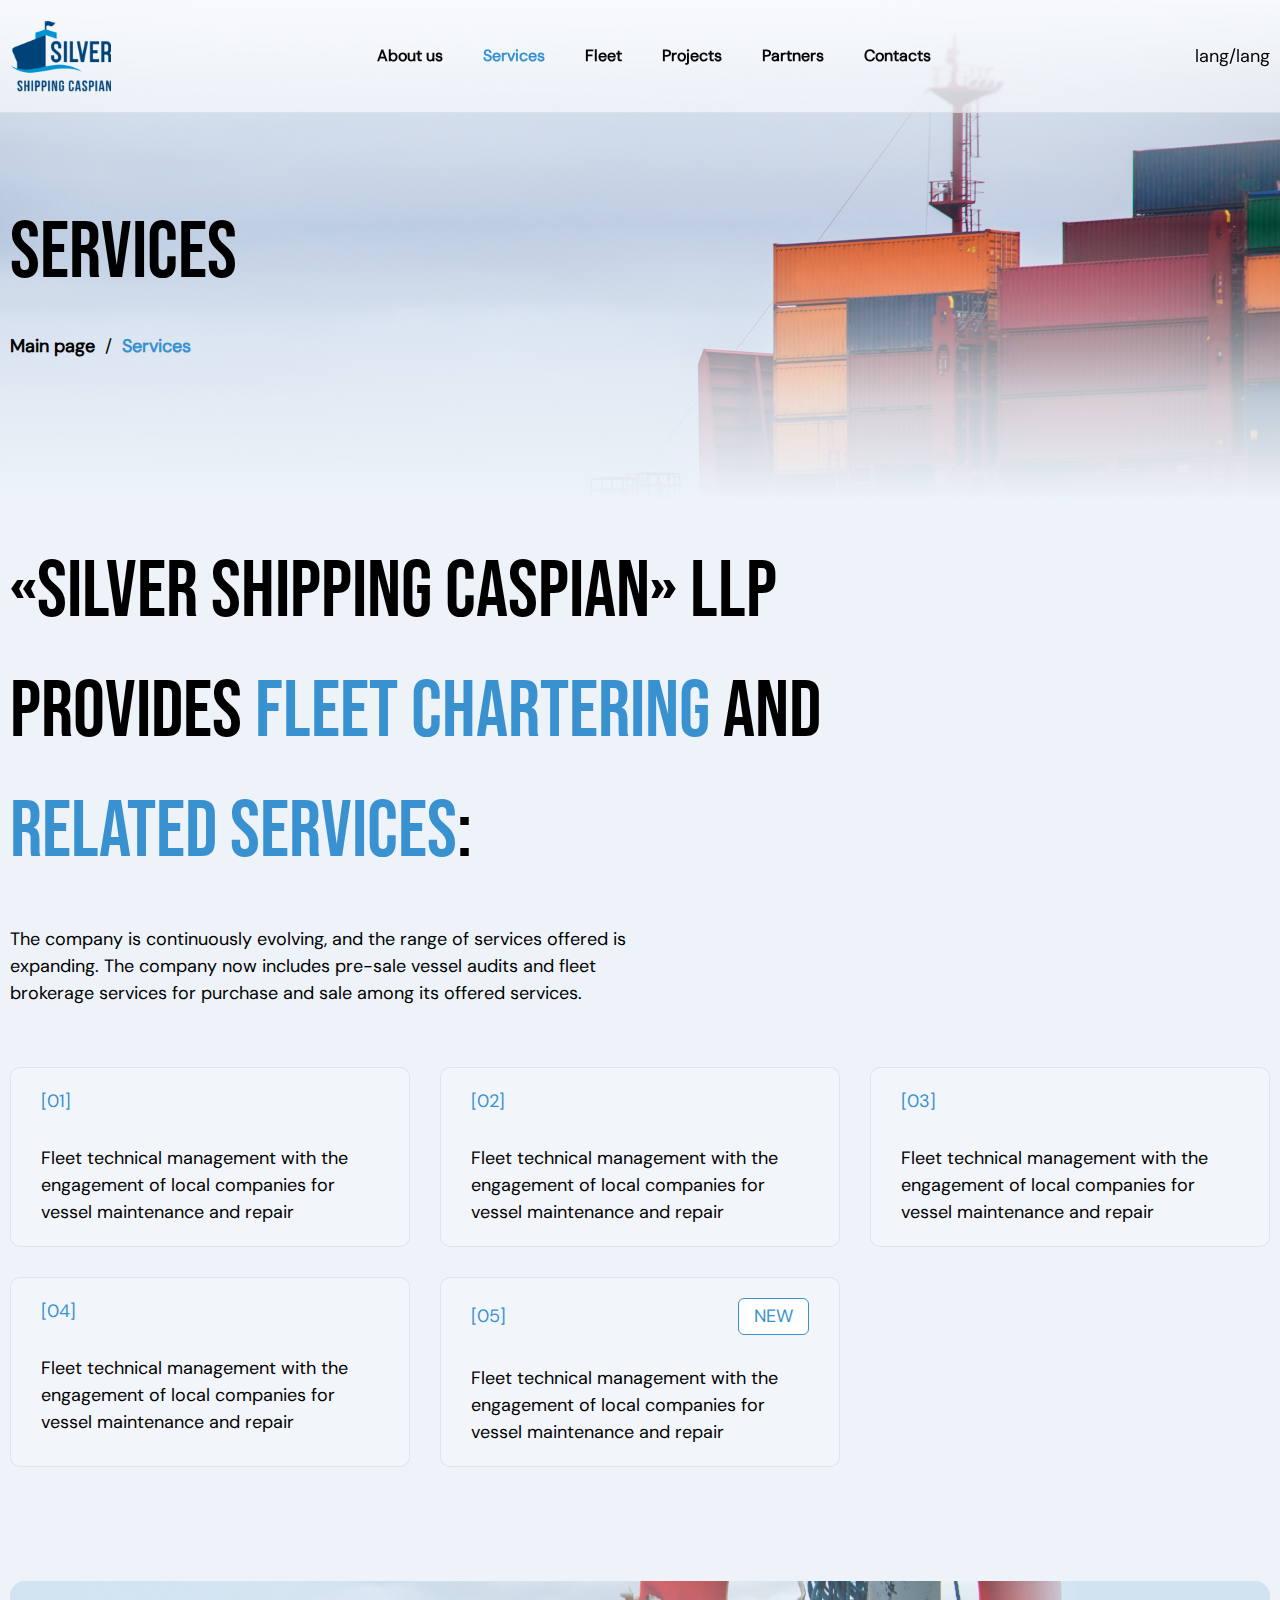
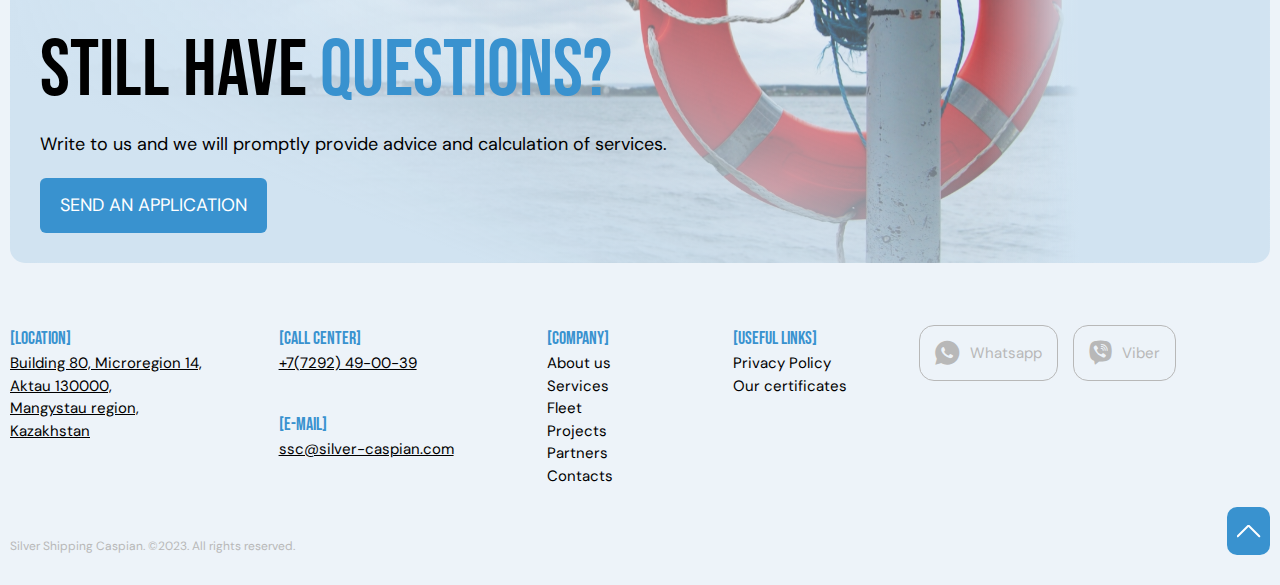
<file: templates/services.page.html>
<!DOCTYPE html>
<html lang="en">
  <head>
    <meta charset="UTF-8" />
    <meta name="viewport" content="width=device-width, initial-scale=1.0" />
    <title>Document</title>
  </head>
  <body>
    <!DOCTYPE html>
    <html lang="ru">
      <head>
        <meta charset="UTF-8" />
        <meta name="viewport" content="width=device-width, initial-scale=1.0" />
        <title>Marine</title>
        <link
          rel="stylesheet"
          href="https://cdn.jsdelivr.net/npm/swiper@10/swiper-bundle.min.css"
        />
        <link
          rel="stylesheet"
          href="../asset/fonts/custom-icons/custom-icons.css"
        />
        <link rel="stylesheet" href="../asset/fonts/font.css" />
        <link rel="stylesheet" href="../asset/style.css" />
        <link rel="stylesheet" href="../asset/main.css" />
      </head>
      <body>
        <div id="services-page " class="wrapper notmain-page">
          <header class="header">
            <div class="container">
              <button
                class="burger"
                data-burger
                aria-label="Открыть меню"
                aria-expanded="false"
              >
                <span class="burger__line"></span>
              </button>
              <div class="header-logo">
                <a href="/">
                  <img src="../asset/img/icons/logo.svg" alt="logo" />
                </a>
              </div>
              <nav class="nav" data-nav>
                <ul class="nav-list">
                  <li class="nav-item">
                    <a href="about.page.html">About us</a>
                  </li>
                  <li class="nav-item active">
                    <a href="services.page.html">Services</a>
                  </li>
                  <li class="nav-item">
                    <a href="fleet.page.html">Fleet</a>
                  </li>
                  <li class="nav-item">
                    <a href="projects.page.html">Projects</a>
                  </li>
                  <li class="nav-item">
                    <a href="partners.page.html ">Partners</a>
                  </li>

                  <li class="nav-item">
                    <a href="contacts.page.html">Contacts</a>
                  </li>
                </ul>
                <div class="nav-bottom">
                  <a href="#">Privacy Policy</a>
                  <a href="tel:+77292490039">+7(7292) 49-00-39</a>
                  <a href="mailto:ssc@silver-caspian.com"
                    >ssc@silver-caspian.com</a
                  >
                </div>
              </nav>
              <div class="header-lang">lang/lang</div>
            </div>
          </header>
          <section class="title-another">
            <div class="container">
              <h1>Services</h1>
              <div class="breadcrump">
                <div class="breadcrump-item">
                  <a href="../"> Main page</a>
                </div>

                <div class="breadcrump-gap">/</div>

                <div class="breadcrump-item active">Services</div>
              </div>
            </div>
          </section>
          <section class="services">
            <div class="container">
              <div class="section-title">
                <h1>
                  «Silver Shipping Caspian» LLP provides
                  <span class="accent-word">fleet chartering</span> and
                  <span class="accent-word">related services</span>:
                </h1>
              </div>
              <div class="services-subtitle">
                The company is continuously evolving, and the range of services
                offered is expanding. The company now includes pre-sale vessel
                audits and fleet brokerage services for purchase and sale among
                its offered services.
              </div>
              <div class="services-content">
                <div class="card">
                  <div class="card-title">[01]</div>
                  <div class="card-text">
                    Fleet technical management with the engagement of local
                    companies for vessel maintenance and repair
                  </div>
                </div>
                <div class="card">
                  <div class="card-title">[02]</div>
                  <div class="card-text">
                    Fleet technical management with the engagement of local
                    companies for vessel maintenance and repair
                  </div>
                </div>
                <div class="card">
                  <div class="card-title">[03]</div>
                  <div class="card-text">
                    Fleet technical management with the engagement of local
                    companies for vessel maintenance and repair
                  </div>
                </div>
                <div class="card">
                  <div class="card-title">[04]</div>
                  <div class="card-text">
                    Fleet technical management with the engagement of local
                    companies for vessel maintenance and repair
                  </div>
                </div>
                <div class="card">
                  <div class="card-title">[05] <button class="button-white">new</button></div>
                  <div class="card-text">
                    Fleet technical management with the engagement of local
                    companies for vessel maintenance and repair
                  </div>
                </div>
              </div>
            </div>
          </section>
          <section class="question">
            <div class="container">
              <div class="question-block">
                <h1>Still have <span class="accent-word">questions?</span></h1>
                <div class="question-text">
                  Write to us and we will promptly provide advice and
                  calculation of services.
                </div>
                <button class="button-blue">Send an application</button>
              </div>
            </div>
          </section>
          <footer class="footer">
            <div class="container">
              <div class="footer-content">
                <div class="footer-item footer-contactinfo">
                  <div class="footer-contactinfo__item">
                    <div class="item-title">[Location]</div>
                    <div class="item-text">
                      Building 80, Microregion 14,<br />
                      Aktau 130000,<br />
                      Mangystau region,<br />
                      Kazakhstan
                    </div>
                  </div>
                  <div class="footer-contactinfo__item">
                    <div class="item-title">[Call center]</div>
                    <div class="item-text">
                      <a href="tel:+77292490039">+7(7292) 49-00-39</a>
                    </div>
                  </div>
                  <div class="footer-contactinfo__item">
                    <div class="item-title">[E-mail]</div>
                    <div class="item-text">
                      <a href="mailto:ssc@silver-caspian.com"
                        >ssc@silver-caspian.com</a
                      >
                    </div>
                  </div>
                </div>
                <div class="footer-item">
                  <div class="item-title">[Company]</div>
                  <ul class="item-content footer-company">
                    <li>
                      <a href="about.page.html"> About us </a>
                    </li>
                    <li>
                      <a href="services.page.html">Services</a>
                    </li>
                    <li>
                      <a href="fleet.page.html">Fleet</a>
                    </li>
                    <li>
                      <a href="projects.page.html">Projects</a>
                    </li>
                    <li>
                      <a href="partners.page.html">Partners</a>
                    </li>
                    <li>
                      <a href="contacts.page.html">Contacts</a>
                    </li>
                  </ul>
                </div>
                <div class="footer-item">
                  <div class="item-title">[Useful links]</div>
                  <ul class="item-content footer-links">
                    <li>
                      <a href="#Privacy Policy">Privacy Policy</a>
                    </li>
                    <li>
                      <a href="#Our certificates">Our certificates</a>
                    </li>
                  </ul>
                </div>
                <div class="footer-item footer-social">
                  <div class="social-item">
                    <a href="#Whatsapp"
                      ><div class="icon-whatsapp"></div>
                      <span>Whatsapp</span></a
                    >
                  </div>
                  <div class="social-item">
                    <a href="#Viber">
                      <div class="icon-viber"></div>
                      <span>Viber</span>
                    </a>
                  </div>
                </div>
              </div>

              <div class="footer-item footer-under">
                <div class="under-text">
                  Silver Shipping Caspian. ©2023. All rights reserved.
                </div>
                <button class="gotop">
                  <img src="../asset/img/icons/slider-but-next.svg" alt="" />
                </button>
              </div>
            </div>
          </footer>
        </div>
        <script src="https://ajax.googleapis.com/ajax/libs/jquery/2.2.0/jquery.min.js"></script>
        <script src="https://cdn.jsdelivr.net/npm/swiper@10/swiper-bundle.min.js"></script>
        <script src="../asset/app.js"></script>
      </body>
    </html>
  </body>
</html>
</file>
<file: asset/fonts/custom-icons/custom-icons.css>
@font-face {
  font-family: 'icomoon';
  src:  url('fonts/icomoon.eot?xrh0oh');
  src:  url('fonts/icomoon.eot?xrh0oh#iefix') format('embedded-opentype'),
    url('fonts/icomoon.ttf?xrh0oh') format('truetype'),
    url('fonts/icomoon.woff?xrh0oh') format('woff'),
    url('fonts/icomoon.svg?xrh0oh#icomoon') format('svg');
  font-weight: normal;
  font-style: normal;
  font-display: block;
}

[class^="icon-"], [class*=" icon-"] {
  /* use !important to prevent issues with browser extensions that change fonts */
  font-family: 'icomoon' !important;
  speak: never;
  font-style: normal;
  font-weight: normal;
  font-variant: normal;
  text-transform: none;
  line-height: 1;

  /* Better Font Rendering =========== */
  -webkit-font-smoothing: antialiased;
  -moz-osx-font-smoothing: grayscale;
}

.icon-viber:before {
  content: "\e900";
}
.icon-whatsapp:before {
  content: "\e901";
}
.icon-telegram:before {
  content: "\e902";
}
</file>
<file: asset/fonts/font.css>
@font-face{
    font-family: "DMSans-reg";
    font-weight: 400;
    src: url("./DMSans-Regular.ttf");
}
@font-face{
    font-family: "DMSans-med";
    font-weight: 500;
    src: url('./DMSans-Regular.ttf');
}
@font-face{
    font-family: "Bebas";
    font-weight: 400;
    src: url('./BebasNeue-Regular.ttf');
}
</file>
<file: asset/style.css>
/* Указываем box sizing */
*,
*::before,
*::after {
  box-sizing: border-box;
}

/* Убираем внутренние отступы */
ul[class],
ol[class] {
  padding: 0;
}

/* Убираем внешние отступы */
body,
h1,
h2,
h3,
h4,
p,
ul[class],
ol[class],
li,
figure,
figcaption,
blockquote,
dl,
dd {
  margin: 0;
}

/* Выставляем основные настройки по-умолчанию для body */
body {
  min-height: 100vh;
  scroll-behavior: smooth;
  text-rendering: optimizeSpeed;
  line-height: 1.5;
}

/* Удаляем стандартную стилизацию для всех ul и il, у которых есть атрибут class*/
ul[class],
ol[class] {
  list-style: none;
}

/* Элементы a, у которых нет класса, сбрасываем до дефолтных стилей */
a:not([class]) {
  text-decoration-skip-ink: auto;
}

a {
  text-decoration: none;
  color: none;
}

/* Упрощаем работу с изображениями */
img {
  max-width: 100%;
  display: block;
  max-height: 100%;
}

/* Указываем понятную периодичность в потоке данных у article*/
article > * + * {
  margin-top: 1em;
}

input::-webkit-outer-spin-button,
input::-webkit-inner-spin-button {
  /* display: none; <- Crashes Chrome on hover */
  -webkit-appearance: none;
  margin: 0;
  /* <-- Apparently some margin are still there even though it's hidden */
}

/* Наследуем шрифты для инпутов и кнопок */
input,
button,
textarea,
select {
  font: inherit;
}

/* Удаляем все анимации и переходы для людей, которые предпочитай их не использовать */
@media (prefers-reduced-motion: reduce) {
  * {
    animation-duration: 0.01ms !important;
    animation-iteration-count: 1 !important;
    transition-duration: 0.01ms !important;
    scroll-behavior: auto !important;
  }
}

body {
  font-size: 18px;
  font-weight: 400;
  font-family: "DMSans-reg";
  /* background-color: #ffff; */
  color: var(--black);
  background: #edf3f9;
}

/* 
@media (min-width:2000px) {
  body{
    font-size: 18px;

  }
} */

h1 {
  font-family: "Bebas";
  font-weight: 400;
  font-size: 80px;
  text-transform: uppercase;
}

/* h2 {
  font-size: 32px;
}

h3 {
  font-size: 20px;
} */

@media ((max-width: 800px)) {
  body {
    font-size: 14px;
  }
  h1 {
    font-size: 32px;
  }
}

@media ((max-width: 570px)) {
}

.wrapper {
  min-height: 100vh;
  position: relative;
  /* colors */
  --blue-light: #d1e3f1;
  --blue: #3992cf;
  --black: #050505;
  --grey: #b8b8b8;
}

.container {
  max-width: 1330px;
  padding: 0 10px;
  margin: 0 auto;
  height: 100%;
}
section {
  padding: 32px 0;
  border-bottom: 1.5px solid var(--grey);
}
.notmain-page section{
  border-bottom: none;
}
.section-title {
  margin-bottom: 34px;
}

::-webkit-scrollbar {
  width: 10px;
  /* ширина для вертикального скролла */
  height: 2px;
  /* высота для горизонтального скролла */
  background-color: #c0c9d3;
}

::-webkit-scrollbar-thumb {
  background-color: #464040;
  border-radius: 9em;
  /* box-shadow: inset 1px 1px 10px #f3faf7; */
}

::-webkit-scrollbar-thumb:hover {
  background-color: #253861;
}

#horizontal-scroller,
#horizontal-scroller2,
#horizontal-scroller3,
#horizontal-scroller4,
#horizontal-scroller5 {
  cursor: grab;
}

@media ((max-width: 1000px)) {
  section {
    padding: 16px 0;
  }
}

@media ((max-width: 570px)) {
  /* section {
    padding: 8px 0;
  } */
}

/* colors */
</file>
<file: asset/main.css>
/* --------------------------------------------- components --------------------------------------------- */
/* .wrapper {
  min-height: 100vh;
  position: relative;
  --accent-Color: "#3992CF";
} */
.frame {
  padding: 10px;
  border-radius: 15px;
  border: 1.5px solid rgba(184, 184, 184, 0.3);
}
.accent-word {
  color: var(--blue);
}
.button-blue {
  width: fit-content;
  cursor: pointer;
  border-radius: 6px;
  background-color: var(--blue);
  color: #fff;
  font-size: 18px;
  padding: 14px 50px;
  transition: all 0.2s;
  border: none;
  text-transform: uppercase;
}
.button-blue:hover {
  opacity: 0.8;
}
.button-white {
  width: fit-content;
  cursor: pointer;
  border-radius: 6px;
  background-color: #fff;
  padding: 14px 50px;
  transition: all 0.2s;
  color: var(--blue);
  border: 1.5px solid var(--blue);
  text-transform: uppercase;
}
.button-white:hover {
  background-color: var(--blue);
  color: #fff;
}
.button-white.active {
  background-color: var(--blue);
  color: #fff;
}
.section-title {
  width: 80%;
  display: flex;
  flex-direction: column;
  gap: 50px;
}
.title-another {
  padding-top: 113px;
  height: 500px;
  background: url("./img/title-another.png") no-repeat;
  background-position: 100% 100%;
  background-size: cover;
  border-bottom: none;
}
.title-another h1 {
  padding: 80px 0 20px 0;
}
.breadcrump {
  display: flex;
}
.breadcrump-item {
  font-weight: 600;
}
.breadcrump-item a {
  color: var(--black);
}
.breadcrump-item.active {
  color: var(--blue);
}
.breadcrump-gap {
  margin: 0 10px;
}

@media (max-width: 800px) {
  .section-title {
    gap: 40px;
    width: 100%;
  }
  .button-blue,
  .button-white {
    font-size: 14px;
    padding: 7px 15px;
  }
}
/* --------------------------------------------- slider --------------------------------------------- */
.swiper {
  width: 100%;
  height: 100%;
  padding: 10px 0;
}
.swiper-wrapper {
  align-items: stretch;
}
.swiper-slide {
  text-align: center;
  height: auto;
  display: flex;
  justify-content: center;
  align-items: center;
}

.swiper-slide img {
  display: block;
  width: 100%;
  height: 100%;
  object-fit: cover;
}
/* --------------------------------------------- header --------------------------------------------- */

.header {
  z-index: 10;
  position: fixed;
  top: 0;
  left: 0;
  right: 0;
  background: rgba(255, 255, 255, 0.57);
  backdrop-filter: blur(1px);
  border-bottom: 0.5px solid rgba(184, 184, 184, 0.3);
}
.header .container {
  display: flex;
  justify-content: space-between;
  align-items: center;
}
.header-logo {
  margin: 20px 0;
}
.header-logo img {
  width: 103px;
  height: 72px;
}
.nav {
  font-size: 16px;
}
.nav-list {
  display: flex;
}
.nav-item {
  margin-right: 40px;
}
.nav-item:last-child {
  margin-right: 0;
}
.nav-item a {
  font-weight: 600;
  color: var(--black);
  transition: all 0.2s;
}
.nav-item.active a {
  font-weight: 600;
  color: var(--blue);
}
.nav-item a:hover {
  color: var(--blue);
}
.nav-bottom {
  display: none;
  flex-direction: column;
  align-items: center;
}
.nav-bottom a {
  display: block;
  font-family: "DMSans-med";
  color: var(--black);
  font-size: 18px;
}
.nav-bottom a:first-child {
}
.nav-bottom a:nth-child(2) {
  text-decoration: underline;
}
.nav-bottom a:nth-child(3) {
  text-decoration: underline;
}

.header-lang {
}

/* --------------------------------------------- burger --------------------------------------------- */

.burger {
  position: relative;
  width: 30px;
  height: 20px;
  display: none;
  border: none;
  padding: 0;
  background-color: transparent;
  cursor: pointer;
}

.burger__line {
  position: absolute;
  left: 0;
  top: 50%;
  width: 100%;
  height: 2px;
  background-color: var(--blue);
  transform: translateY(-50%);
  transition: opacity 0.3s ease-in-out;
}

.burger::before,
.burger::after {
  content: "";
  position: absolute;
  left: 0;
  width: 100%;
  height: 2px;
  background-color: var(--blue);
  transition: transform 0.3s ease-in-out, top 0.3s ease-in-out,
    bottom 0.3s ease-in-out;
}

.burger::before {
  top: 0;
}

.burger::after {
  bottom: 0;
}

.burger--active .burger__line {
  opacity: 0;
}

.burger--active::before {
  top: 50%;
  transform: rotate(45deg);
}

.burger--active::after {
  bottom: auto;
  top: 50%;
  transform: rotate(-45deg);
}

.stop-scroll {
  overflow: hidden;
}

@media (max-width: 800px) {
  .nav-list {
    flex-direction: column;
    align-items: center;
  }

  .nav-item a {
  }
  .nav-item {
    padding: 10px 30px;
    font-size: 32px;
  }
  .nav-bottom {
    display: flex;
    margin-bottom: 54px;
  }
  .burger {
    display: block;
  }

  .nav {
    display: flex;
    flex-direction: column;
    justify-content: space-between;
    gap: 10px;
    --header-height: 63px;
    position: fixed;
    right: 0;
    left: 0;
    top: 100%;
    z-index: 1000;
    overflow-y: auto;
    background: rgba(255, 255, 255, 0.8);
    /* backdrop-filter: blur(1px); */
    transform: translateX(100%);
    transition: transform 0.6s ease-in-out;
    min-height: 87vh;
  }

  .nav--visible {
    transform: none;
  }

  .nav-item {
    margin-right: 0;
  }

  .nav__link {
    display: inline-block;
    width: 100%;
    padding: 20px 30px;
    /* border-bottom: 1px solid var(--second-text); */
    font-size: 20px;
  }
  .else-block {
    background-color: black;
  }
}

@media (max-width: 1024px) {
  .header__contact-item {
    display: none;
  }
}
/* --------------------------------------------- main-banner --------------------------------------------- */
.main-banner {
  display: grid;
  padding-top: 112px;
  background: url("./img/main-banner.png"),
    linear-gradient(
      180deg,
      #edf3f9 0%,
      rgba(237, 243, 249, 0) 44.92%,
      rgba(237, 243, 249, 0.8) 79.51%,
      #edf3f9 100%
    );

  /* , lightgray 0px -24.865px / 100% 106.68% no-repeat; */
  background-size: 100% 100%;
  background-position: 100% 100%;
  background-repeat: no-repeat;
  min-height: 100vh;
  min-width: 100vw;
  border: none;
}
.main-banner .container {
}
.banner-content {
  height: 100%;
  display: flex;
  flex-direction: column;
  /* justify-content: space-between; */
  max-width: 50%;
}
.banner-content h1 {
  margin-bottom: 20px;
}
@media ((max-width: 1400px)) {
  .main-banner {
    background-size: auto;
    background-position: 60% 50%;
  }
}
/* --------------------------------------------- underbanner --------------------------------------------- */

.underbanner {
}
.underbanner .container {
}
.underbanner-content--img {
  display: grid;
  grid-template-columns: 2fr 3fr;
  gap: 20px;
  margin-bottom: 40px;
}
.underbanner-content--img div {
  width: fit-content;
  height: fit-content;
  margin-bottom: 40px;
}
.underbanner-content--text {
  display: grid;
  grid-template-columns: 2fr 3fr;
  gap: 20px;
}
.underbanner-item--title {
  color: var(--blue);
  text-transform: uppercase;
  font-family: "Bebas";
}
@media ((max-width: 800px)) {
  .underbanner-content--img,
  .underbanner-content--text {
    display: flex;
    /* grid-template-columns: 2fr 3fr; */
    /* gap: 20px; */
    flex-direction: column;
    /* margin-bottom: 40px; */
  }
  .underbanner-item--smallimg {
    display: none;
  }
}
/* --------------------------------------------- services --------------------------------------------- */

.services {
}
.services .container {
}
.services-subtitle {
  width: 50%;
  margin-bottom: 60px;
}
.services-content {
  display: grid;
  grid-template-columns: repeat(3, 1fr);
  gap: 30px;
  margin-bottom: 50px;
}
.services .card {
  padding: 20px 30px;
  border-radius: 10px;
  border: 1.5px solid rgba(184, 184, 184, 0.3);
  background: rgba(255, 255, 255, 0.3);
}
.services .card-title {
  display: flex;
  justify-content: space-between;
  align-items: center;
  color: var(--blue);
  margin-bottom: 30px;
}
.card-title .button-white {
  padding: 4px 15px;
}
.services .card-text {
}
@media ((max-width: 800px)) {
  .services-content {
    display: flex;
    /* grid-template-columns: repeat(3,1fr); */
    gap: 15px;
    overflow: auto;
    margin-bottom: 30px;
  }
  .services .card {
    min-width: 300px;
    padding: 15px;
  }
  .services .card-title {
    margin-bottom: 20px;
  }
  .services-subtitle {
    width: 100%;
    margin-bottom: 40px;
  }
  .card-title .button-white {
    padding: 3px 12px;
  }
}
/* --------------------------------------------- partners --------------------------------------------- */
.partners {
  background: url("./img/bg-main-partners.png"),
    linear-gradient(93deg, #edf3f9 33.08%, rgba(237, 243, 249, 0) 97.7%),
    linear-gradient(
      180deg,
      #edf3f9 0%,
      rgba(237, 243, 249, 0) 49.28%,
      #edf3f9 100%
    );
  background-size: 100% 100%;
  background-position: 100% 100%;
  background-repeat: no-repeat;
}
.partners .container {
}
.partners .section-title {
  width: 70%;
}

.partners-content {
  display: flex;
  gap: 30px;
  margin-bottom: 50px;
  overflow: auto;
}
.partners .card {
  min-width: 420px;
  padding: 20px 30px;
  border-radius: 10px;
  border: 1.5px solid rgba(184, 184, 184, 0.3);
  background: rgba(255, 255, 255, 0.3);
}
.partners .card-title {
  font-size: 20px;
  font-weight: 700;
  color: var(--blue);
  margin-bottom: 30px;
}
.partners .card-text {
}
@media ((max-width: 800px)) {
  .partners .section-title {
    width: 100%;
  }

  .partners-content {
    display: flex;
    /* grid-template-columns: repeat(3,1fr); */
    gap: 15px;
    overflow: auto;
    margin-bottom: 30px;
  }
  .partners .card {
    min-width: 300px;
    padding: 15px;
  }
  .partners .card-title {
    margin-bottom: 20px;
    font-size: 18px;
  }
}
/* --------------------------------------------- fleet --------------------------------------------- */
.fleet {
}
.fleet .container {
}
.fleet-subtitle {
  width: 100%;
  margin-bottom: 60px;
  display: flex;
  justify-content: space-between;
}
.fleet .subtitle-text {
  width: 70%;
}
.swiper-fleet--buttons {
  display: flex;
  gap: 20px;
}

.swiper-fleet-button-prev img {
  transform: rotate(180deg);
}
.swiper-fleet-button-prev img,
.swiper-fleet-button-next img {
  width: 11px;
  height: 22px;
}
.swiper-fleet-button-prev,
.swiper-fleet-button-next {
  cursor: pointer;
  height: fit-content;
  width: fit-content;
  padding: 12px 15px;
  border-radius: 10px;
  background-color: var(--blue);
  transition: all 0.2s;
}
.swiper-fleet-button-prev:hover,
.swiper-fleet-button-next:hover,
.swiper-button-disabled {
  opacity: 0.5;
  /* background-color: var(--blue); */
}
.fleet-content {
  margin-bottom: 50px;
}
.fleet .card {
  border: 1.5px solid rgba(184, 184, 184, 0.7);
  display: flex;
  flex-direction: column;
  gap: 20px;
  padding: 10px 15px;
  height: 100%;
  /* margin: 0 10px; */
}
.fleet .card-title {
  font-size: 20px;
  font-weight: 700;
}
.fleet .card-img {
  border-radius: 10px;
  overflow: hidden;
  position: relative;
}
.fleet .card-button {
  padding: 5px 8px;
  position: absolute;
  bottom: 5%;
  left: 5%;
}
.fleet .card-text {
  display: flex;
  flex-direction: column;

  gap: 15px;
}
.fleet .text-item {
  display: grid;
  grid-template-columns: 1fr 3fr;
  color: var(--grey);
  text-align: start;
}
.fleet .text-left {
  color: var(--blue);
  font-weight: 600;
}

@media ((max-width: 800px)) {
  .fleet-subtitle {
    flex-direction: column;
    gap: 20px;
    align-items: center;
    margin-bottom: 20px;
  }
  .fleet .subtitle-text {
    width: 100%;
  }
  .fleet .swiper-fleet--buttons {
  }
  .fleet-content {
    margin-bottom: 30px;
  }
  .fleet .card-title {
    font-size: 18px;
  }
  .fleet .card-text {
    display: grid;
    grid-template-columns: repeat(2, 1fr);

    gap: 15px;
  }
  .fleet .text-item {
    display: flex;
    flex-direction: column;
  }
  .fleet .text-item:first-child {
    grid-column-start: 1;
    grid-column-end: 3;
    grid-row-start: 1;
    grid-row-end: 2;
  }
  .fleet .text-item:nth-child(2) {
    grid-column-start: 1;
    grid-column-end: 2;
    grid-row-start: 2;
    grid-row-end: 3;
  }
  .fleet .text-item:nth-child(3) {
    grid-column-start: 2;
    grid-column-end: 3;
    grid-row-start: 2;
    grid-row-end: 3;
  }
}

/* --------------------------------------------- contactus --------------------------------------------- */
.contactus {
  border-bottom: none;

  background: linear-gradient(
      180deg,
      #edf3f9 0%,
      rgba(237, 243, 249, 0) 44.92%,
      rgba(237, 243, 249, 0.8) 79.51%,
      #edf3f9 100%
    ),
    url("./img/conactus-bg.svg"),
    lightgray 0px -590.726px / 100% 173.353% no-repeat;
  background-position: 100% 100%;
  background-blend-mode: normal, color-burn;
  background-size: cover;
}
.contactus .container {
  display: flex;
  justify-content: center;
}
.contactus-block {
  padding: 30px;
  width: 50%;
  border-radius: 15px;
  border: 1.5px solid rgba(184, 184, 184, 0.5);
  background: rgba(255, 255, 255, 0.5);
}
.contactus-block h1 {
  text-align: center;
}
.tab-dots {
  display: flex;
  justify-content: space-between;
  gap: 15px;
  text-wrap: nowrap;
  margin-bottom: 60px;
  overflow: auto;
  padding-bottom: 15px;
}
.tab-dot {
  width: fit-content;
  padding: 5px 25px;
}
.tab-contents {
}
.tab-content {
  display: flex;
  flex-direction: column;
}
.tab-content__element {
  display: flex;
  flex-direction: column;
  gap: 10px;
  margin-bottom: 30px;
}
.tab-content__element input,
.tab-content__element textarea {
  padding: 20px;
  border-radius: 10px;
  border: 1.5px solid rgba(184, 184, 184, 0.3);
}
.tab-content__element textarea {
  resize: none;
  height: 100px;
}
.tab-content__element:last-child {
  margin-bottom: 0;
}
.tab-content__element-buttons {
  display: flex;
  flex: 1 1 48%;
  justify-content: space-between;
  gap: 10px;
  margin: 10px 0 20px 0;
}
.tab-content__element-buttons button {
  width: 100%;
  font-size: 18px;
}
.tab-content__element-description {
  /* text-wrap: balance; */
  font-size: 14px;
}
.tab-content__element-description a {
}
.tab-content__element .input-title {
  color: var(--blue);
}
@media ((max-width: 1000px)) {
  .contactus-block {
    width: 80%;
  }
}
@media ((max-width: 800px)) {
  .tab-content__element-buttons {
    flex-direction: column-reverse;
    flex: none;
  }
  .tab-dots {
    margin-bottom: 60px;
  }
  .contactus-block {
    width: 100%;
    padding: 15px;
  }
  .tab-content__element {
    gap: 5px;
    margin-bottom: 20px;
  }
  .tab-dot {
    padding: 5px 20px;
  }
}
/* --------------------------------------------- projects --------------------------------------------- */
.projects {
}
.projects .container {
}
.projects-subtitle {
  width: 100%;
  margin-bottom: 60px;
  display: flex;
  justify-content: space-between;
}
.projects .subtitle-text {
  width: 70%;
}
.swiper-projects--buttons {
  display: flex;
  gap: 20px;
}

.swiper-projects-button-prev img {
  transform: rotate(180deg);
}
.swiper-projects-button-prev img,
.swiper-projects-button-next img {
  width: 11px;
  height: 22px;
}
.swiper-projects-button-prev,
.swiper-projects-button-next {
  cursor: pointer;
  height: fit-content;
  width: fit-content;
  padding: 12px 15px;
  border-radius: 10px;
  background-color: var(--blue);
  transition: all 0.2s;
}
.swiper-projects-button-prev:hover,
.swiper-projects-button-next:hover,
.swiper-button-disabled {
  opacity: 0.5;
  /* background-color: var(--blue); */
}
.projects-content {
  margin-bottom: 50px;
}
.projects .card {
  border: 1.5px solid rgba(184, 184, 184, 0.7);
  display: flex;
  flex-direction: column;
  gap: 20px;
  padding: 10px 15px;
  /* margin: 0 10px; */
  height: 100%;
}
.projects .card-title {
  font-size: 20px;
  font-weight: 700;
}
.projects .card-img {
  border-radius: 10px;
  overflow: hidden;
  position: relative;
}
.projects .card-button {
  padding: 5px 8px;
  position: absolute;
  bottom: 5%;
  left: 5%;
}
.projects .card-text {
  color: var(--grey);
}
.projects .learn-button {
  padding: 14px 70px;
}
/* .projects .text-item {
  display: grid;
  grid-template-columns: 1fr 3fr;
  color: var(--grey);
  text-align: start;
} */

@media ((max-width: 800px)) {
  .projects-subtitle {
    flex-direction: column;
    gap: 20px;
    align-items: center;
    margin-bottom: 20px;
  }
  .projects .subtitle-text {
    width: 100%;
  }
  .projects .swiper-projects--buttons {
  }
  .projects-content {
    margin-bottom: 30px;
  }

  .projects .card-title {
    font-size: 18px;
  }
  .projects .learn-button {
    width: 100%;
    padding: 14px 20px;
  }
}

/* --------------------------------------------- question --------------------------------------------- */
.question {
}
.question .container {
}
.question-block {
  min-height: 273px;
  background: #d1e3f1;
  background-repeat: no-repeat;
  background-image: url("./img/question-bg.svg");
  background-size: cover;
  background-position: 100% 100%;
  padding: 30px;
  border-radius: 15px;
}
.question-text {
  margin-bottom: 20px;
}
.question button {
  padding: 14px 20px;
}

/* --------------------------------------------- footer --------------------------------------------- */

.footer {
  font-size: 15px;
  color: black;
  padding: 30px 0;
}
.footer a {
  color: black;
  transition: all 0.2s;
}
.footer a:hover {
  color: var(--blue);
}
.footer .container {
  display: flex;
  flex-direction: column;
  gap: 20px;
}
.footer-content {
  display: grid;
  grid-template-columns: 3fr 1fr 1fr 2fr;
  gap: 10px;
}
.footer-contactinfo__item .item-text {
  text-decoration: underline;
}
.footer-contactinfo__item:first-child {
  grid-column-start: 1;
  grid-column-end: 2;
  grid-row-start: 1;
  grid-row-end: 3;
}
.footer-contactinfo__item:nth-child(2) {
  grid-column-start: 2;
  grid-column-end: 3;
  grid-row-start: 1;
  grid-row-end: 2;
}
.footer-contactinfo__item:nth-child(3) {
  grid-column-start: 2;
  grid-column-end: 3;
  grid-row-start: 2;
  grid-row-end: 3;
}
.footer-contactinfo {
  display: grid;
  grid-template-columns: repeat(2, 1fr);
  grid-template-rows: repeat(2, 1fr);
  gap: 10px;
}
.footer-company {
}
.footer-links {
}
.footer-social {
  display: flex;
  /* flex-direction: column; */
  gap: 15px;
}
.footer-social .social-item {
  width: fit-content;
}

.footer-social a {
  display: flex;
  align-items: center;
  padding: 15px;
  border: 1.5px solid var(--grey);
  border-radius: 15px;
  transition: all 0.2s;
}

.footer-social .social-item div {
  margin-right: 10px;
  font-size: 24px;
  color: var(--grey);
  transition: all 0.2s;
}

.footer-social span {
  color: var(--grey);
  transition: all 0.2s;
}
.footer-social a:hover div,
.footer-social a:hover span {
  color: var(--blue);
}
.footer-social a:hover {
  border-color: var(--blue);
}
.footer-item {
}
.footer-item .item-title {
  font-family: "Bebas";
  color: var(--blue);
  font-size: 18px;
}
.footer .dropdown {
  overflow: hidden;
}
.footer .dropdown-title {
  font-size: 16px;
  font-family: "Bebas";
  display: flex;
  justify-content: space-between;
  align-items: center;
  margin-bottom: 15px;
  cursor: pointer;
  color: var(--blue);
  border-bottom: 1px solid transparent;
  transition: all 0.2s;
  padding-right: 15px;
}
.footer-under {
  display: flex;
  justify-content: space-between;
  gap: 15px;
}
.footer-under .under-text {
  font-size: 12px;
  color: var(--grey);
  display: flex;
  align-items: end;
}
.gotop {
  cursor: pointer;
  height: fit-content;
  width: fit-content;
  padding: 12px 15px;
  border-radius: 10px;
  background-color: var(--blue);
  transition: all 0.2s;
  border: none;
}
.gotop:hover {
  opacity: 0.5;
}
.gotop img {
  transform: rotate(-90deg);
}
.footer .dropdown-title:hover {
  border-color: rgba(0, 0, 0, 0.301);
}
.footer .dropdown-title img {
  transition: all 0.2s;
}
.dropdown-block {
  max-height: 0;
  transition: all 0.4s;
}
.dropdown-block.active {
  max-height: 1000px;
}

@media ((max-width: 800px)) {
  .footer-content {
    display: flex;
    flex-direction: column;
    gap: 20px;
  }
  .footer-contactinfo {
    display: flex;
    flex-direction: column;
  }
  .footer-social {
    display: flex;
    justify-content: space-between;
    flex: 1 1 49%;
  }
  .footer-social .social-item {
    width: 100%;
  }
  .footer-social .social-item a {
    width: 100%;
    display: flex;
    justify-content: center;
  }
  .footer-item .item-title {
    color: var(--black);
    font-size: 15px;
  }
  .footer-under {
    flex-direction: column-reverse;
  }
  .gotop {
    color: #fff;
    width: 100%;
  }
}

/* --------------------------------------------- map --------------------------------------------- */

.map-contact {
}
.map-contact .container {
  display: flex;
  justify-content: center;
  gap: 20px;
}
.map {
}
.map img {
  height: 100%;
  width: 100%;
  object-fit: cover;
}
.map-info {
  display: flex;
  flex-direction: column;
  gap: 15px;
  justify-content: space-between;
}
.map-info__item {
}
.map-info .item-title {
  margin-bottom: 5px;
  font-family: "Bebas";
  color: var(--blue);
}
.map-info .item-text,
.map-info .item-text a {
  color: var(--grey);
  text-decoration: underline;
  transition: all 0.2s;
}
.map-info .item-text a:hover {
  color: var(--blue);
}
@media ((max-width: 800px)) {
  .map-contact .container {
    flex-direction: column;
  }
  .map-info .item-title {
    font-size: 16px;
  }
}

/* --------------------------------------------- fleetpage --------------------------------------------- */
#fleet-page {
}
#fleet-page .fleet-content {
  display: grid;
  grid-template-columns: repeat(2, 1fr);
  gap: 30px;
}
#fleet-page .tab-dots {
  justify-content: start;
  gap: 15px;
  flex-wrap: wrap;
}
#fleet-page .card {
  display: none;
}
#fleet-page .card.active {
  display: flex;
}

@media ((max-width: 800px)) {
  #fleet-page .fleet-content {
    display: grid;
    grid-template-columns: 1fr;
    gap: 20px;
  }
}

/* --------------------------------------------- partnerspage --------------------------------------------- */
#partners-page {
}
#partners-page .partners {
  background: transparent;
}
#partners-page .partners-content {
  display: grid;
  grid-template-columns: repeat(3, 1fr);
  overflow: visible;
}
#partners-page .partners .card {
  width: 100%;
  min-width: fit-content;
}

@media ((max-width: 800px)) {
  #partners-page .partners-content {
    grid-template-columns: 1fr;
  }
}
/* --------------------------------------------- projectspage --------------------------------------------- */
#projects-page {
}
#projects-page .tab-dots {
  justify-content: start;
  gap: 15px;
  flex-wrap: wrap;
}
#projects-page .projects-content {
  display: grid;
  grid-template-columns: repeat(2, 1fr);
  gap: 30px;
}
#projects-page .projects .card {
  display: none;
}
#projects-page .projects .card.active {
  display: flex;
}
@media ((max-width: 800px)) {
  #projects-page .projects-content {
    grid-template-columns: 1fr;
    gap: 20px;
  }
}

/* --------------------------------------------- servicespage --------------------------------------------- */
#services-page {
}
#services-page .services .services-content {
  display: grid;
  grid-template-columns: repeat(3, 1fr);
  gap: 30px;
  overflow: visible;
}
#services-page .services .card {
  min-width: fit-content;
}
#services-page {
}
#services-page {
}
@media ((max-width: 800px)) {
  #services-page .services .services-content {
    grid-template-columns: 1fr;
    gap: 20px;
  }
}

/* --------------------------------------------- errorpage --------------------------------------------- */

.error {
  padding-top: 113px;
  min-height: 90vh;
  background: url("./img/conactus-bg.svg"),
    linear-gradient(
      180deg,
      #1c72c7 0%,
      rgba(16, 88, 160, 1) 44.92%,
      rgba(0, 91, 182, 0.8) 79.51%,
      #1666b6 100%
    );
  background-position: 100% 100%;
  background-size: cover;
}
.error .container {
  display: flex;
  flex-direction: column;
  align-items: center;
}
.error-code {
  font-family: "Bebas";
  font-size: 150px;

  color: var(--blue);
  margin-bottom: 10px;
  letter-spacing: 1px;
}
.error-subtitle {
  /* font-size: 14px; */
  font-weight: 600;
  padding: 20px 0 60px 0;
}
@media ((max-width: 800px)) {
  .error-code {
    font-size: 70px;
  }
  .error button,
  .error a {
    width: 100%;
  }
}
/* --------------------------------------------- aboutpage --------------------------------------------- */

#about-page {
}
#about-page .underbanner {
  border: none;
}
.about .block-img {
  display: flex;
  overflow: auto;
  gap: 30px;
  margin-bottom: 60px;
}
.about .card-img {
  min-width: 480px;
}
.card-img img {
  width: 100%;
  height: 100%;
  object-fit: cover;
}
.about-content {
  width: 80%;
}
.about .cards-block {
  display: grid;
  grid-template-columns: repeat(2, 1fr);
  gap: 30px;
}
.about .card {
  padding: 20px 30px;
  border-radius: 10px;
  border: 1.5px solid rgba(184, 184, 184, 0.3);
  background: rgba(255, 255, 255, 0.3);
}
.about .card-text--only {
  font-weight: 700;
}

.about .card-title {
  display: flex;
  justify-content: space-between;
  align-items: center;
  color: var(--blue);
  margin-bottom: 30px;
}
.about .cards-text {
}

@media ((max-width: 800px)) {
  .about-content {
    width: 100%;
  }
  .about .block-img {
    gap: 30px;
  }
  .about .card-img {
    min-width: 290px;
  }

  .about .cards-block {
    grid-template-columns: 1fr;
    gap: 15px;
  }
  .about .card-text--only:nth-child(2) {
    margin-bottom: 40px;
  }
  .about .card {
    padding: 15px;
  }

  .about .card-title {
    margin-bottom: 20px;
  }
  .about .cards-text {
  }
}
</file>
